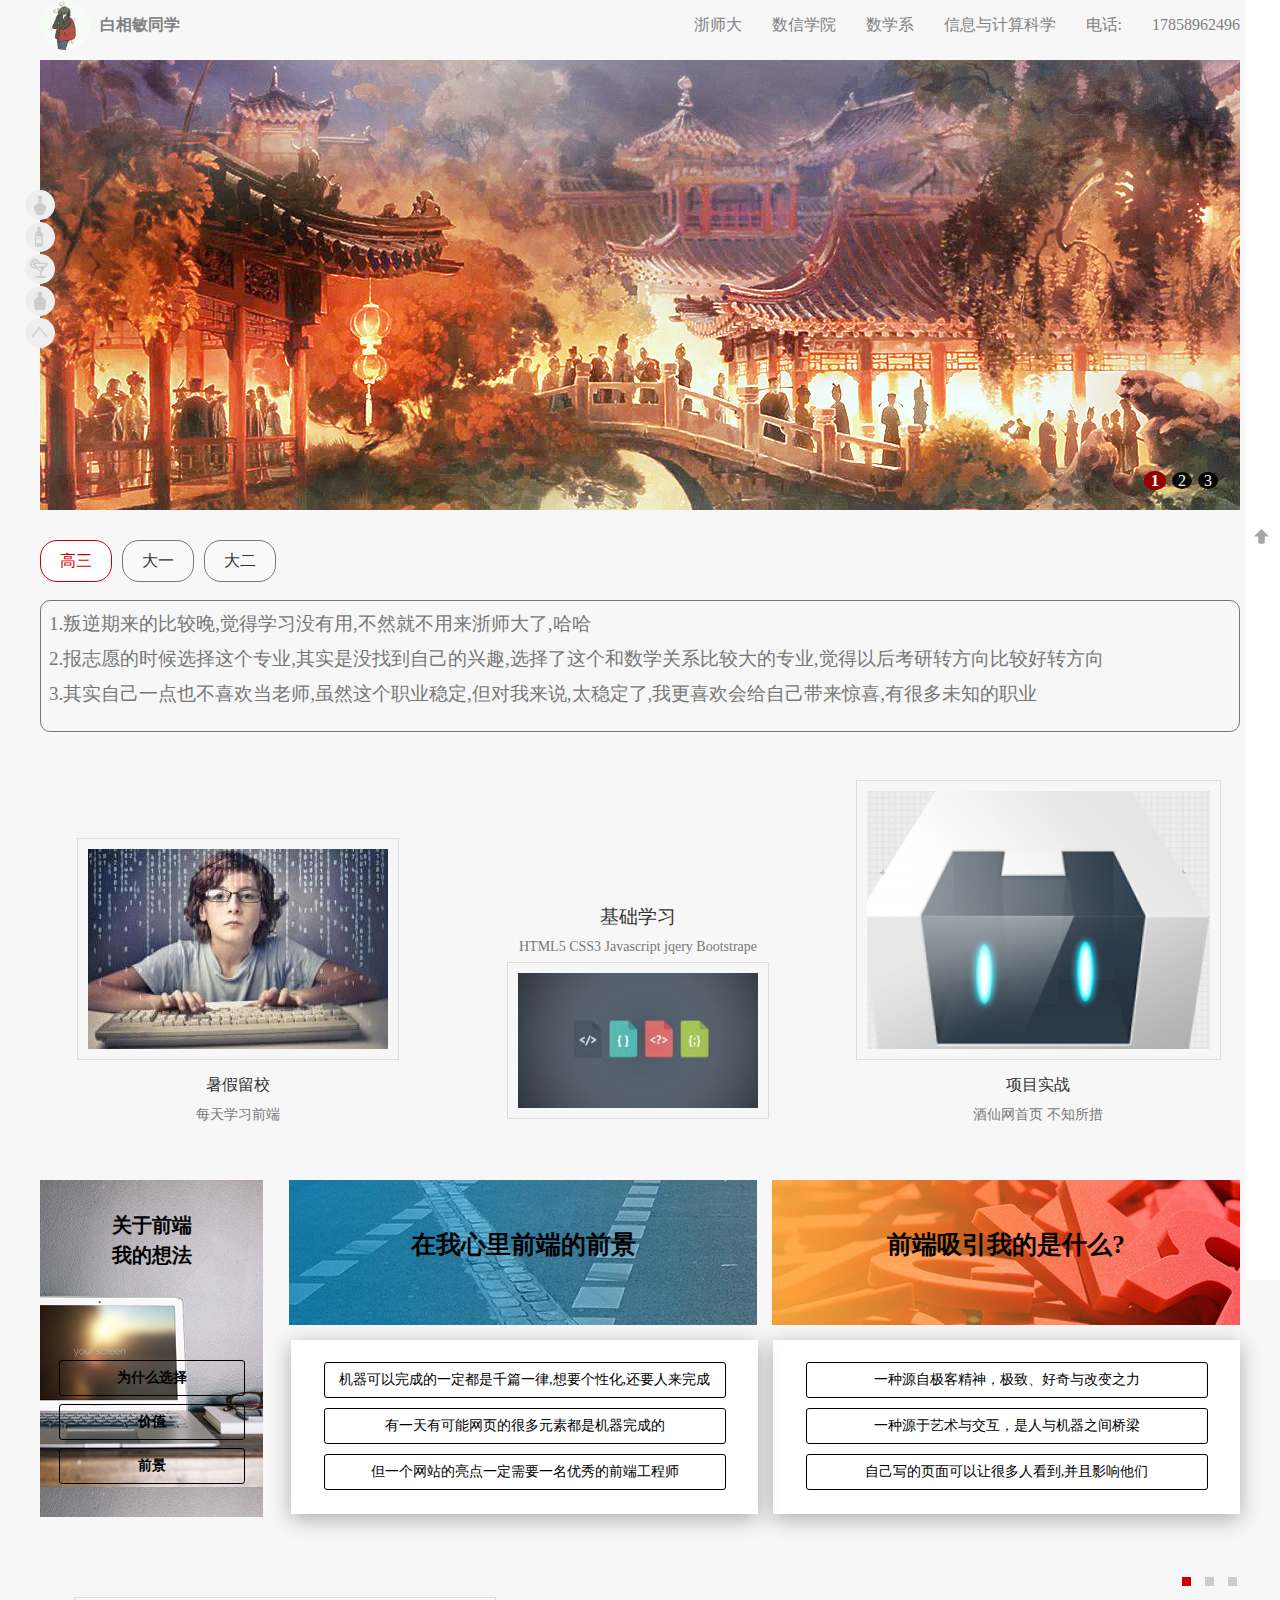
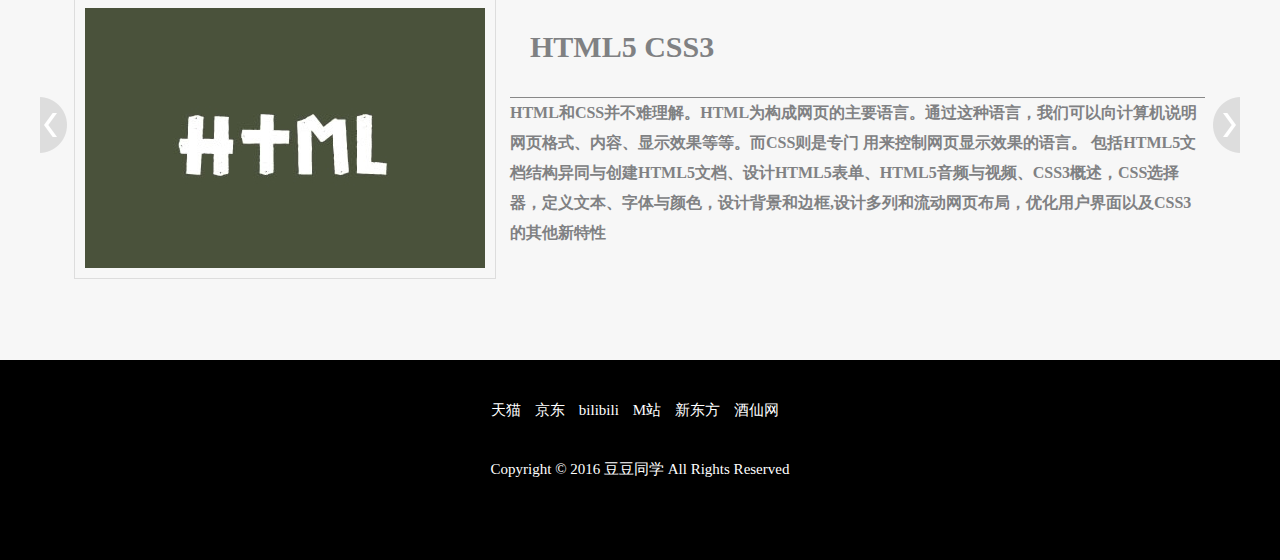
<file: Me/index.html>
<!DOCTYPE html>
<html lang="en">
<head>
	<meta charset="UTF-8">
	<title>xiaobai</title>
	<link rel="stylesheet" href="css/index.css">
	<script src='jquery.min.js'></script>
	<script src='js/index.js'></script>
</head>
<body>
	<header>
		<div class="me">
			<i></i>
			<span>白相敏同学</span>
		</div>
		<div class="contact">
			<ul>
				<li>17858962496</li>
				<li>电话:</li>
				<li>信息与计算科学</li>
				<li>数学系</li>
				<li>数信学院</li>
				<li>浙师大</li>
			</ul>
	</header>
    
    <section>
    	<div class="slide">
    		<!-- 定宽 相对定位 -->
    		<div class="slideBox">
    			<!-- imgBox是一个足够宽的角色 且是绝对定位 -->
    			<div class="imgBox">
    				<a href=""><img src="img/modao.jpg" alt=""></a>
    				<a href=""><img src="img/jiangjun.jpg" alt=""></a>
    				<a href=""><img src="img/congqianman.jpg" alt=""></a>
    			</div>
    			<div class="btnBox">
    				<a href="#">1</a>
    				<a href="#">2</a>
    				<a href="#">3</a>
    			</div>
    		</div>
    	</div>

		<div class="before each" id='1F'>
			<div class="beforeTop">
				<ul>
					<li class='active'>高三</li>
					<li>大一</li>
					<li>大二</li>
				</ul>
			</div>
			<div class="boforeBottom">
				<div class="duoluo">
					<ul>
						<li>
							<h3>1.叛逆期来的比较晚,觉得学习没有用,不然就不用来浙师大了,哈哈</h3>
						</li>
						<li>
							<h3>2.报志愿的时候选择这个专业,其实是没找到自己的兴趣,选择了这个和数学关系比较大的专业,觉得以后考研转方向比较好转方向</h3>
						</li>
						<li>
							<h3>3.其实自己一点也不喜欢当老师,虽然这个职业稳定,但对我来说,太稳定了,我更喜欢会给自己带来惊喜,有很多未知的职业</h3>
						</li>
					</ul>
				</div>

				<div class="duoluo">
					<ul>
						<li>
							<h3>1.迷茫阶段</h3>
						</li>
						<li>
							<h3>2.每天都很忙,但似乎又没做什么,不知道大学对自己来说什么最重要</h3>
						</li>
						<li>
							<h3>3.虽然大一什么正事都没做,但确实看了很多其他东西,也算提高了自己视野;专业课方面,数学分析没学好,一直好后悔</h3>
						</li>
					</ul>
				</div>

				<div class="duoluo">
					<ul>
						<li>
							<h3>1.寻找方向</h3>
						</li>
						<li>
							<h3>2.知道自己需要做点什么,不能混日子,开始考虑自己以后是考研还是找工作,什么工作既让自己感兴趣,有让我感受到自己的价值</h3>
						</li>
						<li>
							<h3>3.还要吐槽一点,关于计算机的课程,从c++,数据结构到java的课都是一个讲课没人听的懂的的老师教,心累...</h3>
						</li>
					</ul>
				</div>
			</div>
		</div>

		<div class="now each" id='2F'>
			<div class="shujia">
				<img src="img/shujia.jpg" alt="">
				<h4>暑假留校</h4>
				<h5>每天学习前端</h5>
			</div>
			<div class="shujia">
				<h3>基础学习</h3>
				<h5>HTML5 CSS3 Javascript jqery Bootstrape</h5>
				<img src="img/jichu.jpg" alt="">
			</div>
			<div class="shujia">
				<img src="img/shizhan.jpg" alt="">
				<h4>项目实战</h4>
				<h5>酒仙网首页 不知所措</h5>
			</div>
		</div>

		<div class="about each" id='3F'>
			<div class="one">
				<div class="oneL">
					<p>关于前端</p>
					<p>我的想法</p>
					<div class="oneLB">
						<div class="list">为什么选择</div>
						<div class="list">价值</div>
						<div class="list">前景</div>
					</div>
				</div>
				<div class="oneR">
					<div class="oneRL">
						<p>前端吸引我的是什么?</p>
					</div>
					<div class="oneRR">
						<p>在我心里前端的前景</p>
					</div>
					<div class="wenzi">
						<div class="oneLB">
							<div class="list">一种源自极客精神，极致、好奇与改变之力</div>
							<div class="list">一种源于艺术与交互，是人与机器之间桥梁</div>
							<div class="list">自己写的页面可以让很多人看到,并且影响他们</div>
						</div>
					</div>
					<div class="wenzi">
						<div class="oneLB">
							<div class="list">机器可以完成的一定都是千篇一律,想要个性化,还要人来完成</div>
							<div class="list">有一天有可能网页的很多元素都是机器完成的</div>
							<div class="list">但一个网站的亮点一定需要一名优秀的前端工程师</div>
						</div>
					</div>
				</div>
			</div>
		</div>
		
		<div class="indexRaceBox each" id='4F'>
			<div class="titleBox">
				<div class="title_2">
					<i class='newIndexIcon'></i>
					<!-- <span>前端技术</span> -->
				</div>
				<div class="rightNavBox">
					<span class='on'></span>
					<span></span>
					<span></span>
				</div>
			</div>
			<div class="raceListWrap">
				<i class="raceArrow raceLeft"></i>
				<i class="raceArrow raceRight"></i>
				<!-- 3600 -->
				<div class="receBoxs">
					<!-- 1200 -->
					<div class="raceList">
						<div class="h">
							<img src="img/html.jpg" alt="">
						</div>
						<div class="suoming">
							<div class="suomingT">
								<h4>HTML5 CSS3</h4>
							</div>
							<div class="suomingB">
								<h4>HTML和CSS并不难理解。HTML为构成网页的主要语言。通过这种语言，我们可以向计算机说明网页格式、内容、显示效果等等。而CSS则是专门 用来控制网页显示效果的语言。
								包括HTML5文档结构异同与创建HTML5文档、设计HTML5表单、HTML5音频与视频、CSS3概述，CSS选择器，定义文本、字体与颜色，设计背景和边框,设计多列和流动网页布局，优化用户界面以及CSS3的其他新特性</h4>
							</div>
						</div>
					</div>
					<div class="raceList">
						<div class="h">
							<img src="img/jquery.jpg" alt="">
						</div>
						<div class="suoming">
							<div class="suomingT">
								<h4>JavaScript jQuery</h4>
							</div>
							<div class="suomingB">
								<h4>JavaScript是一种属于网络的脚本语言,已经被广泛用于Web应用开发,常用来为网页添加各式各样的动态功能,为用户提供更流畅美观的浏览效果。通常JavaScript脚本是通过嵌入在HTML中来实现自身的功能的
								jQuery的语法设计可以使开发更加便捷，例如操作文档对象、选择DOM元素、制作动画效果、事件处理、使用Ajax以及其他功能。除此以外，jQuery提供API让开发者编写插件。其模块化的使用方式使开发者可以很轻松的开发出功能强大的静态或动态网页</h4>
							</div>
						</div>
					</div>
					<div class="raceList">
						<div class="h">
							<img src="img/bootstrap-logo.png" alt="">
						</div>
						<div class="suoming">
							<div class="suomingT">
								<h4>Bootstrap</h4>
							</div>
							<div class="suomingB">
								<h4>Bootstrap 是基于 HTML、CSS、JAVASCRIPT 的，它简洁灵活，使得 Web 开发更加快捷。  它由Twitter的设计师Mark Otto和Jacob Thornton合作开发，是一个CSS/HTML框架。Bootstrap提供了优雅的HTML和CSS规范，它即是由动态CSS语言Less写成。Bootstrap一经推出后颇受欢迎，一直是GitHub上的热门开源项目，包括NASA的MSNBC（微软全国广播公司）的Breaking News都使用了该项目。  国内一些移动开发者较为熟悉的框架，如WeX5前端开源框架等，也是基于Bootstrap源码进行性能优化而来</h4>
							</div>
						</div>
					</div>
				</div>
			</div>
			<div class="clear"></div>
		</div>


    </section>

    <footer>
    	<div class="top">
			<a href="https://www.tmall.com/">天猫</a>
			<a href="http://www.jd.com/">京东</a>
			<a href="http://www.bilibili.com/">bilibili</a>
			<a href="http://www.missevan.com/">M站</a>
			<a href="http://www.xdf.cn/">新东方</a>
			<a href="http://www.xdf.cn/">酒仙网</a>
    	</div>
    	<p>Copyright © 2016 豆豆同学 All Rights Reserved</p>
    </footer>

	<!-- 回到顶部 -->
	<div class="rightSidebar">
		<div class="return">
			<i class='publicIcon'></i>
		</div>
	</div>

	<!-- 左侧滚动监听 -->
	<div class="leftnav">
		<div class="floor1 floor">
			<a href="javascript:" name='1F' name2='之前' class='leftnavA'>之前</a>
			<i class='newIndexIcon'></i>
		</div>
		<div class="floor2 floor">
			<a href="javascript:" name='2F' name2='近期' class='leftnavA'>近期</a>
			<i class='newIndexIcon'></i>
		</div>
		<div class="floor3 floor">
			<a href="javascript:" name='3F' name2='关于前端' class='leftnavA'>关于前端</a>
			<i class='newIndexIcon'></i>
		</div>
		<div class="floor4 floor">
			<a href="javascript:" name='4F' name2='前端技术' class='leftnavA'>前端技术</a>
			<i class='newIndexIcon'></i>
		</div>
		<div class="floorBack floor">
			<i class='newIndexIcon'></i>
		</div>
	</div>


</body>
</html>
</file>
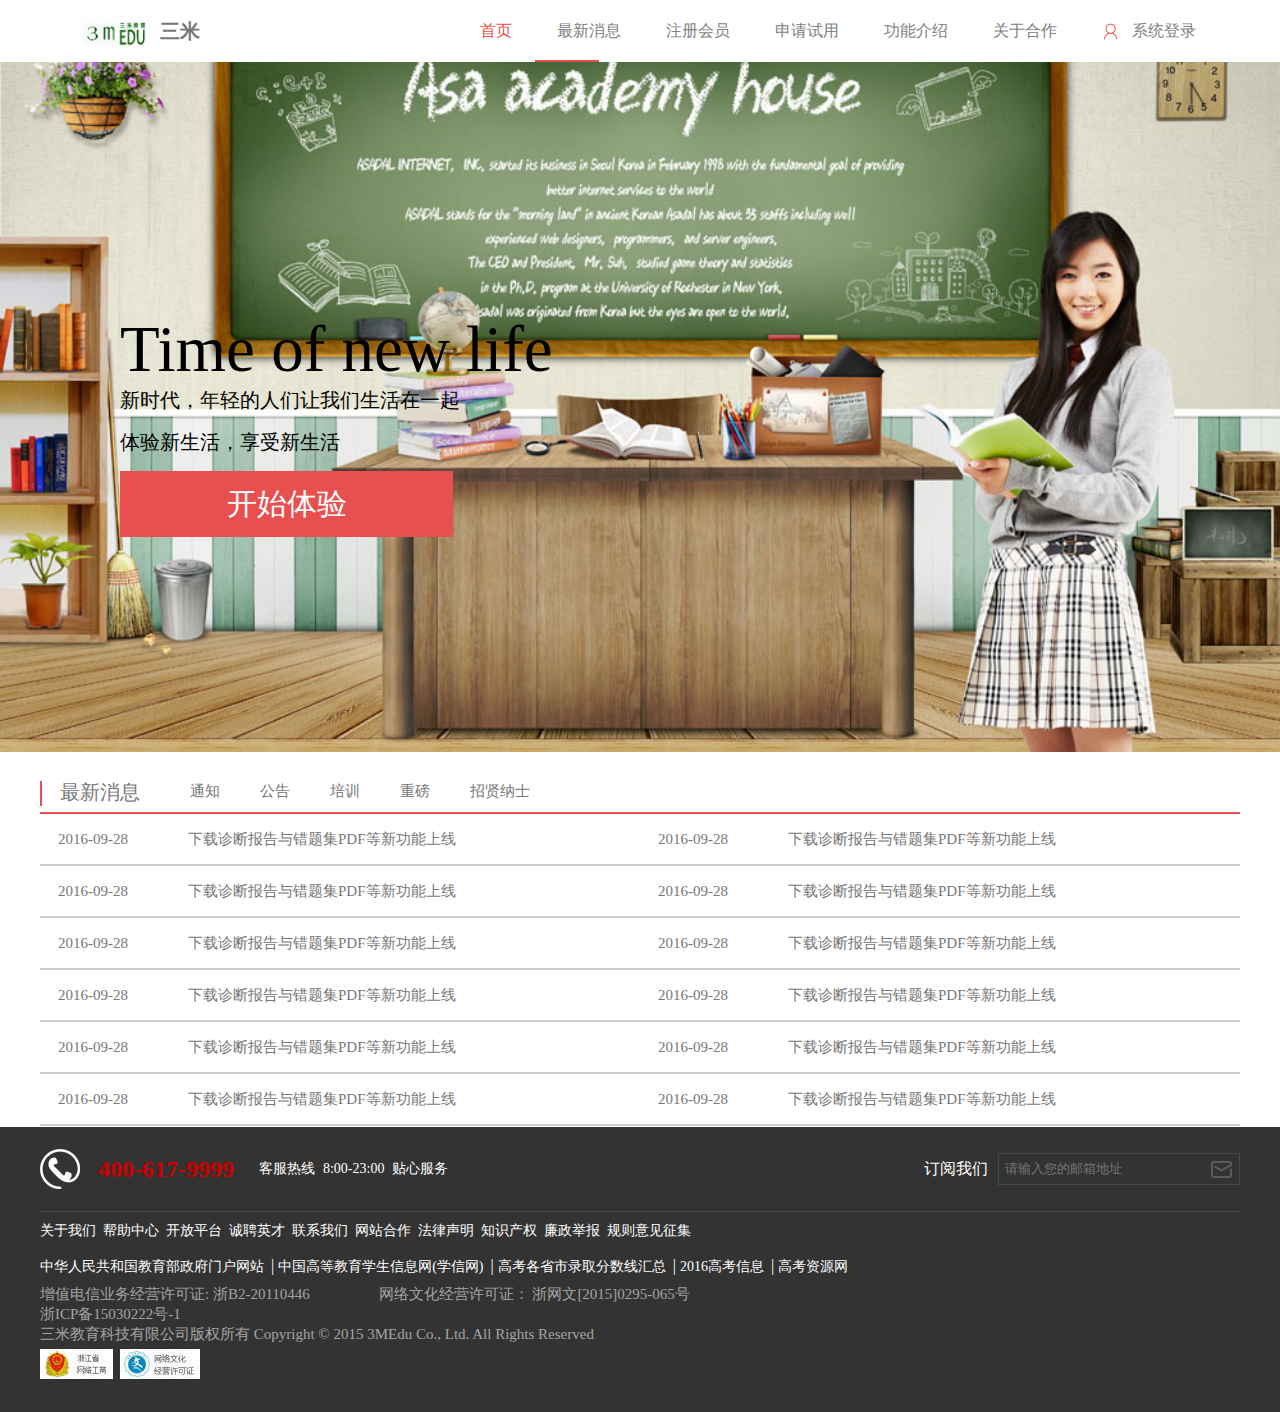
<file: 三米/index.html>
<!DOCTYPE html>
<html lang="en">
<head>
	<meta charset="UTF-8">
	<title>三米教育</title>
	<link rel="stylesheet" href="css/index.css">
</head>
<body>
	<header>
		<div class="top">
			<div class="left">
				<i></i>
				<h1>三米</h1>
			</div>
			<div class="nav">
				<ul>
					<li class='on'>首页</li>
					<li>最新消息</li>
					<li>注册会员</li>
					<li>申请试用</li>
					<li>功能介绍</li>
					<li>关于合作</li>
					<li class='login'>系统登录</li>
				</ul>
			</div>
			<div class="titleSlider">
			</div>
		</div>
		<div class="banner">
			<h1>Time of new life</h1>
			<h2>新时代，年轻的人们让我们生活在一起</h2>
			<h2>体验新生活，享受新生活</h2>
			<div class="try"><a href="">开始体验</a></div>
		</div>
		<div class="introduce">
			<div class="nav">
				<div class="title">
					<div></div>
					最新消息
				</div>
				<ul class="left">
					<li>通知</li>
					<li>公告</li>
					<li>培训</li>
					<li>重磅</li>
					<li>招贤纳士</li>
				</ul>
			</div>
			<ul class="specific">
				<div class="left">
					<li>
						<div class="one">
							2016-09-28
						</div>
						<div class="two">
							下载诊断报告与错题集PDF等新功能上线
						</div>
					</li>
					<li>
						<div class="one">
							2016-09-28
						</div>
						<div class="two">
							下载诊断报告与错题集PDF等新功能上线
						</div>
					</li>
					<li>
						<div class="one">
							2016-09-28
						</div>
						<div class="two">
							下载诊断报告与错题集PDF等新功能上线
						</div>
					</li>
					<li>
						<div class="one">
							2016-09-28
						</div>
						<div class="two">
							下载诊断报告与错题集PDF等新功能上线
						</div>
					</li>
					<li>
						<div class="one">
							2016-09-28
						</div>
						<div class="two">
							下载诊断报告与错题集PDF等新功能上线
						</div>
					</li>
					<li>
						<div class="one">
							2016-09-28
						</div>
						<div class="two">
							下载诊断报告与错题集PDF等新功能上线
						</div>
					</li>
				</div>

				<div class="right">
					<li>
						<div class="one">
							2016-09-28
						</div>
						<div class="two">
							下载诊断报告与错题集PDF等新功能上线
						</div>
					</li>
					<li>
						<div class="one">
							2016-09-28
						</div>
						<div class="two">
							下载诊断报告与错题集PDF等新功能上线
						</div>
					</li>
					<li>
						<div class="one">
							2016-09-28
						</div>
						<div class="two">
							下载诊断报告与错题集PDF等新功能上线
						</div>
					</li>
					<li>
						<div class="one">
							2016-09-28
						</div>
						<div class="two">
							下载诊断报告与错题集PDF等新功能上线
						</div>
					</li>
					<li>
						<div class="one">
							2016-09-28
						</div>
						<div class="two">
							下载诊断报告与错题集PDF等新功能上线
						</div>
					</li>
					<li>
						<div class="one">
							2016-09-28
						</div>
						<div class="two">
							下载诊断报告与错题集PDF等新功能上线
						</div>
					</li>
				</div>
				
			</ul>
		</div>
	</header>

	<section>
		<!-- <div class="con1">
			<p>关于我们,你不知道的还有什么?</p>
		</div> -->
	</section>

	<div class="footer">
			<div class="footerTopBox">
				<div class="footerTop">
					<div class="footerContact">
						<i class="publicIcon"></i>
						<b>400-617-9999</b>
						<span>客服热线</span>
						<span>8:00-23:00</span>
						<span>贴心服务</span>
					</div>
					<div class="footerTopRight">
						<div class="ftRight-tit">
							订阅我们
						</div>
						<div class="ftRight-form">
							<input type="text"placeholder='请输入您的邮箱地址'>
							<i class="publicIcon"></i>
						</div>
					</div>
				</div>
				<!-- <div class="footerServices">
					<ul>
						<li>
							<h3>
								<i class="publicIcon"></i>
								<span>新手入门</span>
							</h3>
							<p>
								<a href="">购物保障</a>
							</p>
							<p>
								<a href="">服务协议</a>
							</p>
							<p>
								<a href="">发票说明</a>
							</p>
						</li>
						<li>
							<h3>
								<i class="publicIcon"></i>
								<span>新手入门</span>
							</h3>
							<p>
								<a href="">购物保障</a>
							</p>
							<p>
								<a href="">服务协议</a>
							</p>
							<p>
								<a href="">发票说明</a>
							</p>
						</li>
						<li>
							<h3>
								<i class="publicIcon"></i>
								<span>新手入门</span>
							</h3>
							<p>
								<a href="">购物保障</a>
							</p>
							<p>
								<a href="">服务协议</a>
							</p>
							<p>
								<a href="">发票说明</a>
							</p>
						</li>
						<li>
							<h3>
								<i class="publicIcon"></i>
								<span>新手入门</span>
							</h3>
							<p>
								<a href="">购物保障</a>
							</p>
							<p>
								<a href="">服务协议</a>
							</p>
							<p>
								<a href="">发票说明</a>
							</p>
						</li>
						<li>
							<h3>
								<i class="publicIcon"></i>
								<span>新手入门</span>
							</h3>
							<p>
								<a href="">购物保障</a>
							</p>
							<p>
								<a href="">服务协议</a>
							</p>
							<p>
								<a href="">发票说明</a>
							</p>
						</li>
						<li>
							<h3>
								<i class="publicIcon"></i>
								<span>新手入门</span>
							</h3>
							<p>
								<a href="">购物保障</a>
							</p>
							<p>
								<a href="">服务协议</a>
							</p>
							<p>
								<a href="">发票说明</a>
							</p>
						</li>

						<li class="jxMicroblogging">
							<div class="item sinaMb">
								<a href=""><i class="publicIcon"></i></a>
								<a href="">酒仙新浪微博</a>
							</div>
							<div class="item weixin">
								<div class="weixinCon">
									<a href=""><i class="publicIcon"></i></a>
									<a href="">酒仙微信</a>
								</div>
								<div class="weixinCode">
									<img src="public/img/weixin-code.jpg" alt="">
								</div>
							</div>
						</li>





					</ul>
				</div> -->
			</div>
			<div class="footerBotBox">
				<p class="footer-tmallinfo">
					<a href="">关于我们</a>
					<a href="">帮助中心</a>
					<a href="">开放平台</a>
					<a href="">诚聘英才</a>
					<a href="">联系我们</a>
					<a href="">网站合作</a>
					<a href="">法律声明</a>
					<a href="">知识产权</a>
					<a href="">廉政举报</a>
					<a href="">规则意见征集</a>
				</p>
				<p class="footer-otherlink">
					<a href="">中华人民共和国教育部政府门户网站</a>
					|
					<a href="">中国高等教育学生信息网(学信网)</a>
					|
					<a href="">高考各省市录取分数线汇总</a>
					|
					<a href="">2016高考信息</a>
					|
					<a href="">高考资源网</a>
				</p>
				<div class="footer-copyright">
					增值电信业务经营许可证:
					<a href="">浙B2-20110446</a>
					网络文化经营许可证：
					<a href="">浙网文[2015]0295-065号</a>
					<br>
					<span>浙ICP备15030222号-1 </span>
					<b>三米教育科技有限公司版权所有 Copyright © 2015 3MEdu Co., Ltd. All Rights Reserved</b>
				</div>
				<p class="footer-fp-img">
					<a href=""><img src="img/TB1j5gtHXXXXXXjaXXXydRxIFXX-73-30.jpg" alt=""></a>
					<a href=""><img src="img/TB13mgzHXXXXXbjXVXXzby4IVXX-80-30.jpg" alt=""></a>
				</p>
			</div>
		</div>
</body>
</html>
</file>
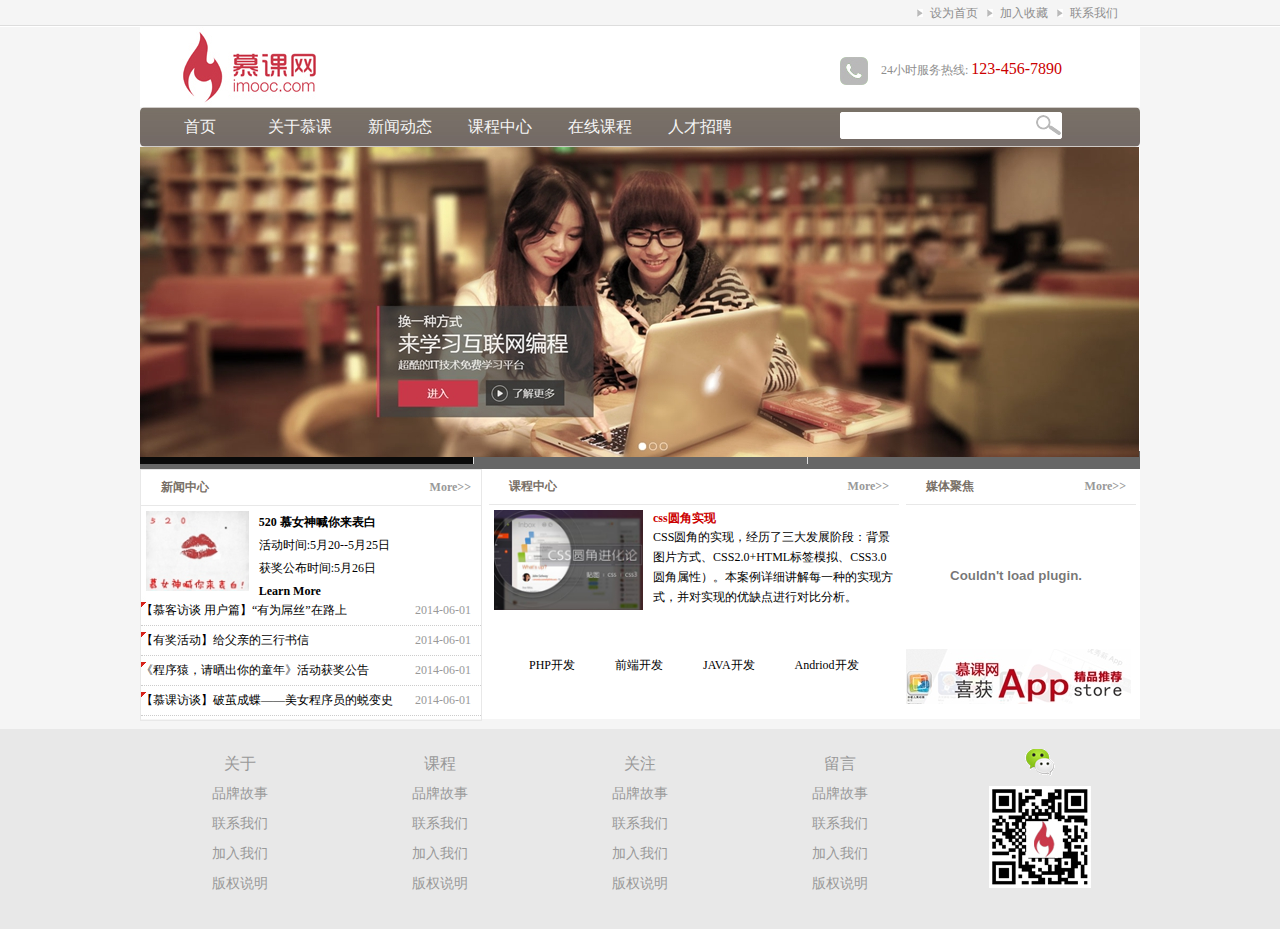
<file: 企业网站实例/index.html>
<!DOCTYPE html>
<html lang="en">
<head>
  <meta charset="UTF-8">
  <title>企业网站实例</title>
  <link rel="stylesheet" href="css/main.css">
  <script type="text/javascript" src="js/myfocus-2.0.1.min.js"></script>
  <script type="text/javascript" src="js/mf-pattern/mF_fancy.js"></script>
  <link rel="stylesheet" href="js/mf-pattern/mF_fancy.css">

  <script>
  myFocus.set({
    id:"boxID",
  });
  </script>
</head>
<body>
  <div class="top">

    <div class="top_content">
      <ul>
        <li><a href="#">联系我们</a></li>
        <li><a href="#">加入收藏</a></li>
        <li><a href="#">设为首页</a></li>
      </ul>
    </div>
  </div>

  <div class="wrap">
    <div class="logo">
      <div class="logo_left">
        <img src="images/logo.jpg" alt="慕课网">
      </div>
      <div class="logo_right">
        <img src="images/tel.jpg" alt="">
        24小时服务热线:
        <span class="tel">123-456-7890</span>
      </div>
    </div>

    <div class="nav">
      <div class="navLeft">
        <ul>
          <li><a href="">首页</a></li>
          <li><a href="">关于慕课</a></li>
          <li><a href="">新闻动态</a></li>
          <li><a href="">课程中心</a></li>
          <li><a href="">在线课程</a></li>
          <li><a href="">人才招聘</a></li>
        </ul>
      </div>
      <div class="navRight">
        <form action="">
          <input type="text" class="search">
        </form>
      </div>
    </div>

    <div class="ad" id="boxID">
      <div class="loading"><img src="images/loading.gif" alt="图片加载中"></div>
      <div class="pic">
        <ul>
          <li><a href="#"><img src="images/ad2.jpg" alt=""></a></li>
          <li><a href="#"><img src="images/ad3.jpg" alt=""></a></li>
          <li><a href="#"><img src="images/ad4.jpg" alt=""></a></li>
        </ul>
      </div>
    </div>

    <div class="main">
      <div class="news">
        <div class="title">
          <h2 class="titleLeft">
            新闻中心
          </h2>
          <span class="titleRight">
            <a href="">More&gt;&gt;</a>
          </span>
        </div>
        <div class="picNews">
          <img src="images/news.jpg" alt="">
          <ul>
            <li><a href="">520 慕女神喊你来表白</a></li>
            <li>活动时间:5月20--5月25日</li>
            <li>获奖公布时间:5月26日</li>
            <li><a href="">Learn More</a></li>
          </ul>
        </div>
        <div class="newsList">
          <ul>
            <li>
              <span>2014-06-01</span>
              <a href="">【慕客访谈 用户篇】“有为屌丝”在路上</a>
            </li>
            <li>
              <span>2014-06-01</span>
              <a href="">【有奖活动】给父亲的三行书信</a>
            </li>
            <li>
              <span>2014-06-01</span>
              <a href="">《程序猿，请晒出你的童年》活动获奖公告</a>
            </li>
            <li>
              <span>2014-06-01</span>
              <a href="">【慕课访谈】破茧成蝶——美女程序员的蜕变史</a>
            </li>
          </ul>
        </div> 
      </div>
      <div class="products">
        <div class="title">
          <h2 class="titleLeft">
            课程中心
          </h2>
          <span class="titleRight">
            <a href="">More&gt;&gt;</a>
          </span>
        </div>
        <div class="picNews">
          <img src="images/css.jpg" alt="">
          <a href="">css圆角实现</a>
          <p>CSS圆角的实现，经历了三大发展阶段：背景图片方式、CSS2.0+HTML标签模拟、CSS3.0圆角属性）。本案例详细讲解每一种的实现方式，并对实现的优缺点进行对比分析。</p>
        </div>
        <div class="proList">
          <ul>
            <li>PHP开发</li>
            <li>前端开发</li>
            <li>JAVA开发</li>
            <li>Andriod开发</li>
          </ul>
        </div>
      </div>
      <div class="sidebar">
        <div class="title">
          <h2 class="titleLeft">
            媒体聚焦
          </h2>
          <span class="titleRight">
            <a href="">More&gt;&gt;</a>
          </span>
        </div>
        <div class="video">
          <!-- <embed src="http://player.youku.com/player.php/sid/XNjkzMDE5MTUy/v.swf" allowFullScreen="true" quality="high" width="220" height="140" align="middle" allowScriptAccess="always" type="application/x-shockwave-flash"></embed> -->
          <embed height="140" width="220" quality="high" allowfullscreen="true" type="application/x-shockwave-flash" src="//static.hdslb.com/miniloader.swf" flashvars="aid=9882116&page=1" pluginspage="//www.adobe.com/shockwave/download/download.cgi?P1_Prod_Version=ShockwaveFlash"></embed>
        </div>
        <div class="sideBar">
          <img src="images/app.jpg" alt="">
        </div>
      </div>
    </div>
  </div>

  <div class="copyright">
      <div class="copyrightContent">
        <ul>
          <li>
            关于
            <ul>
              <a href=""><li>品牌故事</li></a>
              <a href=""><li>联系我们</li></a>
              <a href=""><li>加入我们</li></a>
              <a href=""><li>版权说明</li></a>
            </ul>
          </li>
          <li>
            课程
            <ul>
              <a href=""><li>品牌故事</li></a>
              <a href=""><li>联系我们</li></a>
              <a href=""><li>加入我们</li></a>
              <a href=""><li>版权说明</li></a>
            </ul>
          </li>
          <li>
            关注
            <ul>
              <a href=""><li>品牌故事</li></a>
              <a href=""><li>联系我们</li></a>
              <a href=""><li>加入我们</li></a>
              <a href=""><li>版权说明</li></a>
            </ul>
          </li>
          <li>
            留言
            <ul>
              <a href=""><li>品牌故事</li></a>
              <a href=""><li>联系我们</li></a>
              <a href=""><li>加入我们</li></a>
              <a href=""><li>版权说明</li></a>
            </ul>
          </li>
          <li>
            <img src="images/weixin.png" alt="">
            <ul><li><img src="images/qrcode.jpg" alt=""></li></ul>
          </li>
        </ul>


      </div>
    </div>


</body>
</html>
</file>
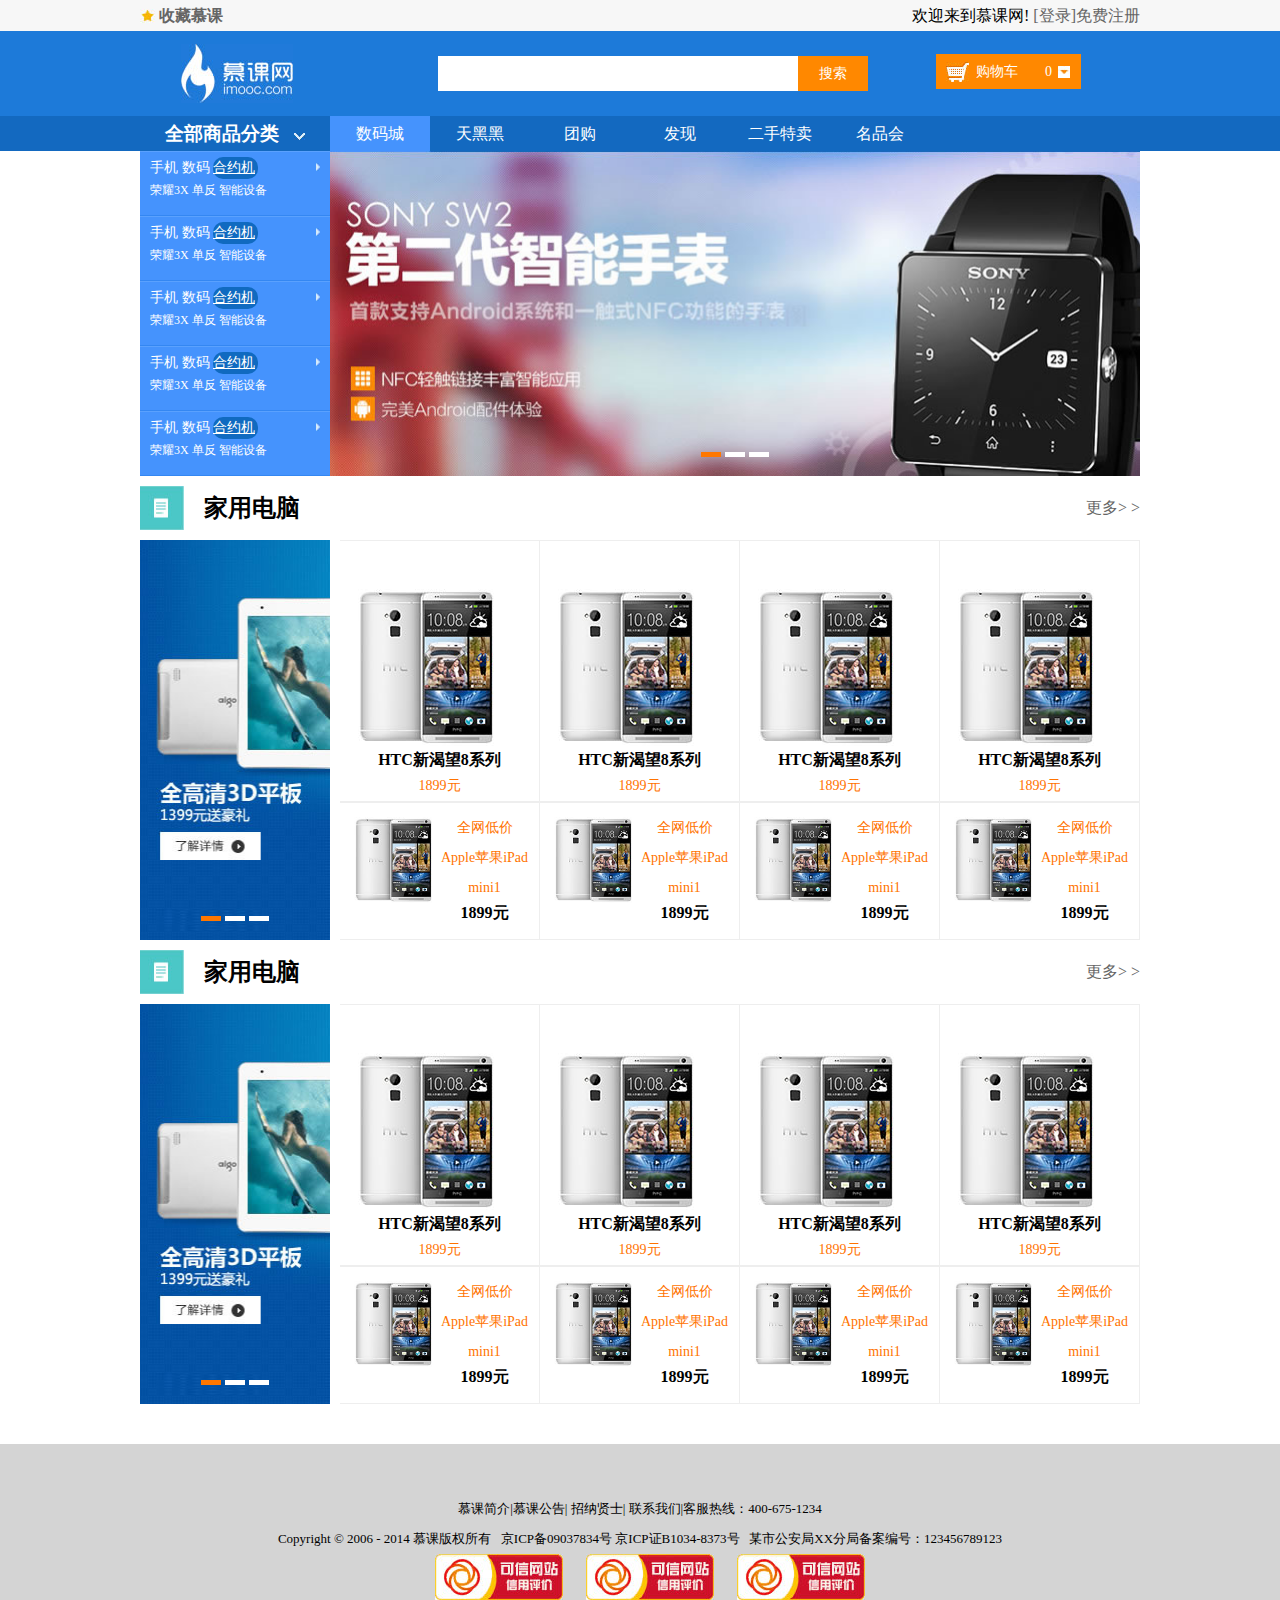
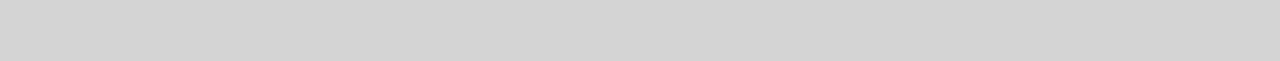
<file: 电商网站/index.html>
<!DOCTYPE html>
<html lang="en">
<head>
	<meta charset="UTF-8">
	<title>电商实战</title>
	<link rel="stylesheet" href="css/reset.css">
	<link rel="stylesheet" href="css/main.css">
</head>
<body>
	<div class="headerBar">
		<div class="topBar">
			<div class="comWidth">
				<div class="leftArea">
					<a href="#" class="collection">收藏慕课</a>
				</div>
				<div class="rightArea">
					欢迎来到慕课网! <a href="#">[登录]</a><a href="#">免费注册</a>
				</div>
			</div>
		</div>
		<div class="logoBar">
			<div class="comWidth">
				<div class="logo fl">
					<a href="#"><img src="img/logo.jpg" alt="慕课网"></a>
				</div>
				<div class="searchBox fl">
					<input type="text" class="searchText fl">
					<input type="button" value="搜索" class="searchBtn fr">
				</div>
				<div class="shopCar fr">
					<span class="shopText fl">购物车</span>
					<span class="shopNum fr">0</span>
				</div>
			</div>
		</div>
		<div class="navBox">
			<div class="comWidth clearfix">
				<div class="shopClass fl">
					<h3>全部商品分类
					<i class="shopClass_icon"></i></h3>
					<div class="shopClassShop">
						<dl class="shopClassItem">
							<dt>
							<a href="#" class="b">手机</a> 
							<a href="#" class="b">数码</a> 
							<a href="#" class="aLink">合约机</a>
							</dt>
							<dd>
							<a href="#">荣耀3X</a> 
							<a href="#">单反</a> 
							<a href="#">智能设备</a>
							</dd>
						</dl>
						<dl class="shopClassItem">
							<dt>
							<a href="#" class="b">手机</a> 
							<a href="#" class="b">数码</a> 
							<a href="#" class="aLink">合约机</a>
							</dt>
							<dd>
							<a href="#">荣耀3X</a> 
							<a href="#">单反</a> 
							<a href="#">智能设备</a>
							</dd>
						</dl>
						<dl class="shopClassItem">
							<dt>
							<a href="#" class="b">手机</a> 
							<a href="#" class="b">数码</a> 
							<a href="#" class="aLink">合约机</a>
							</dt>
							<dd>
							<a href="#">荣耀3X</a> 
							<a href="#">单反</a> 
							<a href="#">智能设备</a>
							</dd>
						</dl>
						<dl class="shopClassItem">
							<dt>
							<a href="#" class="b">手机</a> 
							<a href="#" class="b">数码</a> 
							<a href="#" class="aLink">合约机</a>
							</dt>
							<dd>
							<a href="#">荣耀3X</a> 
							<a href="#">单反</a> 
							<a href="#">智能设备</a>
							</dd>
						</dl>
						<dl class="shopClassItem">
							<dt>
							<a href="#" class="b">手机</a> 
							<a href="#" class="b">数码</a> 
							<a href="#" class="aLink">合约机</a>
							</dt>
							<dd>
							<a href="#">荣耀3X</a> 
							<a href="#">单反</a> 
							<a href="#">智能设备</a>
							</dd>
						</dl>
					</div>
					<div class="shopClassList hide">
						<div class="content">
							<dl>
								<dt><a href="#">电脑整机</a></dt>
								<dd>
								<a href="">笔记本</a> 
								 <a href="">超极本</a> 
								  <a href="">上网本</a>
								    <a href="">平板电脑</a>  
								    <a href="">台式机</a></dd>
							</dl>
							<dl>
								<dt><a href="#">装机配件</a></dt>
								<dd>
								<a href="">CPU</a>  <a href="">硬盘</a>  <a href="">SSD固态硬盘</a>  <a href="">内存</a>   <a href="">器智能显示器</a>  <a href="">主板</a>  <a href="">显卡</a>  <a href="">机箱</a>  <a href="">电源</a>
            					<a href="">散热器</a>  <a href="">刻录机/光驱</a>  <a href="">声卡</a>  <a href="">拓展卡</a>  <a href="">服务器配件</a>  <a href="">DIY小附件</a>  <a href="">装机/配件安装</a>
							</dl>
							<dl>
								<dt><a href="#">装机配件</a></dt>
								<dd>
								<a href="">CPU</a>  <a href="">硬盘</a>  <a href="">SSD固态硬盘</a>  <a href="">内存</a>   <a href="">器智能显示器</a>  <a href="">主板</a>  <a href="">显卡</a>  <a href="">机箱</a>  <a href="">电源</a>
           						 <a href="">散热器</a>  <a href="">刻录机/光驱</a>  
							</dl>
							<dl>
								<dt><a href="#">装机配件</a></dt>
								<dd>
								  <a href="">主板</a>  <a href="">显卡</a>  <a href="">机箱</a>  <a href="">电源</a>
                                  <a href="">散热器</a>  <a href="">刻录机/光驱</a>  
							</dl>
							
							<dl>
								<dt><a href="#">装机配件</a></dt>
								<dd>
								<a href="">CPU</a>  <a href="">硬盘</a>  <a href="">SSD固态硬盘</a>  <a href="">内存</a>   <a href="">器智能显示器</a>  
							</dl>
						</div>
						<div class="shopListLinks">
							<a href="#">电脑整机频道<span></span></a>
							<a href="#">电脑整机频道<span></span></a>
						</div>
					</div>
				</div>
				<ul>
					<li class="active"><a href="#" >数码城</a></li>
					<li><a href="#">天黑黑</a></li>
					<li><a href="#">团购</a></li>
					<li><a href="#">发现</a></li>
					<li><a href="#">二手特卖</a></li>
					<li><a href="#">名品会</a></li>
				</ul>
			</div>
		</div>
	</div>
	<div class="banner comWidth clearfix">
		<div class="bannerList listBig">
			<ul class="imgBox imgBoxBig">
				<li><a href="#"><img src="img/banner.jpg" alt="banner"></a></li>
				<li><a href="#"><img src="img/banner.jpg" alt="banner"></a></li>
				<li><a href="#"><img src="img/banner.jpg" alt="banner"></a></li>
			</ul>
			<div class="numBox">
				<a href="#" class="active"></a>
				<a href="#"></a>
				<a href="#"></a>
			</div>
		</div>
	</div>
	
	<div class="shopTit comWidth clearfix">
		<span></span>
		<h3>家用电脑</h3>
		<a href="#">更多&gt &gt</a>
	</div>
	<div class="shopList comWidth clearfix">
		<div class="leftArea">
			<div class="bannerList listSm">
				<ul class="imgBox imgBoxSm">
					<li><a href="#"><img src="img/list1.jpg" alt="banner"></a></li>
					<li><a href="#"><img src="img/list2.jpg" alt="banner"></a></li>
					<li><a href="#"><img src="img/list1.jpg" alt="banner"></a></li>
				</ul>
				<div class="numBox">
					<a href="#" class="active"></a>
					<a href="#"></a>
					<a href="#"></a>
				</div>
			</div>
		</div>
		<div class="rightArea">
			<div class="rightAreaTop">
				<ul>
					<li>
					<a href="#"><img src="img/shouji.jpg" alt="手机图片"></a>
					<h3>HTC新渴望8系列</h3>
				    <p>1899元</p>
					</li>
					<li>
					<a href="#"><img src="img/shouji.jpg" alt="手机图片"></a>
					<h3>HTC新渴望8系列</h3>
				    <p>1899元</p>
					</li>
					<li>
					<a href="#"><img src="img/shouji.jpg" alt="手机图片"></a>
					<h3>HTC新渴望8系列</h3>
				    <p>1899元</p>
					</li>
					<li>
					<a href="#"><img src="img/shouji.jpg" alt="手机图片"></a>
					<h3>HTC新渴望8系列</h3>
				    <p>1899元</p>
					</li>
				</ul>
				
			</div>
			<div class="rightAreaBottom">

				<div class="rightBottomList">
					<div class="smListL">
						<a href="#"><img src="img/shouji.jpg" alt="手机图片"></a>
					</div>
					<div class="smListR">
						<p>全网低价 Apple苹果iPad mini1</p>
						<h3>1899元</h3>
					</div>
				</div>
				<div class="rightBottomList">
					<div class="smListL">
						<a href="#"><img src="img/shouji.jpg" alt="手机图片"></a>
					</div>
					<div class="smListR">
						<p>全网低价 Apple苹果iPad mini1</p>
						<h3>1899元</h3>
					</div>
				</div>
				<div class="rightBottomList">
					<div class="smListL">
						<a href="#"><img src="img/shouji.jpg" alt="手机图片"></a>
					</div>
					<div class="smListR">
						<p>全网低价 Apple苹果iPad mini1</p>
						<h3>1899元</h3>
					</div>
				</div>
				<div class="rightBottomList">
					<div class="smListL">
						<a href="#"><img src="img/shouji.jpg" alt="手机图片"></a>
					</div>
					<div class="smListR">
						<p>全网低价 Apple苹果iPad mini1</p>
						<h3>1899元</h3>
					</div>
				</div>


			</div>
		</div>
	</div>

	<div class="shopTit comWidth clearfix">
		<span></span>
		<h3>家用电脑</h3>
		<a href="#">更多&gt &gt</a>
	</div>
	<div class="shopList comWidth clearfix">
		<div class="leftArea">
			<div class="bannerList listSm">
				<ul class="imgBox imgBoxSm">
					<li><a href="#"><img src="img/list1.jpg" alt="banner"></a></li>
					<li><a href="#"><img src="img/list2.jpg" alt="banner"></a></li>
					<li><a href="#"><img src="img/list1.jpg" alt="banner"></a></li>
				</ul>
				<div class="numBox">
					<a href="#" class="active"></a>
					<a href="#"></a>
					<a href="#"></a>
				</div>
			</div>
		</div>
		<div class="rightArea">
			<div class="rightAreaTop">
				<ul>
					<li>
					<a href="#"><img src="img/shouji.jpg" alt="手机图片"></a>
					<h3>HTC新渴望8系列</h3>
				    <p>1899元</p>
					</li>
					<li>
					<a href="#"><img src="img/shouji.jpg" alt="手机图片"></a>
					<h3>HTC新渴望8系列</h3>
				    <p>1899元</p>
					</li>
					<li>
					<a href="#"><img src="img/shouji.jpg" alt="手机图片"></a>
					<h3>HTC新渴望8系列</h3>
				    <p>1899元</p>
					</li>
					<li>
					<a href="#"><img src="img/shouji.jpg" alt="手机图片"></a>
					<h3>HTC新渴望8系列</h3>
				    <p>1899元</p>
					</li>
				</ul>
				
			</div>
			<div class="rightAreaBottom">

				<div class="rightBottomList">
					<div class="smListL">
						<a href="#"><img src="img/shouji.jpg" alt="手机图片"></a>
					</div>
					<div class="smListR">
						<p>全网低价 Apple苹果iPad mini1</p>
						<h3>1899元</h3>
					</div>
				</div>
				<div class="rightBottomList">
					<div class="smListL">
						<a href="#"><img src="img/shouji.jpg" alt="手机图片"></a>
					</div>
					<div class="smListR">
						<p>全网低价 Apple苹果iPad mini1</p>
						<h3>1899元</h3>
					</div>
				</div>
				<div class="rightBottomList">
					<div class="smListL">
						<a href="#"><img src="img/shouji.jpg" alt="手机图片"></a>
					</div>
					<div class="smListR">
						<p>全网低价 Apple苹果iPad mini1</p>
						<h3>1899元</h3>
					</div>
				</div>
				<div class="rightBottomList">
					<div class="smListL">
						<a href="#"><img src="img/shouji.jpg" alt="手机图片"></a>
					</div>
					<div class="smListR">
						<p>全网低价 Apple苹果iPad mini1</p>
						<h3>1899元</h3>
					</div>
				</div>


			</div>
		</div>
	</div>

	<div class="footer">
		<p><a href="">慕课简介</a>|<a href="">慕课公告</a>| <a href="">招纳贤士</a>| <a href="">联系我们</a>|客服热线：400-675-1234</p>
		<p>Copyright © 2006 - 2014 慕课版权所有&nbsp&nbsp&nbsp京ICP备09037834号   京ICP证B1034-8373号&nbsp&nbsp&nbsp某市公安局XX分局备案编号：123456789123</p>
		<p><a href="#"><img src="img/webLogo.jpg" alt=""></a>
		<a href="#"><img src="img/webLogo.jpg" alt=""></a>
		<a href="#"><img src="img/webLogo.jpg" alt=""></a></p>
	</div>
</body>
</html>
</file>
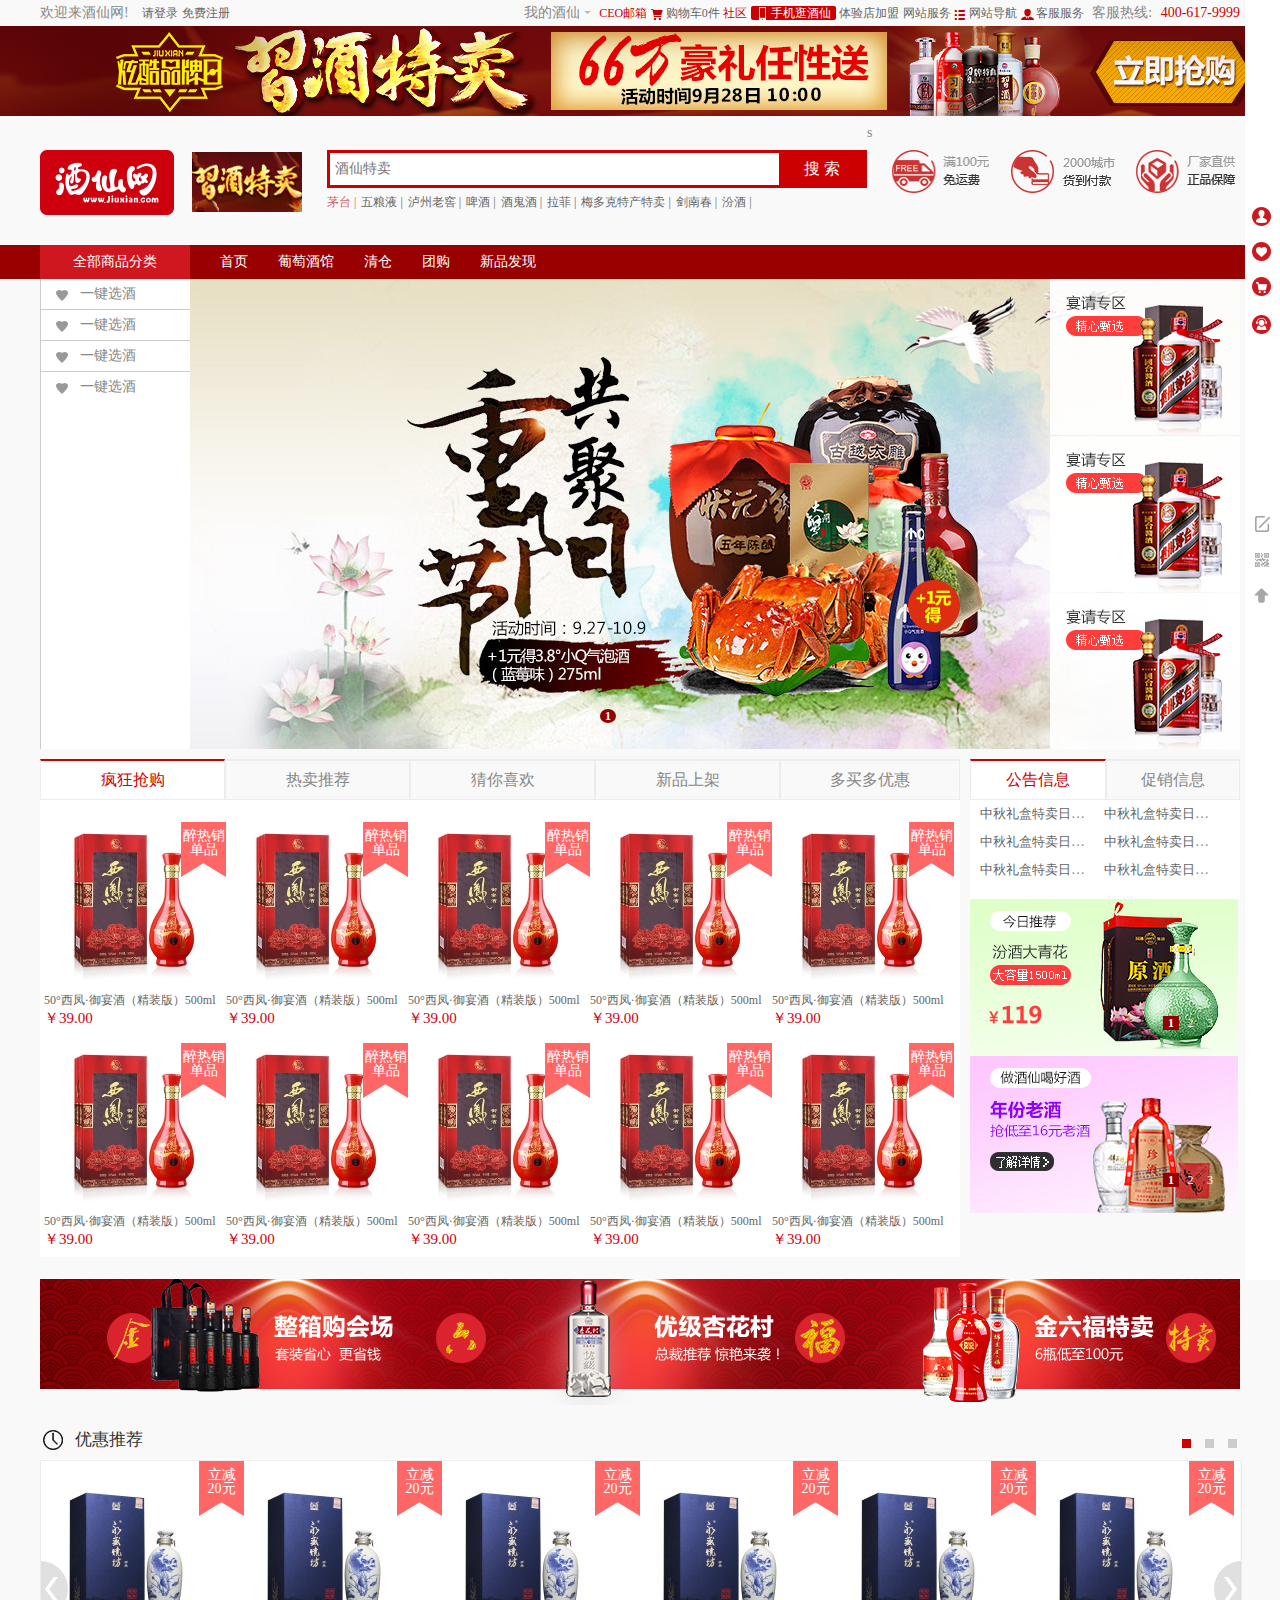
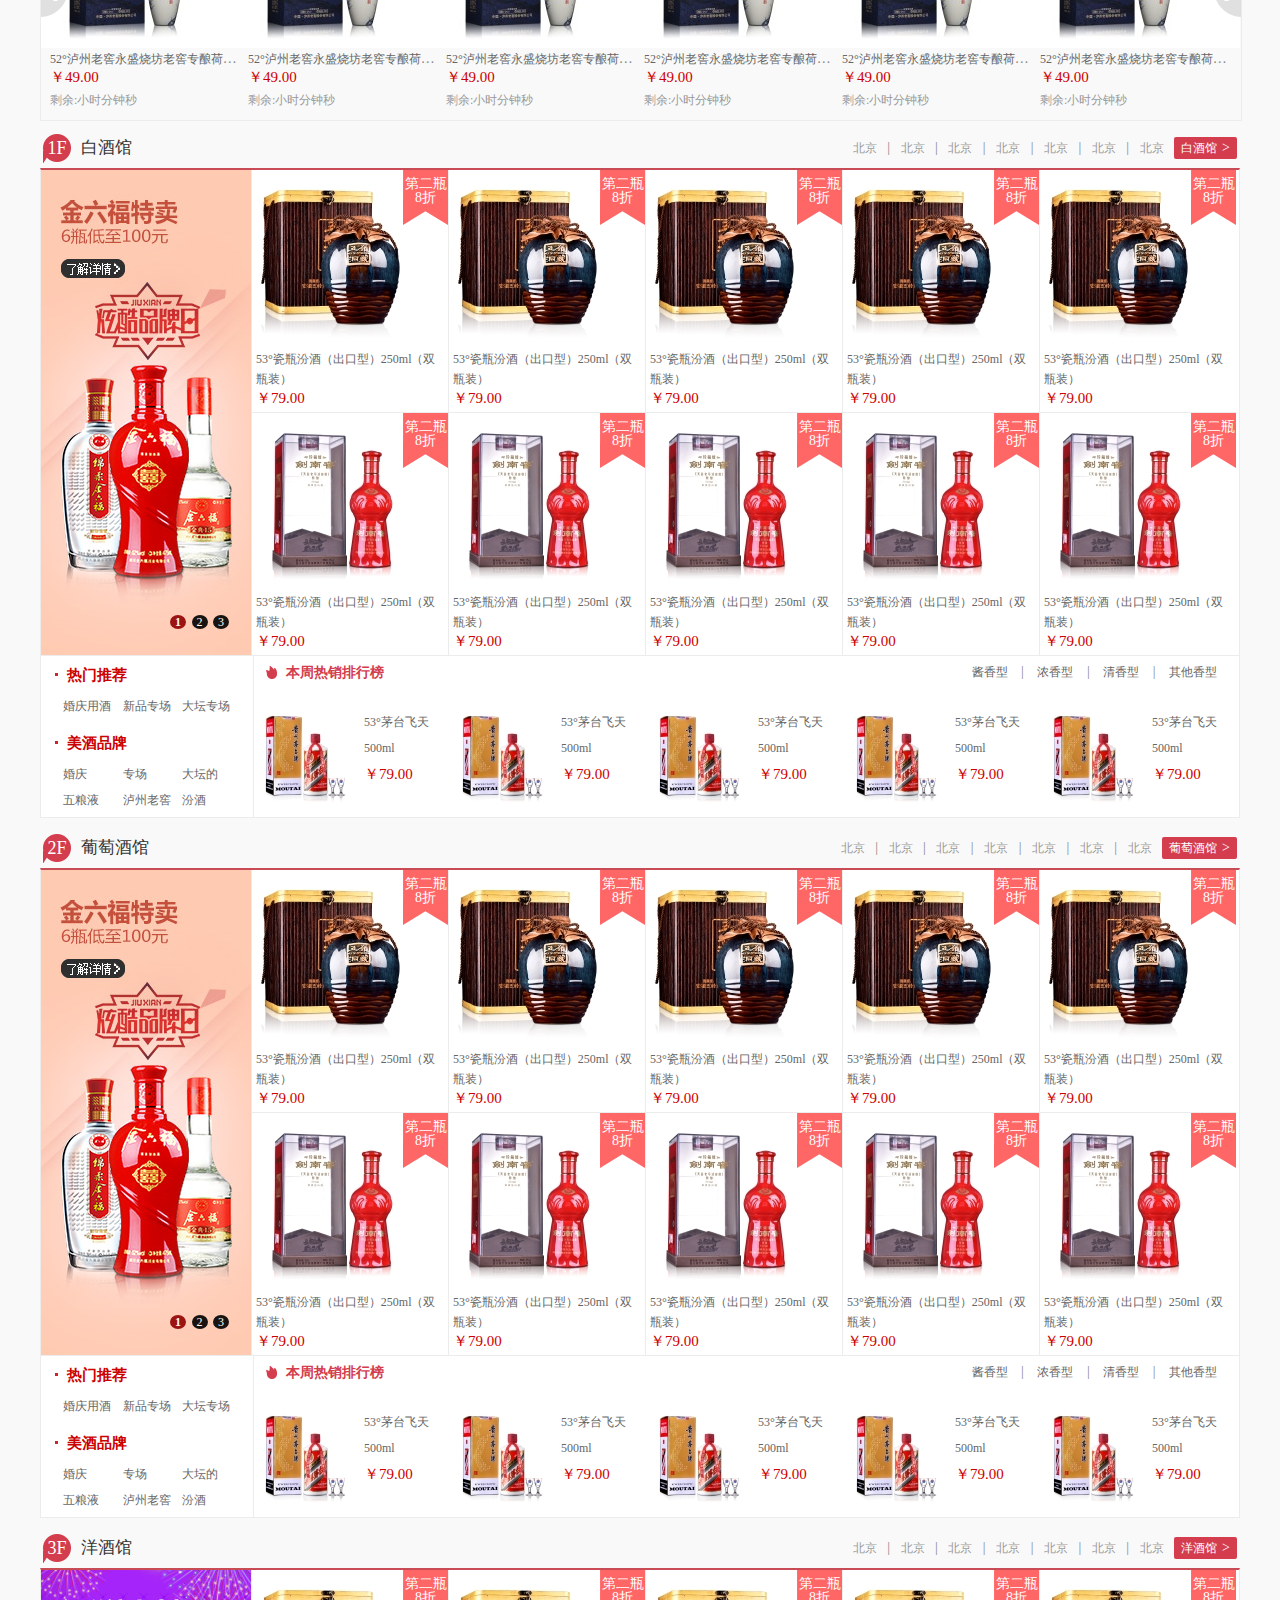
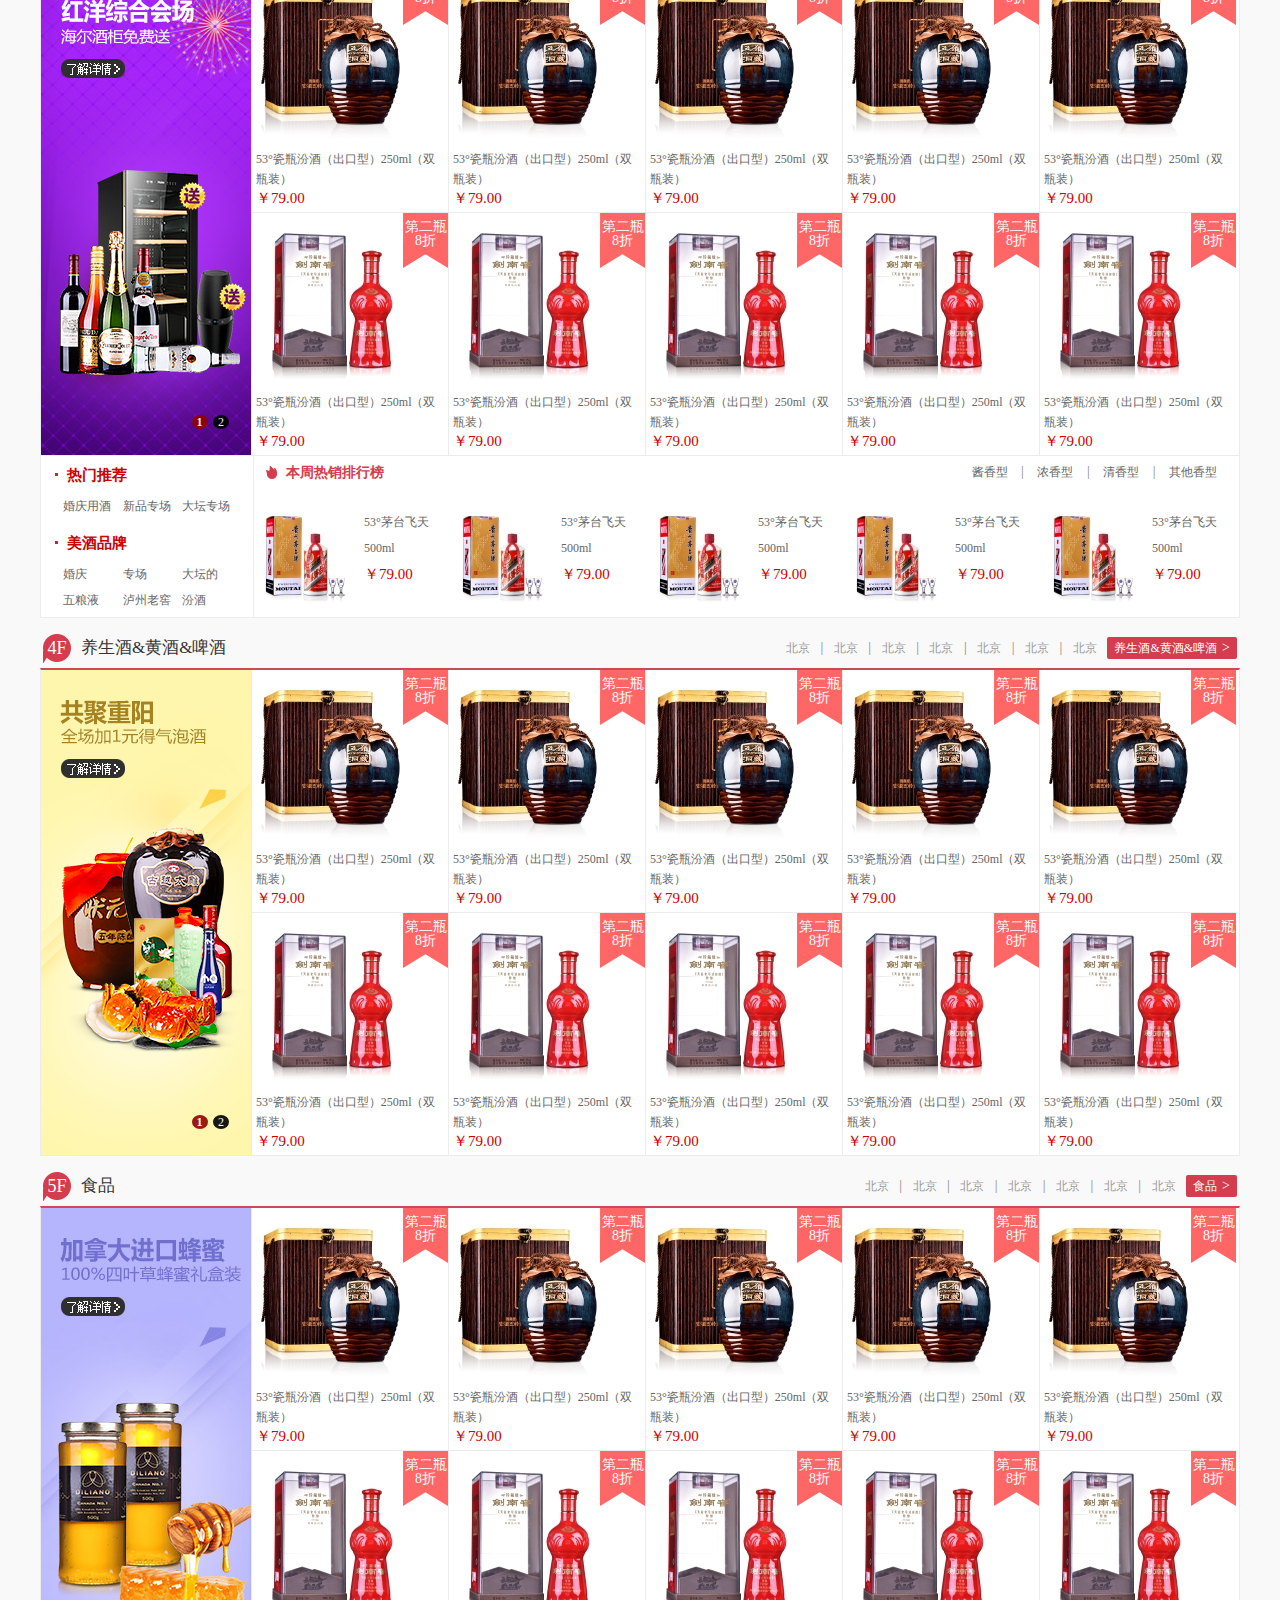
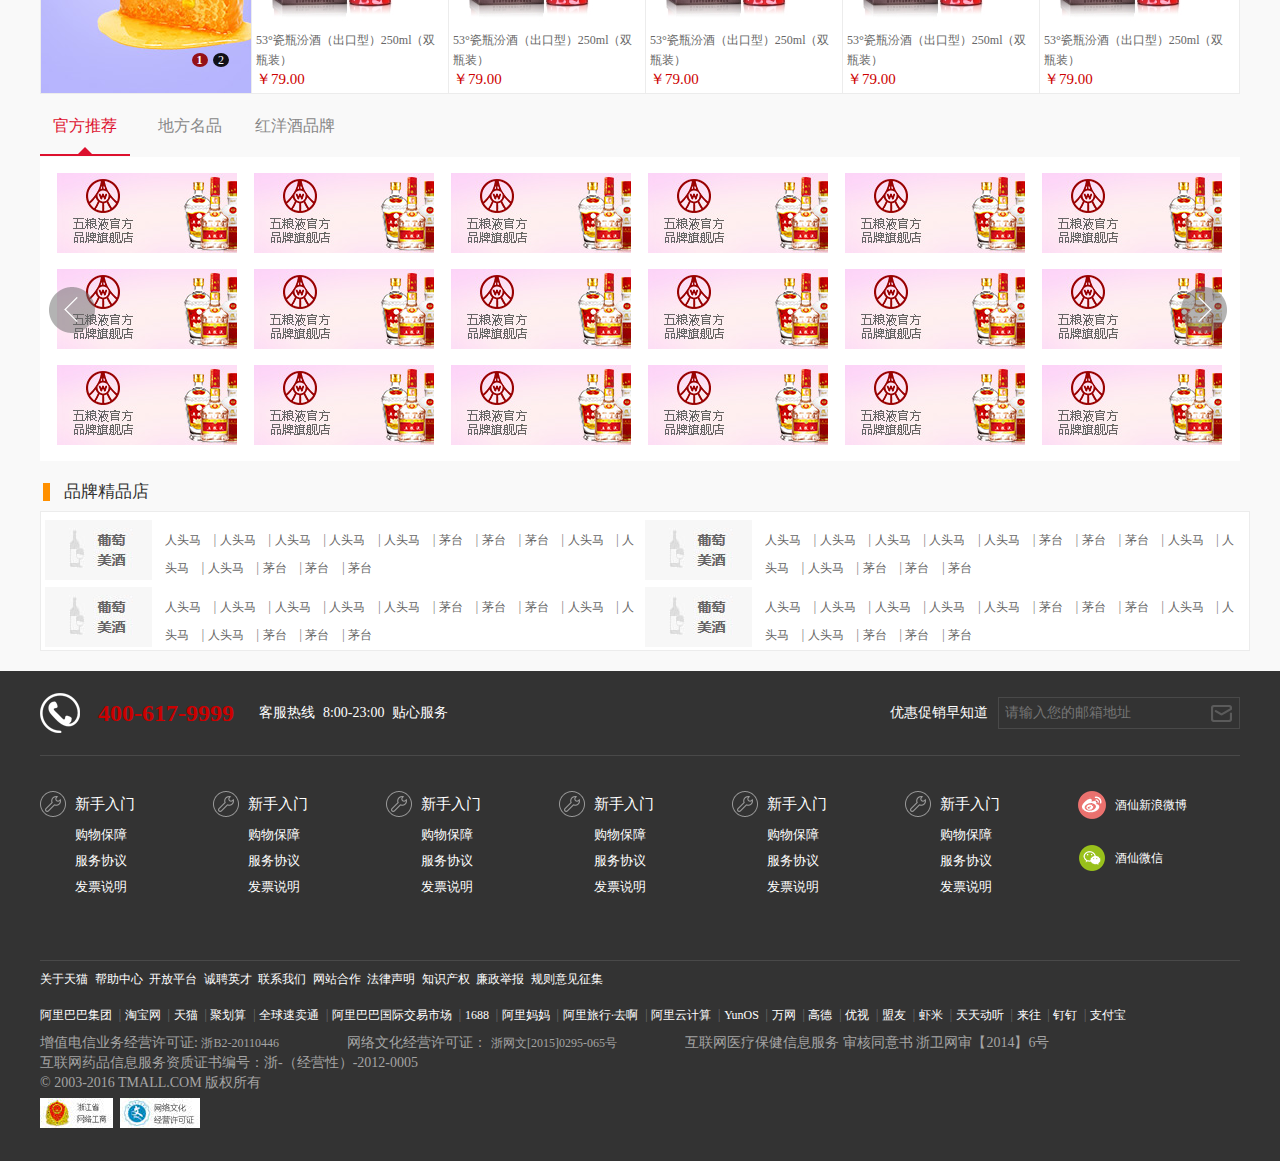
<file: jiuxian/home/index.html>
<!DOCTYPE html>
<html lang="en">
<head>
	<meta charset="UTF-8">
	<title>酒仙网</title>
	<link rel="shortcut   icon " href="public/img/ico.png">
	<link rel="stylesheet" href="public/css/index.css">
	<script src='../public/js/jquery.min.js'></script>
	<script src='public/js/index.js'></script>
</head>
<body>
	<!-- 顶 -->
	<div class="topr">
		<!-- 最最顶部 -->
		<div class="main top">
			<div class="main-left">
				<span>欢迎来酒仙网!</span>
				<a href="">请登录</a>
				<a href="">免费注册</a>
			</div>
			<div class="main-right">
				<div href="" class='jiuxian'>
					<div class='jiuxiantop'>
						<span>我的酒仙</span>
						<i class='myjiu'></i>
						<div class="clear"></div>
					</div>
					<div class='mydropdown'>
						<ul>
							<li><a href="">&nbsp;&nbsp;我的订单</a></li>
							<li><a href="">&nbsp;&nbsp;物流跟踪</a></li>
							<li><a href="">&nbsp;&nbsp;我的优惠券</a></li>
						</ul>
					</div>
				</div>
				<a href="" class='ceo'>CEO邮箱</a>
				<a href="" class=''><i class='cart'></i>购物车0件</a>
				<a href="" class='ceo'>社区</a>
				<a href="" class='shouji'><i class='pre'></i>手机逛酒仙</a>
				<a href="">体验店加盟</a>
				<a href="">网站服务</a>
				<a href=""><i class='web'></i>网站导航</a>
				<a href=""><i class='kefu'></i>客服服务</a>
				<span>客服热线:</span>
				<span class='ceo'>400-617-9999</span>
			</div>
		</div>


		<div class="banner">
			<img src="public/img/d7ea51dab0e64ee581e923f27c5c0a04.jpg" alt="">
		</div>

		<!-- 搜索栏那一行 -->
		<div class="header">
			<div class="main">

				<div class="middle">
					<div class="logo">
						<img src="public/img/logo.png" alt="">
					</div>

					<div class="adv">
						<img src="public/img/logo.gif" alt="">
					</div>

					<div class="search">
						<div class="search-top">
							<form action="">
								<input type="text" class='search-form' placeholder='酒仙特卖'>
								<input type="submit" class="search-btn" value='搜 索'>
							</form>
						</div>
						<div class="search-bottom">
							<ul>
								<li><a href="" class='first'>茅台 |</a></li>
								<li><a href="">五粮液 |</a></li>
								<li><a href="">泸州老窖 |</a></li>
								<li><a href="">啤酒 |</a></li>
								<li><a href="">酒鬼酒 |</a></li>
								<li><a href="">拉菲 |</a></li>
								<li><a href="">梅多克特产特卖 |</a></li>
								<li><a href="">剑南春 |</a></li>
								<li><a href="">汾酒 |</a></li>
							</ul>
						</div>
					</div>s

					<div class="youhui">
						<img src="public/img/headerProPic.png" alt="">
					</div>

				</div>
				
			</div>
		</div>	
	</div>

	<!-- 幻灯片 -->
	<div class="nav">
		<!-- 幻灯片左侧导航 -->
		<div class="ppt">
			<div class="main">
				<div class="div1">
					<ul>
						<li class='banner'>全部商品分类</li>
						<li>首页</li>
						<li>葡萄酒馆</li>
						<li>清仓</li>
						<li>团购</li>
						<li>新品发现</li>
					</ul>
				</div>

				<div class="menu">
					<div class="div2">
						<div class="div3">
							<ul>
								<li class='left-menu'>
									<span><i class='nav1'></i>一键选酒</span>
									<div class="right">
										<div class="r-left">
											<div class="menuBottom">
												
											</div>
											<div class="menuRight">
												<div class="ls">
													<div class="lstitle">
														<h4>企业用酒</h4>
													</div>
													<div class="lslist">
														<p>
															<a href="">数控技术</a>
															<a href="">的电视剧</a>
															<a href="">大坑水库</a>
															<a href="">舅舅</a>
															<a href="">振奋人</a>
															<a href="">打交道的</a>
														</p>
													</div>
													<!-- <div class="clear"></div> -->
												</div>

												<div class="ls">
													<div class="lstitle">
														<h4>企业用酒</h4>
													</div>
													<div class="lslist">
														<p>
															<a href="">数控技术</a>
															<a href="">的电视剧</a>
															<a href="">大坑水库</a>
															<a href="">舅舅</a>
															<a href="">振奋人</a>
															<a href="">打交道的</a>
														</p>
													</div>
												</div>

												<div class="ls">
													<div class="lstitle">
														<h4>企业用酒</h4>
													</div>
													<div class="lslist">
														<p>
															<a href="">数控技术</a>
															<a href="">的电视剧</a>
															<a href="">大坑水库</a>
															<a href="">舅舅</a>
															<a href="">振奋人</a>
															<a href="">打交道的</a>
														</p>
													</div>
												</div>

												<div class="ls">
													<div class="lstitle">
														<h4>企业用酒</h4>
													</div>
													<div class="lslist">
														<p>
															<a href="">数控技术</a>
															<a href="">的电视剧</a>
															<a href="">大坑水库</a>
															<a href="">舅舅</a>
															<a href="">振奋人</a>
															<a href="">打交道的</a>
														</p>
													</div>
												</div>
											</div>
																		
										</div>
										<div class="r-right">
											<img src="public/img/37936b25101c45e3abd82864695ae0a3.jpg" alt="">
										</div>
									</div>
								</li>

								<li class='left-menu'>
									<span><i class='nav1'></i>一键选酒</span>
									<div class="right">
										<div class="r-left">
											<div class="menuBottom">
												
											</div>
											<div class="menuRight">
												<div class="ls">
													<div class="lstitle">
														<h4>企业用酒</h4>
													</div>
													<div class="lslist">
														<p>
															<a href="">数控技术</a>
															<a href="">的电视剧</a>
															<a href="">大坑水库</a>
															<a href="">舅舅</a>
															<a href="">振奋人</a>
															<a href="">打交道的</a>
														</p>
													</div>
													<!-- <div class="clear"></div> -->
												</div>

												<div class="ls">
													<div class="lstitle">
														<h4>企业用酒</h4>
													</div>
													<div class="lslist">
														<p>
															<a href="">数控技术</a>
															<a href="">的电视剧</a>
															<a href="">大坑水库</a>
															<a href="">舅舅</a>
															<a href="">振奋人</a>
															<a href="">打交道的</a>
														</p>
													</div>
												</div>

												<div class="ls">
													<div class="lstitle">
														<h4>企业用酒</h4>
													</div>
													<div class="lslist">
														<p>
															<a href="">数控技术</a>
															<a href="">的电视剧</a>
															<a href="">大坑水库</a>
															<a href="">舅舅</a>
															<a href="">振奋人</a>
															<a href="">打交道的</a>
														</p>
													</div>
												</div>

												<div class="ls">
													<div class="lstitle">
														<h4>企业用酒</h4>
													</div>
													<div class="lslist">
														<p>
															<a href="">数控技术</a>
															<a href="">的电视剧</a>
															<a href="">大坑水库</a>
															<a href="">舅舅</a>
															<a href="">振奋人</a>
															<a href="">打交道的</a>
														</p>
													</div>
												</div>
											</div>
																		
										</div>
										<div class="r-right">
											<img src="public/img/37936b25101c45e3abd82864695ae0a3.jpg" alt="">
										</div>
									</div>
								</li>

								<li class='left-menu'>
									<span><i class='nav1'></i>一键选酒</span>
									<div class="right">
										<div class="r-left">
											<div class="menuBottom">
												
											</div>
											<div class="menuRight">
												<div class="ls">
													<div class="lstitle">
														<h4>企业用酒</h4>
													</div>
													<div class="lslist">
														<p>
															<a href="">数控技术</a>
															<a href="">的电视剧</a>
															<a href="">大坑水库</a>
															<a href="">舅舅</a>
															<a href="">振奋人</a>
															<a href="">打交道的</a>
														</p>
													</div>
													<!-- <div class="clear"></div> -->
												</div>

												<div class="ls">
													<div class="lstitle">
														<h4>企业用酒</h4>
													</div>
													<div class="lslist">
														<p>
															<a href="">数控技术</a>
															<a href="">的电视剧</a>
															<a href="">大坑水库</a>
															<a href="">舅舅</a>
															<a href="">振奋人</a>
															<a href="">打交道的</a>
														</p>
													</div>
												</div>

												<div class="ls">
													<div class="lstitle">
														<h4>企业用酒</h4>
													</div>
													<div class="lslist">
														<p>
															<a href="">数控技术</a>
															<a href="">的电视剧</a>
															<a href="">大坑水库</a>
															<a href="">舅舅</a>
															<a href="">振奋人</a>
															<a href="">打交道的</a>
														</p>
													</div>
												</div>

												<div class="ls">
													<div class="lstitle">
														<h4>企业用酒</h4>
													</div>
													<div class="lslist">
														<p>
															<a href="">数控技术</a>
															<a href="">的电视剧</a>
															<a href="">大坑水库</a>
															<a href="">舅舅</a>
															<a href="">振奋人</a>
															<a href="">打交道的</a>
														</p>
													</div>
												</div>
											</div>
																		
										</div>
										<div class="r-right">
											<img src="public/img/37936b25101c45e3abd82864695ae0a3.jpg" alt="">
										</div>
									</div>
								</li>

								<li class='left-menu'>
									<span><i class='nav1'></i>一键选酒</span>
									<div class="right">
										<div class="r-left">
											<div class="menuBottom">
												
											</div>
											<div class="menuRight">
												<div class="ls">
													<div class="lstitle">
														<h4>企业用酒</h4>
													</div>
													<div class="lslist">
														<p>
															<a href="">数控技术</a>
															<a href="">的电视剧</a>
															<a href="">大坑水库</a>
															<a href="">舅舅</a>
															<a href="">振奋人</a>
															<a href="">打交道的</a>
														</p>
													</div>
													<!-- <div class="clear"></div> -->
												</div>

												<div class="ls">
													<div class="lstitle">
														<h4>企业用酒</h4>
													</div>
													<div class="lslist">
														<p>
															<a href="">数控技术</a>
															<a href="">的电视剧</a>
															<a href="">大坑水库</a>
															<a href="">舅舅</a>
															<a href="">振奋人</a>
															<a href="">打交道的</a>
														</p>
													</div>
												</div>

												<div class="ls">
													<div class="lstitle">
														<h4>企业用酒</h4>
													</div>
													<div class="lslist">
														<p>
															<a href="">数控技术</a>
															<a href="">的电视剧</a>
															<a href="">大坑水库</a>
															<a href="">舅舅</a>
															<a href="">振奋人</a>
															<a href="">打交道的</a>
														</p>
													</div>
												</div>

												<div class="ls">
													<div class="lstitle">
														<h4>企业用酒</h4>
													</div>
													<div class="lslist">
														<p>
															<a href="">数控技术</a>
															<a href="">的电视剧</a>
															<a href="">大坑水库</a>
															<a href="">舅舅</a>
															<a href="">振奋人</a>
															<a href="">打交道的</a>
														</p>
													</div>
												</div>
											</div>
																		
										</div>
										<div class="r-right">
											<img src="public/img/37936b25101c45e3abd82864695ae0a3.jpg" alt="">
										</div>
									</div>
								</li>

								
							</ul>
						</div>
					</div>
				</div>
			</div>
		</div>
		

		<!-- 幻灯片 -->
		<div class="main navppt">
			<div class="carousel">
				<div class="window">
					<div class="image_reel">
						<a href="#"><img src="public/img/ppt1.jpg" alt=""/></a>
						<a href="#"><img src="public/img/ppt2.jpg" alt=""/></a>
						<a href="#"><img src="public/img/ppt3.jpg" alt=""/></a>
					</div>
				</div>
				
				<div class="paging">
					<a href="#" rel='1'>1</a>
					<a href="#" rel='2'>2</a>
					<a href="#" rel='3'>3</a>
				</div>

	            <!-- 右侧的三个广告 -->
				<div class="right-ads">
					<div class="img 1">
						<img src="public/img/bb70b40a7c5543c5b1e32f9f6015da14.png" alt="">
					</div>
					<div class="img 2">
						<img src="public/img/bb70b40a7c5543c5b1e32f9f6015da14.png" alt="">
					</div>
					<div class="img 3">
						<img src="public/img/bb70b40a7c5543c5b1e32f9f6015da14.png" alt="">
					</div>

					<div class="img 4">
						<img src="public/img/a4c4b1d7753b4c77a5a9d6abe977effd.png" alt="">
					</div>
					<div class="img 5">
						<img src="public/img/a4c4b1d7753b4c77a5a9d6abe977effd.png" alt="">
					</div>
					<div class="img 6">
						<img src="public/img/a4c4b1d7753b4c77a5a9d6abe977effd.png" alt="">
					</div>

					<div class="img 7">
						<img src="public/img/1b6e33347e9b40bf9e8a1a7f869f5c46.png" alt="">
					</div>
					<div class="img 8">
						<img src="public/img/1b6e33347e9b40bf9e8a1a7f869f5c46.png" alt="">
					</div>
					<div class="img 9">
						<img src="public/img/1b6e33347e9b40bf9e8a1a7f869f5c46.png" alt="">
					</div>
				</div>
			</div>	
		</div>
		<div class="clear"></div>
	</div>


	<!-- 主体 -->
	<div class="content main">
		<div class="contentFirst">
			<div class="indexTabBox">
				<div class="indexTabBoxTop">
					<ul>
						<li class='active'>疯狂抢购</li>
						<li>热卖推荐</li>
						<li>猜你喜欢</li>
						<li>新品上架</li>
						<li class='n5'>多买多优惠</li>
					</ul>
				</div>
				<div class="indexTabBoxBottom">

					<div class="indexTabCon">
						<ul class='clearfix'>
							<li>
								<div class="indexTabPic">
									<a href="">
										<img src="public/img/e604fd9009764658acfaedd4cd98cfc82.jpg" alt="">
									</a>
									<p class='Tag'>
										<span>
											<!-- <br> -->
											醉热销
											单品
										</span>
									</p>
								</div>
								<div class="indexTabTit">
									<a href="">50°西凤·御宴酒（精装版）500ml</a>
								</div>
								<div class="indexTabPrice homegoodPrice">
									<strong>￥39.00</strong>
								</div>
							</li>
							<li>
								<div class="indexTabPic">
									<a href="">
										<img src="public/img/e604fd9009764658acfaedd4cd98cfc82.jpg" alt="">
									</a>
									<p class='Tag'>
										<span>
											<!-- <br> -->
											醉热销
											单品
										</span>
									</p>
								</div>
								<div class="indexTabTit">
									<a href="">50°西凤·御宴酒（精装版）500ml</a>
								</div>
								<div class="indexTabPrice homegoodPrice">
									<strong>￥39.00</strong>
								</div>
							</li>
							<li>
								<div class="indexTabPic">
									<a href="">
										<img src="public/img/e604fd9009764658acfaedd4cd98cfc82.jpg" alt="">
									</a>
									<p class='Tag'>
										<span>
											<!-- <br> -->
											醉热销
											单品
										</span>
									</p>
								</div>
								<div class="indexTabTit">
									<a href="">50°西凤·御宴酒（精装版）500ml</a>
								</div>
								<div class="indexTabPrice homegoodPrice">
									<strong>￥39.00</strong>
								</div>
							</li>
							<li>
								<div class="indexTabPic">
									<a href="">
										<img src="public/img/e604fd9009764658acfaedd4cd98cfc82.jpg" alt="">
									</a>
									<p class='Tag'>
										<span>
											<!-- <br> -->
											醉热销
											单品
										</span>
									</p>
								</div>
								<div class="indexTabTit">
									<a href="">50°西凤·御宴酒（精装版）500ml</a>
								</div>
								<div class="indexTabPrice homegoodPrice">
									<strong>￥39.00</strong>
								</div>
							</li>
							<li>
								<div class="indexTabPic">
									<a href="">
										<img src="public/img/e604fd9009764658acfaedd4cd98cfc82.jpg" alt="">
									</a>
									<p class='Tag'>
										<span>
											<!-- <br> -->
											醉热销
											单品
										</span>
									</p>
								</div>
								<div class="indexTabTit">
									<a href="">50°西凤·御宴酒（精装版）500ml</a>
								</div>
								<div class="indexTabPrice homegoodPrice">
									<strong>￥39.00</strong>
								</div>
							</li>
							<li>
								<div class="indexTabPic">
									<a href="">
										<img src="public/img/e604fd9009764658acfaedd4cd98cfc82.jpg" alt="">
									</a>
									<p class='Tag'>
										<span>
											<!-- <br> -->
											醉热销
											单品
										</span>
									</p>
								</div>
								<div class="indexTabTit">
									<a href="">50°西凤·御宴酒（精装版）500ml</a>
								</div>
								<div class="indexTabPrice homegoodPrice">
									<strong>￥39.00</strong>
								</div>
							</li>
							<li>
								<div class="indexTabPic">
									<a href="">
										<img src="public/img/e604fd9009764658acfaedd4cd98cfc82.jpg" alt="">
									</a>
									<p class='Tag'>
										<span>
											<!-- <br> -->
											醉热销
											单品
										</span>
									</p>
								</div>
								<div class="indexTabTit">
									<a href="">50°西凤·御宴酒（精装版）500ml</a>
								</div>
								<div class="indexTabPrice homegoodPrice">
									<strong>￥39.00</strong>
								</div>
							</li>
							<li>
								<div class="indexTabPic">
									<a href="">
										<img src="public/img/e604fd9009764658acfaedd4cd98cfc82.jpg" alt="">
									</a>
									<p class='Tag'>
										<span>
											<!-- <br> -->
											醉热销
											单品
										</span>
									</p>
								</div>
								<div class="indexTabTit">
									<a href="">50°西凤·御宴酒（精装版）500ml</a>
								</div>
								<div class="indexTabPrice homegoodPrice">
									<strong>￥39.00</strong>
								</div>
							</li>
							<li>
								<div class="indexTabPic">
									<a href="">
										<img src="public/img/e604fd9009764658acfaedd4cd98cfc82.jpg" alt="">
									</a>
									<p class='Tag'>
										<span>
											<!-- <br> -->
											醉热销
											单品
										</span>
									</p>
								</div>
								<div class="indexTabTit">
									<a href="">50°西凤·御宴酒（精装版）500ml</a>
								</div>
								<div class="indexTabPrice homegoodPrice">
									<strong>￥39.00</strong>
								</div>
							</li>
							<li>
								<div class="indexTabPic">
									<a href="">
										<img src="public/img/e604fd9009764658acfaedd4cd98cfc82.jpg" alt="">
									</a>
									<p class='Tag'>
										<span>
											<!-- <br> -->
											醉热销
											单品
										</span>
									</p>
								</div>
								<div class="indexTabTit">
									<a href="">50°西凤·御宴酒（精装版）500ml</a>
								</div>
								<div class="indexTabPrice homegoodPrice">
									<strong>￥39.00</strong>
								</div>
							</li>


						</ul>
					</div>

					<div class="indexTabCon">
						<ul class='clearfix'>
							<li>
								<div class="indexTabPic">
									<a href="">
										<img src="public/img/aa74061d3b12465b8f1ad50587e935f72.jpg" alt="">
									</a>
									<p class='Tag'>
										<span>
											<!-- <br> -->
											醉热销
											单品
										</span>
									</p>
								</div>
								<div class="indexTabTit">
									<a href="">50°西凤·御宴酒（精装版）500ml</a>
								</div>
								<div class="indexTabPrice homegoodPrice">
									<strong>￥39.00</strong>
								</div>
							</li>
							<li>
								<div class="indexTabPic">
									<a href="">
										<img src="public/img/aa74061d3b12465b8f1ad50587e935f72.jpg" alt="">
									</a>
									<p class='Tag'>
										<span>
											<!-- <br> -->
											醉热销
											单品
										</span>
									</p>
								</div>
								<div class="indexTabTit">
									<a href="">50°西凤·御宴酒（精装版）500ml</a>
								</div>
								<div class="indexTabPrice homegoodPrice">
									<strong>￥39.00</strong>
								</div>
							</li>
							<li>
								<div class="indexTabPic">
									<a href="">
										<img src="public/img/aa74061d3b12465b8f1ad50587e935f72.jpg" alt="">
									</a>
									<p class='Tag'>
										<span>
											<!-- <br> -->
											醉热销
											单品
										</span>
									</p>
								</div>
								<div class="indexTabTit">
									<a href="">50°西凤·御宴酒（精装版）500ml</a>
								</div>
								<div class="indexTabPrice homegoodPrice">
									<strong>￥39.00</strong>
								</div>
							</li>
							<li>
								<div class="indexTabPic">
									<a href="">
										<img src="public/img/aa74061d3b12465b8f1ad50587e935f72.jpg" alt="">
									</a>
									<p class='Tag'>
										<span>
											<!-- <br> -->
											醉热销
											单品
										</span>
									</p>
								</div>
								<div class="indexTabTit">
									<a href="">50°西凤·御宴酒（精装版）500ml</a>
								</div>
								<div class="indexTabPrice homegoodPrice">
									<strong>￥39.00</strong>
								</div>
							</li>
							<li>
								<div class="indexTabPic">
									<a href="">
										<img src="public/img/aa74061d3b12465b8f1ad50587e935f72.jpg" alt="">
									</a>
									<p class='Tag'>
										<span>
											<!-- <br> -->
											醉热销
											单品
										</span>
									</p>
								</div>
								<div class="indexTabTit">
									<a href="">50°西凤·御宴酒（精装版）500ml</a>
								</div>
								<div class="indexTabPrice homegoodPrice">
									<strong>￥39.00</strong>
								</div>
							</li>
							<li>
								<div class="indexTabPic">
									<a href="">
										<img src="public/img/aa74061d3b12465b8f1ad50587e935f72.jpg" alt="">
									</a>
									<p class='Tag'>
										<span>
											<!-- <br> -->
											醉热销
											单品
										</span>
									</p>
								</div>
								<div class="indexTabTit">
									<a href="">50°西凤·御宴酒（精装版）500ml</a>
								</div>
								<div class="indexTabPrice homegoodPrice">
									<strong>￥39.00</strong>
								</div>
							</li>
							<li>
								<div class="indexTabPic">
									<a href="">
										<img src="public/img/aa74061d3b12465b8f1ad50587e935f72.jpg" alt="">
									</a>
									<p class='Tag'>
										<span>
											<!-- <br> -->
											醉热销
											单品
										</span>
									</p>
								</div>
								<div class="indexTabTit">
									<a href="">50°西凤·御宴酒（精装版）500ml</a>
								</div>
								<div class="indexTabPrice homegoodPrice">
									<strong>￥39.00</strong>
								</div>
							</li>
							<li>
								<div class="indexTabPic">
									<a href="">
										<img src="public/img/aa74061d3b12465b8f1ad50587e935f72.jpg" alt="">
									</a>
									<p class='Tag'>
										<span>
											<!-- <br> -->
											醉热销
											单品
										</span>
									</p>
								</div>
								<div class="indexTabTit">
									<a href="">50°西凤·御宴酒（精装版）500ml</a>
								</div>
								<div class="indexTabPrice homegoodPrice">
									<strong>￥39.00</strong>
								</div>
							</li>
							<li>
								<div class="indexTabPic">
									<a href="">
										<img src="public/img/aa74061d3b12465b8f1ad50587e935f72.jpg" alt="">
									</a>
									<p class='Tag'>
										<span>
											<!-- <br> -->
											醉热销
											单品
										</span>
									</p>
								</div>
								<div class="indexTabTit">
									<a href="">50°西凤·御宴酒（精装版）500ml</a>
								</div>
								<div class="indexTabPrice homegoodPrice">
									<strong>￥39.00</strong>
								</div>
							</li>
							<li>
								<div class="indexTabPic">
									<a href="">
										<img src="public/img/aa74061d3b12465b8f1ad50587e935f72.jpg" alt="">
									</a>
									<p class='Tag'>
										<span>
											<!-- <br> -->
											醉热销
											单品
										</span>
									</p>
								</div>
								<div class="indexTabTit">
									<a href="">50°西凤·御宴酒（精装版）500ml</a>
								</div>
								<div class="indexTabPrice homegoodPrice">
									<strong>￥39.00</strong>
								</div>
							</li>


						</ul>
					</div>

					<div class="indexTabCon">
						<ul class='clearfix'>
							<li>
								<div class="indexTabPic">
									<a href="">
										<img src="public/img/d4a21011a87b47899823ba5ef71662f52.jpg" alt="">
									</a>
									<p class='Tag'>
										<span>
											<!-- <br> -->
											醉热销
											单品
										</span>
									</p>
								</div>
								<div class="indexTabTit">
									<a href="">50°西凤·御宴酒（精装版）500ml</a>
								</div>
								<div class="indexTabPrice homegoodPrice">
									<strong>￥39.00</strong>
								</div>
							</li>
							<li>
								<div class="indexTabPic">
									<a href="">
										<img src="public/img/d4a21011a87b47899823ba5ef71662f52.jpg" alt="">
									</a>
									<p class='Tag'>
										<span>
											<!-- <br> -->
											醉热销
											单品
										</span>
									</p>
								</div>
								<div class="indexTabTit">
									<a href="">50°西凤·御宴酒（精装版）500ml</a>
								</div>
								<div class="indexTabPrice homegoodPrice">
									<strong>￥39.00</strong>
								</div>
							</li>
							<li>
								<div class="indexTabPic">
									<a href="">
										<img src="public/img/d4a21011a87b47899823ba5ef71662f52.jpg" alt="">
									</a>
									<p class='Tag'>
										<span>
											<!-- <br> -->
											醉热销
											单品
										</span>
									</p>
								</div>
								<div class="indexTabTit">
									<a href="">50°西凤·御宴酒（精装版）500ml</a>
								</div>
								<div class="indexTabPrice homegoodPrice">
									<strong>￥39.00</strong>
								</div>
							</li>
							<li>
								<div class="indexTabPic">
									<a href="">
										<img src="public/img/d4a21011a87b47899823ba5ef71662f52.jpg" alt="">
									</a>
									<p class='Tag'>
										<span>
											<!-- <br> -->
											醉热销
											单品
										</span>
									</p>
								</div>
								<div class="indexTabTit">
									<a href="">50°西凤·御宴酒（精装版）500ml</a>
								</div>
								<div class="indexTabPrice homegoodPrice">
									<strong>￥39.00</strong>
								</div>
							</li>
							<li>
								<div class="indexTabPic">
									<a href="">
										<img src="public/img/d4a21011a87b47899823ba5ef71662f52.jpg" alt="">
									</a>
									<p class='Tag'>
										<span>
											<!-- <br> -->
											醉热销
											单品
										</span>
									</p>
								</div>
								<div class="indexTabTit">
									<a href="">50°西凤·御宴酒（精装版）500ml</a>
								</div>
								<div class="indexTabPrice homegoodPrice">
									<strong>￥39.00</strong>
								</div>
							</li>
							<li>
								<div class="indexTabPic">
									<a href="">
										<img src="public/img/d4a21011a87b47899823ba5ef71662f52.jpg" alt="">
									</a>
									<p class='Tag'>
										<span>
											<!-- <br> -->
											醉热销
											单品
										</span>
									</p>
								</div>
								<div class="indexTabTit">
									<a href="">50°西凤·御宴酒（精装版）500ml</a>
								</div>
								<div class="indexTabPrice homegoodPrice">
									<strong>￥39.00</strong>
								</div>
							</li>
							<li>
								<div class="indexTabPic">
									<a href="">
										<img src="public/img/d4a21011a87b47899823ba5ef71662f52.jpg" alt="">
									</a>
									<p class='Tag'>
										<span>
											<!-- <br> -->
											醉热销
											单品
										</span>
									</p>
								</div>
								<div class="indexTabTit">
									<a href="">50°西凤·御宴酒（精装版）500ml</a>
								</div>
								<div class="indexTabPrice homegoodPrice">
									<strong>￥39.00</strong>
								</div>
							</li>
							<li>
								<div class="indexTabPic">
									<a href="">
										<img src="public/img/d4a21011a87b47899823ba5ef71662f52.jpg" alt="">
									</a>
									<p class='Tag'>
										<span>
											<!-- <br> -->
											醉热销
											单品
										</span>
									</p>
								</div>
								<div class="indexTabTit">
									<a href="">50°西凤·御宴酒（精装版）500ml</a>
								</div>
								<div class="indexTabPrice homegoodPrice">
									<strong>￥39.00</strong>
								</div>
							</li>
							<li>
								<div class="indexTabPic">
									<a href="">
										<img src="public/img/d4a21011a87b47899823ba5ef71662f52.jpg" alt="">
									</a>
									<p class='Tag'>
										<span>
											<!-- <br> -->
											醉热销
											单品
										</span>
									</p>
								</div>
								<div class="indexTabTit">
									<a href="">50°西凤·御宴酒（精装版）500ml</a>
								</div>
								<div class="indexTabPrice homegoodPrice">
									<strong>￥39.00</strong>
								</div>
							</li>
							<li>
								<div class="indexTabPic">
									<a href="">
										<img src="public/img/d4a21011a87b47899823ba5ef71662f52.jpg" alt="">
									</a>
									<p class='Tag'>
										<span>
											<!-- <br> -->
											醉热销
											单品
										</span>
									</p>
								</div>
								<div class="indexTabTit">
									<a href="">50°西凤·御宴酒（精装版）500ml</a>
								</div>
								<div class="indexTabPrice homegoodPrice">
									<strong>￥39.00</strong>
								</div>
							</li>



						</ul>
					</div>

					<div class="indexTabCon">
						<ul class='clearfix'>
							<li>
								<div class="indexTabPic">
									<a href="">
										<img src="public/img/e2f7d4a0d887498880cdf0c22bdfe28b2.jpg" alt="">
									</a>
									<p class='Tag'>
										<span>
											<!-- <br> -->
											醉热销
											单品
										</span>
									</p>
								</div>
								<div class="indexTabTit">
									<a href="">50°西凤·御宴酒（精装版）500ml</a>
								</div>
								<div class="indexTabPrice homegoodPrice">
									<strong>￥39.00</strong>
								</div>
							</li>
							<li>
								<div class="indexTabPic">
									<a href="">
										<img src="public/img/e2f7d4a0d887498880cdf0c22bdfe28b2.jpg" alt="">
									</a>
									<p class='Tag'>
										<span>
											<!-- <br> -->
											醉热销
											单品
										</span>
									</p>
								</div>
								<div class="indexTabTit">
									<a href="">50°西凤·御宴酒（精装版）500ml</a>
								</div>
								<div class="indexTabPrice homegoodPrice">
									<strong>￥39.00</strong>
								</div>
							</li>
							<li>
								<div class="indexTabPic">
									<a href="">
										<img src="public/img/e2f7d4a0d887498880cdf0c22bdfe28b2.jpg" alt="">
									</a>
									<p class='Tag'>
										<span>
											<!-- <br> -->
											醉热销
											单品
										</span>
									</p>
								</div>
								<div class="indexTabTit">
									<a href="">50°西凤·御宴酒（精装版）500ml</a>
								</div>
								<div class="indexTabPrice homegoodPrice">
									<strong>￥39.00</strong>
								</div>
							</li>
							<li>
								<div class="indexTabPic">
									<a href="">
										<img src="public/img/e2f7d4a0d887498880cdf0c22bdfe28b2.jpg" alt="">
									</a>
									<p class='Tag'>
										<span>
											<!-- <br> -->
											醉热销
											单品
										</span>
									</p>
								</div>
								<div class="indexTabTit">
									<a href="">50°西凤·御宴酒（精装版）500ml</a>
								</div>
								<div class="indexTabPrice homegoodPrice">
									<strong>￥39.00</strong>
								</div>
							</li>
							<li>
								<div class="indexTabPic">
									<a href="">
										<img src="public/img/e2f7d4a0d887498880cdf0c22bdfe28b2.jpg" alt="">
									</a>
									<p class='Tag'>
										<span>
											<!-- <br> -->
											醉热销
											单品
										</span>
									</p>
								</div>
								<div class="indexTabTit">
									<a href="">50°西凤·御宴酒（精装版）500ml</a>
								</div>
								<div class="indexTabPrice homegoodPrice">
									<strong>￥39.00</strong>
								</div>
							</li>
							<li>
								<div class="indexTabPic">
									<a href="">
										<img src="public/img/e2f7d4a0d887498880cdf0c22bdfe28b2.jpg" alt="">
									</a>
									<p class='Tag'>
										<span>
											<!-- <br> -->
											醉热销
											单品
										</span>
									</p>
								</div>
								<div class="indexTabTit">
									<a href="">50°西凤·御宴酒（精装版）500ml</a>
								</div>
								<div class="indexTabPrice homegoodPrice">
									<strong>￥39.00</strong>
								</div>
							</li>
							<li>
								<div class="indexTabPic">
									<a href="">
										<img src="public/img/e2f7d4a0d887498880cdf0c22bdfe28b2.jpg" alt="">
									</a>
									<p class='Tag'>
										<span>
											<!-- <br> -->
											醉热销
											单品
										</span>
									</p>
								</div>
								<div class="indexTabTit">
									<a href="">50°西凤·御宴酒（精装版）500ml</a>
								</div>
								<div class="indexTabPrice homegoodPrice">
									<strong>￥39.00</strong>
								</div>
							</li>
							<li>
								<div class="indexTabPic">
									<a href="">
										<img src="public/img/e2f7d4a0d887498880cdf0c22bdfe28b2.jpg" alt="">
									</a>
									<p class='Tag'>
										<span>
											<!-- <br> -->
											醉热销
											单品
										</span>
									</p>
								</div>
								<div class="indexTabTit">
									<a href="">50°西凤·御宴酒（精装版）500ml</a>
								</div>
								<div class="indexTabPrice homegoodPrice">
									<strong>￥39.00</strong>
								</div>
							</li>
							<li>
								<div class="indexTabPic">
									<a href="">
										<img src="public/img/e2f7d4a0d887498880cdf0c22bdfe28b2.jpg" alt="">
									</a>
									<p class='Tag'>
										<span>
											<!-- <br> -->
											醉热销
											单品
										</span>
									</p>
								</div>
								<div class="indexTabTit">
									<a href="">50°西凤·御宴酒（精装版）500ml</a>
								</div>
								<div class="indexTabPrice homegoodPrice">
									<strong>￥39.00</strong>
								</div>
							</li>
							<li>
								<div class="indexTabPic">
									<a href="">
										<img src="public/img/e2f7d4a0d887498880cdf0c22bdfe28b2.jpg" alt="">
									</a>
									<p class='Tag'>
										<span>
											<!-- <br> -->
											醉热销
											单品
										</span>
									</p>
								</div>
								<div class="indexTabTit">
									<a href="">50°西凤·御宴酒（精装版）500ml</a>
								</div>
								<div class="indexTabPrice homegoodPrice">
									<strong>￥39.00</strong>
								</div>
							</li>


						</ul>
					</div>

					<div class="indexTabCon">
						<ul class='clearfix'>
							<li>
								<div class="indexTabPic">
									<a href="">
										<img src="public/img/836d9e4d6f3b450fb685ac2f7264c0292.jpg" alt="">
									</a>
									<p class='Tag'>
										<span>
											<!-- <br> -->
											醉热销
											单品
										</span>
									</p>
								</div>
								<div class="indexTabTit">
									<a href="">50°西凤·御宴酒（精装版）500ml</a>
								</div>
								<div class="indexTabPrice homegoodPrice">
									<strong>￥39.00</strong>
								</div>
							</li>
							<li>
								<div class="indexTabPic">
									<a href="">
										<img src="public/img/836d9e4d6f3b450fb685ac2f7264c0292.jpg" alt="">
									</a>
									<p class='Tag'>
										<span>
											<!-- <br> -->
											醉热销
											单品
										</span>
									</p>
								</div>
								<div class="indexTabTit">
									<a href="">50°西凤·御宴酒（精装版）500ml</a>
								</div>
								<div class="indexTabPrice homegoodPrice">
									<strong>￥39.00</strong>
								</div>
							</li>
							<li>
								<div class="indexTabPic">
									<a href="">
										<img src="public/img/836d9e4d6f3b450fb685ac2f7264c0292.jpg" alt="">
									</a>
									<p class='Tag'>
										<span>
											<!-- <br> -->
											醉热销
											单品
										</span>
									</p>
								</div>
								<div class="indexTabTit">
									<a href="">50°西凤·御宴酒（精装版）500ml</a>
								</div>
								<div class="indexTabPrice homegoodPrice">
									<strong>￥39.00</strong>
								</div>
							</li>
							<li>
								<div class="indexTabPic">
									<a href="">
										<img src="public/img/836d9e4d6f3b450fb685ac2f7264c0292.jpg" alt="">
									</a>
									<p class='Tag'>
										<span>
											<!-- <br> -->
											醉热销
											单品
										</span>
									</p>
								</div>
								<div class="indexTabTit">
									<a href="">50°西凤·御宴酒（精装版）500ml</a>
								</div>
								<div class="indexTabPrice homegoodPrice">
									<strong>￥39.00</strong>
								</div>
							</li>
							<li>
								<div class="indexTabPic">
									<a href="">
										<img src="public/img/836d9e4d6f3b450fb685ac2f7264c0292.jpg" alt="">
									</a>
									<p class='Tag'>
										<span>
											<!-- <br> -->
											醉热销
											单品
										</span>
									</p>
								</div>
								<div class="indexTabTit">
									<a href="">50°西凤·御宴酒（精装版）500ml</a>
								</div>
								<div class="indexTabPrice homegoodPrice">
									<strong>￥39.00</strong>
								</div>
							</li>
							<li>
								<div class="indexTabPic">
									<a href="">
										<img src="public/img/836d9e4d6f3b450fb685ac2f7264c0292.jpg" alt="">
									</a>
									<p class='Tag'>
										<span>
											<!-- <br> -->
											醉热销
											单品
										</span>
									</p>
								</div>
								<div class="indexTabTit">
									<a href="">50°西凤·御宴酒（精装版）500ml</a>
								</div>
								<div class="indexTabPrice homegoodPrice">
									<strong>￥39.00</strong>
								</div>
							</li>
							<li>
								<div class="indexTabPic">
									<a href="">
										<img src="public/img/836d9e4d6f3b450fb685ac2f7264c0292.jpg" alt="">
									</a>
									<p class='Tag'>
										<span>
											<!-- <br> -->
											醉热销
											单品
										</span>
									</p>
								</div>
								<div class="indexTabTit">
									<a href="">50°西凤·御宴酒（精装版）500ml</a>
								</div>
								<div class="indexTabPrice homegoodPrice">
									<strong>￥39.00</strong>
								</div>
							</li>
							<li>
								<div class="indexTabPic">
									<a href="">
										<img src="public/img/836d9e4d6f3b450fb685ac2f7264c0292.jpg" alt="">
									</a>
									<p class='Tag'>
										<span>
											<!-- <br> -->
											醉热销
											单品
										</span>
									</p>
								</div>
								<div class="indexTabTit">
									<a href="">50°西凤·御宴酒（精装版）500ml</a>
								</div>
								<div class="indexTabPrice homegoodPrice">
									<strong>￥39.00</strong>
								</div>
							</li>
							<li>
								<div class="indexTabPic">
									<a href="">
										<img src="public/img/836d9e4d6f3b450fb685ac2f7264c0292.jpg" alt="">
									</a>
									<p class='Tag'>
										<span>
											<!-- <br> -->
											醉热销
											单品
										</span>
									</p>
								</div>
								<div class="indexTabTit">
									<a href="">50°西凤·御宴酒（精装版）500ml</a>
								</div>
								<div class="indexTabPrice homegoodPrice">
									<strong>￥39.00</strong>
								</div>
							</li>
							<li>
								<div class="indexTabPic">
									<a href="">
										<img src="public/img/836d9e4d6f3b450fb685ac2f7264c0292.jpg" alt="">
									</a>
									<p class='Tag'>
										<span>
											<!-- <br> -->
											醉热销
											单品
										</span>
									</p>
								</div>
								<div class="indexTabTit">
									<a href="">50°西凤·御宴酒（精装版）500ml</a>
								</div>
								<div class="indexTabPrice homegoodPrice">
									<strong>￥39.00</strong>
								</div>
							</li>


						</ul>
					</div>


				</div>
			</div>
			<div class="indexTabRight">
				<div class="indexTabNew">
					<div class="indexTabNewNav">
						<ul>
							<li class='active'>公告信息</li>
							<li class='s2'>促销信息</li>
						</ul>
					</div>
					<div class="indexTabNewCon">
						<div class="indexTabNewList">
							<ul class='clearfix'>
								<li>
									<a href="">中秋礼盒特卖日中奖信息公布</a>
								</li>
								<li>
									<a href="">中秋礼盒特卖日中奖信息公布</a>
								</li>
								<li>
									<a href="">中秋礼盒特卖日中奖信息公布</a>
								</li>
								<li>
									<a href="">中秋礼盒特卖日中奖信息公布</a>
								</li>
								<li>
									<a href="">中秋礼盒特卖日中奖信息公布</a>
								</li>
								<li>
									<a href="">中秋礼盒特卖日中奖信息公布</a>
								</li>



							</ul>
						</div>

						<div class="indexTabNewList">
							<ul class='clearfix'>
								<li>
									<a href="">国庆提前购</a>
								</li>
								<li>
									<a href="">国庆提前购</a>
								</li>
								<li>
									<a href="">国庆提前购</a>
								</li>
								<li>
									<a href="">国庆提前购</a>
								</li>
								<li>
									<a href="">国庆提前购</a>
								</li>
								<li>
									<a href="">国庆提前购</a>
								</li>
								


							</ul>
						</div>


					</div>
				</div>


				<div class="indexTuanBox">
					<div class="windowTwo">
						<div class="indexTuanList">
							<a href=""><img src="public/img/9fbf297851d245a4b0a42af7e948ab21.jpg" alt=""></a>
							<a href=""><img src="public/img/b58042c723754c8b9885dc407fd14784.jpg" alt=""></a>
							<a href=""><img src="public/img/6a935b1e7e1840d2801083301af63de2.jpg" alt=""></a>
						</div>
					</div>
					
					<div class="btnBox smallUl">
						<a href="#">1</a>
						<a href="#">2</a>
						<a href="#">3</a>
					</div>
				</div>


				<div class="indexAdFocus">
					<div class="windowThree">
						<div class="indexTuanList">
							<a href=""><img src="public/img/fbadd4feadd44be1b75df15d4078f6e7.png" alt=""></a>
							<a href=""><img src="public/img/7e1351fa62fe4ac4b73c2d0f332df859.png" alt=""></a>
							<a href=""><img src="public/img/b542010c76194938b186759ed479be40.png" alt=""></a>
						</div>
					</div>
					
					<div class="btnBox smallUl">
						<a href="#">1</a>
						<a href="#">2</a>
						<a href="#">3</a>
					</div>
				</div>
			</div>
			<div class="clear"></div>
		</div>

		<div class="indexAdBox">
			<p>
				<a href=""><img src="public/img/b0e45ca060004efbb5a4b4e02d27eff8.png" alt=""></a>
			</p>
			<p>
				<a href=""><img src="public/img/e0d2124abcd04dc89f9e5de1e44ee671.png" alt=""></a>
			</p>
			<p>
				<a href=""><img src="public/img/12627800b2f74bf18907c93dc764f273.png" alt=""></a>
			</p>
		</div>

		<!-- 优惠推荐 -->
		<div class="indexRaceBox">
			<div class="titleBox">
				<div class="title_2">
					<i class='newIndexIcon'></i>
					<span>优惠推荐</span>
				</div>
				<div class="rightNavBox">
					<span class='on'></span>
					<span></span>
					<span></span>
				</div>
			</div>
			<div class="raceListWrap">
				<i class="raceArrow raceLeft"></i>
				<i class="raceArrow raceRight"></i>
				<!-- 3600 -->
				<div class="receBoxs">
					<!-- 1200 -->
					<div class="raceList">
						<ul>
							<li>

								<div class="raceListPic">
									<a href=""><img src="public/img/a49396f69f624bf1a6dd5f97469da9262.jpg" alt=""></a>
									<p class='Tag'>
										<span>
											立减
											20元
										</span>
									</p>
								</div>
								<div class="raceListTit">
									<a href="http://www.baidu.com">52°泸州老窖永盛烧坊老窖专酿荷塘月色500ml</a>
								</div>
								<div class="raceListPrice">
									<strong>￥49.00</strong>
								</div>
								<div class="raceListTime">
									<span>剩余:</span>
									<i></i>
									<span>小时</span>
									<i></i>
									<span>分钟</span>
									<i></i>
									<span>秒</span>
								</div>
							</li>

							<li>

								<div class="raceListPic">
									<a href=""><img src="public/img/a49396f69f624bf1a6dd5f97469da9262.jpg" alt=""></a>
									<p class='Tag'>
										<span>
											立减
											20元
										</span>
									</p>
								</div>
								<div class="raceListTit">
									<a href="http://www.baidu.com">52°泸州老窖永盛烧坊老窖专酿荷塘月色500ml</a>
								</div>
								<div class="raceListPrice">
									<strong>￥49.00</strong>
								</div>
								<div class="raceListTime">
									<span>剩余:</span>
									<i></i>
									<span>小时</span>
									<i></i>
									<span>分钟</span>
									<i></i>
									<span>秒</span>
								</div>
							</li>
							<li>

								<div class="raceListPic">
									<a href=""><img src="public/img/a49396f69f624bf1a6dd5f97469da9262.jpg" alt=""></a>
									<p class='Tag'>
										<span>
											立减
											20元
										</span>
									</p>
								</div>
								<div class="raceListTit">
									<a href="http://www.baidu.com">52°泸州老窖永盛烧坊老窖专酿荷塘月色500ml</a>
								</div>
								<div class="raceListPrice">
									<strong>￥49.00</strong>
								</div>
								<div class="raceListTime">
									<span>剩余:</span>
									<i></i>
									<span>小时</span>
									<i></i>
									<span>分钟</span>
									<i></i>
									<span>秒</span>
								</div>
							</li>
							<li>

								<div class="raceListPic">
									<a href=""><img src="public/img/a49396f69f624bf1a6dd5f97469da9262.jpg" alt=""></a>
									<p class='Tag'>
										<span>
											立减
											20元
										</span>
									</p>
								</div>
								<div class="raceListTit">
									<a href="http://www.baidu.com">52°泸州老窖永盛烧坊老窖专酿荷塘月色500ml</a>
								</div>
								<div class="raceListPrice">
									<strong>￥49.00</strong>
								</div>
								<div class="raceListTime">
									<span>剩余:</span>
									<i></i>
									<span>小时</span>
									<i></i>
									<span>分钟</span>
									<i></i>
									<span>秒</span>
								</div>
							</li>
							<li>

								<div class="raceListPic">
									<a href=""><img src="public/img/a49396f69f624bf1a6dd5f97469da9262.jpg" alt=""></a>
									<p class='Tag'>
										<span>
											立减
											20元
										</span>
									</p>
								</div>
								<div class="raceListTit">
									<a href="http://www.baidu.com">52°泸州老窖永盛烧坊老窖专酿荷塘月色500ml</a>
								</div>
								<div class="raceListPrice">
									<strong>￥49.00</strong>
								</div>
								<div class="raceListTime">
									<span>剩余:</span>
									<i></i>
									<span>小时</span>
									<i></i>
									<span>分钟</span>
									<i></i>
									<span>秒</span>
								</div>
							</li>
							<li>

								<div class="raceListPic">
									<a href=""><img src="public/img/a49396f69f624bf1a6dd5f97469da9262.jpg" alt=""></a>
									<p class='Tag'>
										<span>
											立减
											20元
										</span>
									</p>
								</div>
								<div class="raceListTit">
									<a href="http://www.baidu.com">52°泸州老窖永盛烧坊老窖专酿荷塘月色500ml</a>
								</div>
								<div class="raceListPrice">
									<strong>￥49.00</strong>
								</div>
								<div class="raceListTime">
									<span>剩余:</span>
									<i></i>
									<span>小时</span>
									<i></i>
									<span>分钟</span>
									<i></i>
									<span>秒</span>
								</div>
							</li>


						</ul>
					</div>

					<div class="raceList">
						<ul>
							<li>

								<div class="raceListPic">
									<a href=""><img src="public/img/0b0dcc62c73a4ade875b41f5283e231b2.jpg" alt=""></a>
									<p class='Tag'>
										<span>
											立减
											20元
										</span>
									</p>
								</div>
								<div class="raceListTit">
									<a href="http://www.baidu.com">52°泸州老窖永盛烧坊老窖专酿荷塘月色500ml</a>
								</div>
								<div class="raceListPrice">
									<strong>￥49.00</strong>
								</div>
								<div class="raceListTime">
									<span>剩余:</span>
									<i></i>
									<span>小时</span>
									<i></i>
									<span>分钟</span>
									<i></i>
									<span>秒</span>
								</div>
							</li>
							<li>

								<div class="raceListPic">
									<a href=""><img src="public/img/0b0dcc62c73a4ade875b41f5283e231b2.jpg" alt=""></a>
									<p class='Tag'>
										<span>
											立减
											20元
										</span>
									</p>
								</div>
								<div class="raceListTit">
									<a href="http://www.baidu.com">52°泸州老窖永盛烧坊老窖专酿荷塘月色500ml</a>
								</div>
								<div class="raceListPrice">
									<strong>￥49.00</strong>
								</div>
								<div class="raceListTime">
									<span>剩余:</span>
									<i></i>
									<span>小时</span>
									<i></i>
									<span>分钟</span>
									<i></i>
									<span>秒</span>
								</div>
							</li>
							<li>

								<div class="raceListPic">
									<a href=""><img src="public/img/0b0dcc62c73a4ade875b41f5283e231b2.jpg" alt=""></a>
									<p class='Tag'>
										<span>
											立减
											20元
										</span>
									</p>
								</div>
								<div class="raceListTit">
									<a href="http://www.baidu.com">52°泸州老窖永盛烧坊老窖专酿荷塘月色500ml</a>
								</div>
								<div class="raceListPrice">
									<strong>￥49.00</strong>
								</div>
								<div class="raceListTime">
									<span>剩余:</span>
									<i></i>
									<span>小时</span>
									<i></i>
									<span>分钟</span>
									<i></i>
									<span>秒</span>
								</div>
							</li>
							<li>

								<div class="raceListPic">
									<a href=""><img src="public/img/0b0dcc62c73a4ade875b41f5283e231b2.jpg" alt=""></a>
									<p class='Tag'>
										<span>
											立减
											20元
										</span>
									</p>
								</div>
								<div class="raceListTit">
									<a href="http://www.baidu.com">52°泸州老窖永盛烧坊老窖专酿荷塘月色500ml</a>
								</div>
								<div class="raceListPrice">
									<strong>￥49.00</strong>
								</div>
								<div class="raceListTime">
									<span>剩余:</span>
									<i></i>
									<span>小时</span>
									<i></i>
									<span>分钟</span>
									<i></i>
									<span>秒</span>
								</div>
							</li>
							<li>

								<div class="raceListPic">
									<a href=""><img src="public/img/0b0dcc62c73a4ade875b41f5283e231b2.jpg" alt=""></a>
									<p class='Tag'>
										<span>
											立减
											20元
										</span>
									</p>
								</div>
								<div class="raceListTit">
									<a href="http://www.baidu.com">52°泸州老窖永盛烧坊老窖专酿荷塘月色500ml</a>
								</div>
								<div class="raceListPrice">
									<strong>￥49.00</strong>
								</div>
								<div class="raceListTime">
									<span>剩余:</span>
									<i></i>
									<span>小时</span>
									<i></i>
									<span>分钟</span>
									<i></i>
									<span>秒</span>
								</div>
							</li>
							<li>

								<div class="raceListPic">
									<a href=""><img src="public/img/0b0dcc62c73a4ade875b41f5283e231b2.jpg" alt=""></a>
									<p class='Tag'>
										<span>
											立减
											20元
										</span>
									</p>
								</div>
								<div class="raceListTit">
									<a href="http://www.baidu.com">52°泸州老窖永盛烧坊老窖专酿荷塘月色500ml</a>
								</div>
								<div class="raceListPrice">
									<strong>￥49.00</strong>
								</div>
								<div class="raceListTime">
									<span>剩余:</span>
									<i></i>
									<span>小时</span>
									<i></i>
									<span>分钟</span>
									<i></i>
									<span>秒</span>
								</div>
							</li>


						</ul>
					</div>

					<div class="raceList">
						<ul>
							<li>

								<div class="raceListPic">
									<a href=""><img src="public/img/2c10575dfe8b4adebca6c667dcc567202.jpg" alt=""></a>
									<p class='Tag'>
										<span>
											立减
											20元
										</span>
									</p>
								</div>
								<div class="raceListTit">
									<a href="http://www.baidu.com">52°泸州老窖永盛烧坊老窖专酿荷塘月色500ml</a>
								</div>
								<div class="raceListPrice">
									<strong>￥49.00</strong>
								</div>
								<div class="raceListTime">
									<span>剩余:</span>
									<i></i>
									<span>小时</span>
									<i></i>
									<span>分钟</span>
									<i></i>
									<span>秒</span>
								</div>
							</li>
							<li>

								<div class="raceListPic">
									<a href=""><img src="public/img/2c10575dfe8b4adebca6c667dcc567202.jpg" alt=""></a>
									<p class='Tag'>
										<span>
											立减
											20元
										</span>
									</p>
								</div>
								<div class="raceListTit">
									<a href="http://www.baidu.com">52°泸州老窖永盛烧坊老窖专酿荷塘月色500ml</a>
								</div>
								<div class="raceListPrice">
									<strong>￥49.00</strong>
								</div>
								<div class="raceListTime">
									<span>剩余:</span>
									<i></i>
									<span>小时</span>
									<i></i>
									<span>分钟</span>
									<i></i>
									<span>秒</span>
								</div>
							</li>
							<li>

								<div class="raceListPic">
									<a href=""><img src="public/img/2c10575dfe8b4adebca6c667dcc567202.jpg" alt=""></a>
									<p class='Tag'>
										<span>
											立减
											20元
										</span>
									</p>
								</div>
								<div class="raceListTit">
									<a href="http://www.baidu.com">52°泸州老窖永盛烧坊老窖专酿荷塘月色500ml</a>
								</div>
								<div class="raceListPrice">
									<strong>￥49.00</strong>
								</div>
								<div class="raceListTime">
									<span>剩余:</span>
									<i></i>
									<span>小时</span>
									<i></i>
									<span>分钟</span>
									<i></i>
									<span>秒</span>
								</div>
							</li>
							<li>

								<div class="raceListPic">
									<a href=""><img src="public/img/2c10575dfe8b4adebca6c667dcc567202.jpg" alt=""></a>
									<p class='Tag'>
										<span>
											立减
											20元
										</span>
									</p>
								</div>
								<div class="raceListTit">
									<a href="http://www.baidu.com">52°泸州老窖永盛烧坊老窖专酿荷塘月色500ml</a>
								</div>
								<div class="raceListPrice">
									<strong>￥49.00</strong>
								</div>
								<div class="raceListTime">
									<span>剩余:</span>
									<i></i>
									<span>小时</span>
									<i></i>
									<span>分钟</span>
									<i></i>
									<span>秒</span>
								</div>
							</li>
							<li>

								<div class="raceListPic">
									<a href=""><img src="public/img/2c10575dfe8b4adebca6c667dcc567202.jpg" alt=""></a>
									<p class='Tag'>
										<span>
											立减
											20元
										</span>
									</p>
								</div>
								<div class="raceListTit">
									<a href="http://www.baidu.com">52°泸州老窖永盛烧坊老窖专酿荷塘月色500ml</a>
								</div>
								<div class="raceListPrice">
									<strong>￥49.00</strong>
								</div>
								<div class="raceListTime">
									<span>剩余:</span>
									<i></i>
									<span>小时</span>
									<i></i>
									<span>分钟</span>
									<i></i>
									<span>秒</span>
								</div>
							</li>
							<li>

								<div class="raceListPic">
									<a href=""><img src="public/img/2c10575dfe8b4adebca6c667dcc567202.jpg" alt=""></a>
									<p class='Tag'>
										<span>
											立减
											20元
										</span>
									</p>
								</div>
								<div class="raceListTit">
									<a href="http://www.baidu.com">52°泸州老窖永盛烧坊老窖专酿荷塘月色500ml</a>
								</div>
								<div class="raceListPrice">
									<strong>￥49.00</strong>
								</div>
								<div class="raceListTime">
									<span>剩余:</span>
									<i></i>
									<span>小时</span>
									<i></i>
									<span>分钟</span>
									<i></i>
									<span>秒</span>
								</div>
							</li>


						</ul>
					</div>

				</div>
			</div>
			<div class="clear"></div>
		</div>
		
		<!-- 白酒馆 -->
		<div class="whiteWine">
			<div class="titlebox">
				<div class="comTitle">
					<i class='comIcon1' id='1F'>1F</i>
					<span>白酒馆</span>
				</div>
				<div class="rightMenu">
					<a href="">北京</a>
					|
					<a href="">北京</a>
					|
					<a href="">北京</a>
					|
					<a href="">北京</a>
					|
					<a href="">北京</a>
					|
					<a href="">北京</a>
					|
					<a href="">北京</a>

					<a href="" class='goBlank'>白酒馆<span>></span></a>
					
				</div>
			</div>

			<div class="spiritWrap">
				<div class="sliderBox">
					<div class="imgBox">
						<div class="imgList">
							<a href=""><img src="public/img/0e2e196e2f9a486eaf52f18985e9d83b.jpg" alt=""></a>
							<a href=""><img src="public/img/a6531bcfcd9041d1af370d98b04b8180.jpg" alt=""></a>
							<a href=""><img src="public/img/f6a1dfbd92ea47b2a5a3cceb3902df33.jpg" alt=""></a>
						</div>
					</div>
					<div class="btnBox">
						<a href="#">1</a>
						<a href="#">2</a>
						<a href="#">3</a>
					</div>
				</div>
	            <!-- --------------------------------------------- -->
				<div class="spiritList">
					<ul>
						<li>
							<div class="spiritListPic">
								<a href=""><img src="public/img/e5a99fb7293b435db5819003f3f98bfe2.jpg" alt=""></a>
								<p class='Tag'>
									<span>
										第二瓶
										8折
									</span>
								</p>
							</div>
							<div class="spiritListTit">
								<a href="">53°瓷瓶汾酒（出口型）250ml（双瓶装）</a>
							</div>
							<div class="spiritListPrice">
								<strong>￥79.00</strong>
							</div>
						</li>
						<li>
							<div class="spiritListPic">
								<a href=""><img src="public/img/e5a99fb7293b435db5819003f3f98bfe2.jpg" alt=""></a>
								<p class='Tag'>
									<span>
										第二瓶
										8折
									</span>
								</p>
							</div>
							<div class="spiritListTit">
								<a href="">53°瓷瓶汾酒（出口型）250ml（双瓶装）</a>
							</div>
							<div class="spiritListPrice">
								<strong>￥79.00</strong>
							</div>
						</li>
						<li>
							<div class="spiritListPic">
								<a href=""><img src="public/img/e5a99fb7293b435db5819003f3f98bfe2.jpg" alt=""></a>
								<p class='Tag'>
									<span>
										第二瓶
										8折
									</span>
								</p>
							</div>
							<div class="spiritListTit">
								<a href="">53°瓷瓶汾酒（出口型）250ml（双瓶装）</a>
							</div>
							<div class="spiritListPrice">
								<strong>￥79.00</strong>
							</div>
						</li>
						<li>
							<div class="spiritListPic">
								<a href=""><img src="public/img/e5a99fb7293b435db5819003f3f98bfe2.jpg" alt=""></a>
								<p class='Tag'>
									<span>
										第二瓶
										8折
									</span>
								</p>
							</div>
							<div class="spiritListTit">
								<a href="">53°瓷瓶汾酒（出口型）250ml（双瓶装）</a>
							</div>
							<div class="spiritListPrice">
								<strong>￥79.00</strong>
							</div>
						</li>
						<li>
							<div class="spiritListPic">
								<a href=""><img src="public/img/e5a99fb7293b435db5819003f3f98bfe2.jpg" alt=""></a>
								<p class='Tag'>
									<span>
										第二瓶
										8折
									</span>
								</p>
							</div>
							<div class="spiritListTit">
								<a href="">53°瓷瓶汾酒（出口型）250ml（双瓶装）</a>
							</div>
							<div class="spiritListPrice">
								<strong>￥79.00</strong>
							</div>
						</li>
						<li>
							<div class="spiritListPic">
								<a href=""><img src="public/img/0501ba0884e1400c83325553749cf50e2.jpg" alt=""></a>
								<p class='Tag'>
									<span>
										第二瓶
										8折
									</span>
								</p>
							</div>
							<div class="spiritListTit">
								<a href="">53°瓷瓶汾酒（出口型）250ml（双瓶装）</a>
							</div>
							<div class="spiritListPrice">
								<strong>￥79.00</strong>
							</div>
						</li>
						<li>
							<div class="spiritListPic">
								<a href=""><img src="public/img/0501ba0884e1400c83325553749cf50e2.jpg" alt=""></a>
								<p class='Tag'>
									<span>
										第二瓶
										8折
									</span>
								</p>
							</div>
							<div class="spiritListTit">
								<a href="">53°瓷瓶汾酒（出口型）250ml（双瓶装）</a>
							</div>
							<div class="spiritListPrice">
								<strong>￥79.00</strong>
							</div>
						</li>
						<li>
							<div class="spiritListPic">
								<a href=""><img src="public/img/0501ba0884e1400c83325553749cf50e2.jpg" alt=""></a>
								<p class='Tag'>
									<span>
										第二瓶
										8折
									</span>
								</p>
							</div>
							<div class="spiritListTit">
								<a href="">53°瓷瓶汾酒（出口型）250ml（双瓶装）</a>
							</div>
							<div class="spiritListPrice">
								<strong>￥79.00</strong>
							</div>
						</li>
						<li>
							<div class="spiritListPic">
								<a href=""><img src="public/img/0501ba0884e1400c83325553749cf50e2.jpg" alt=""></a>
								<p class='Tag'>
									<span>
										第二瓶
										8折
									</span>
								</p>
							</div>
							<div class="spiritListTit">
								<a href="">53°瓷瓶汾酒（出口型）250ml（双瓶装）</a>
							</div>
							<div class="spiritListPrice">
								<strong>￥79.00</strong>
							</div>
						</li>
						<li>
							<div class="spiritListPic">
								<a href=""><img src="public/img/0501ba0884e1400c83325553749cf50e2.jpg" alt=""></a>
								<p class='Tag'>
									<span>
										第二瓶
										8折
									</span>
								</p>
							</div>
							<div class="spiritListTit">
								<a href="">53°瓷瓶汾酒（出口型）250ml（双瓶装）</a>
							</div>
							<div class="spiritListPrice">
								<strong>￥79.00</strong>
							</div>
						</li>

					</ul>
				</div>
	            <!-- ----------------------------------------------- -->

			</div>

			<div class="topTenWrap">
				<div class="hotWordBox">
					<ul>
						<li>
							<h3>
								<i></i>
								<span>热门推荐</span>
							</h3>
							<p>
								<a href="">婚庆用酒</a>
								<a href="">新品专场</a>
								<a href="">大坛专场</a>
							</p>
						</li>
						<li>
							<h3>
								<i></i>
								<span>美酒品牌</span>
							</h3>
							<p>
								<a href="">婚庆</a>
								<a href="">专场</a>
								<a href="">大坛的</a>
								<a href="">五粮液</a>
								<a href="">泸州老窖</a>
								<a href="">汾酒</a>
							</p>
						</li>
					</ul>
				</div>
				<div class="topTenBox">
					<div class="topTenNavBox">
						<h3>
							<i class='topTen1'></i>
							<span>本周热销排行榜</span>
						</h3>
						<div class="topTenNav">
							<a href="">酱香型</a>
							|
							<a href="">浓香型</a>
							|
							<a href="">清香型</a>
							|
							<a href="">其他香型</a>
						</div>
					</div>
					<div class="topTenConWrap">
						<div class="topTenList">
							<ul>
								<li>
									<!-- <i class="topTenOne"></i> -->
									<div class="topTenListPic">
										<a href=""><img src="public/img/8c9a6bc0f6cb4a8cb6d0e3b151363e1e7.jpg" alt=""></a>
									</div>
									<div class="topTenTitBox">
										<a href="">53°茅台飞天500ml</a>
										<strong>￥79.00</strong>
									</div>
									
								</li>

								<li>
									<!-- <i class="topTenOne"></i> -->
									<div class="topTenListPic">
										<a href=""><img src="public/img/8c9a6bc0f6cb4a8cb6d0e3b151363e1e7.jpg" alt=""></a>
									</div>
									<div class="topTenTitBox">
										<a href="">53°茅台飞天500ml</a>
										<strong>￥79.00</strong>
									</div>
									
								</li>

								<li>
									<!-- <i class="topTenOne"></i> -->
									<div class="topTenListPic">
										<a href=""><img src="public/img/8c9a6bc0f6cb4a8cb6d0e3b151363e1e7.jpg" alt=""></a>
									</div>
									<div class="topTenTitBox">
										<a href="">53°茅台飞天500ml</a>
										<strong>￥79.00</strong>
									</div>
									
								</li>

								<li>
									<!-- <i class="topTenOne"></i> -->
									<div class="topTenListPic">
										<a href=""><img src="public/img/8c9a6bc0f6cb4a8cb6d0e3b151363e1e7.jpg" alt=""></a>
									</div>
									<div class="topTenTitBox">
										<a href="">53°茅台飞天500ml</a>
										<strong>￥79.00</strong>
									</div>
									
								</li>
								<li>
									<!-- <i class="topTenOne"></i> -->
									<div class="topTenListPic">
										<a href=""><img src="public/img/8c9a6bc0f6cb4a8cb6d0e3b151363e1e7.jpg" alt=""></a>
									</div>
									<div class="topTenTitBox">
										<a href="">53°茅台飞天500ml</a>
										<strong>￥79.00</strong>
									</div>
								</li>
							</ul>
						</div>
					</div>
				</div>	
			</div>
		</div>

		<!-- 葡萄酒馆 -->
		<div class="redWine">
			<div class="titlebox">
				<div class="comTitle">
					<i class='comIcon1' id='2F'>2F</i>
					<span>葡萄酒馆</span>
				</div>
				<div class="rightMenu">
					<a href="">北京</a>
					|
					<a href="">北京</a>
					|
					<a href="">北京</a>
					|
					<a href="">北京</a>
					|
					<a href="">北京</a>
					|
					<a href="">北京</a>
					|
					<a href="">北京</a>

					<a href="" class='goBlank'>葡萄酒馆<span>></span></a>
					
				</div>
			</div>

			<div class="spiritWrap">
				<div class="sliderBox">
					<div class="imgBox">
						<div class="imgList">
							<a href=""><img src="public/img/0e2e196e2f9a486eaf52f18985e9d83b.jpg" alt=""></a>
							<a href=""><img src="public/img/a6531bcfcd9041d1af370d98b04b8180.jpg" alt=""></a>
							<a href=""><img src="public/img/f6a1dfbd92ea47b2a5a3cceb3902df33.jpg" alt=""></a>
						</div>
					</div>
					<div class="btnBox">
						<a href="#">1</a>
						<a href="#">2</a>
						<a href="#">3</a>
					</div>
				</div>
	            <!-- --------------------------------------------- -->
				<div class="spiritList">
					<ul>
						<li>
							<div class="spiritListPic">
								<a href=""><img src="public/img/e5a99fb7293b435db5819003f3f98bfe2.jpg" alt=""></a>
								<p class='Tag'>
									<span>
										第二瓶
										8折
									</span>
								</p>
							</div>
							<div class="spiritListTit">
								<a href="">53°瓷瓶汾酒（出口型）250ml（双瓶装）</a>
							</div>
							<div class="spiritListPrice">
								<strong>￥79.00</strong>
							</div>
						</li>
						<li>
							<div class="spiritListPic">
								<a href=""><img src="public/img/e5a99fb7293b435db5819003f3f98bfe2.jpg" alt=""></a>
								<p class='Tag'>
									<span>
										第二瓶
										8折
									</span>
								</p>
							</div>
							<div class="spiritListTit">
								<a href="">53°瓷瓶汾酒（出口型）250ml（双瓶装）</a>
							</div>
							<div class="spiritListPrice">
								<strong>￥79.00</strong>
							</div>
						</li>
						<li>
							<div class="spiritListPic">
								<a href=""><img src="public/img/e5a99fb7293b435db5819003f3f98bfe2.jpg" alt=""></a>
								<p class='Tag'>
									<span>
										第二瓶
										8折
									</span>
								</p>
							</div>
							<div class="spiritListTit">
								<a href="">53°瓷瓶汾酒（出口型）250ml（双瓶装）</a>
							</div>
							<div class="spiritListPrice">
								<strong>￥79.00</strong>
							</div>
						</li>
						<li>
							<div class="spiritListPic">
								<a href=""><img src="public/img/e5a99fb7293b435db5819003f3f98bfe2.jpg" alt=""></a>
								<p class='Tag'>
									<span>
										第二瓶
										8折
									</span>
								</p>
							</div>
							<div class="spiritListTit">
								<a href="">53°瓷瓶汾酒（出口型）250ml（双瓶装）</a>
							</div>
							<div class="spiritListPrice">
								<strong>￥79.00</strong>
							</div>
						</li>
						<li>
							<div class="spiritListPic">
								<a href=""><img src="public/img/e5a99fb7293b435db5819003f3f98bfe2.jpg" alt=""></a>
								<p class='Tag'>
									<span>
										第二瓶
										8折
									</span>
								</p>
							</div>
							<div class="spiritListTit">
								<a href="">53°瓷瓶汾酒（出口型）250ml（双瓶装）</a>
							</div>
							<div class="spiritListPrice">
								<strong>￥79.00</strong>
							</div>
						</li>
						<li>
							<div class="spiritListPic">
								<a href=""><img src="public/img/0501ba0884e1400c83325553749cf50e2.jpg" alt=""></a>
								<p class='Tag'>
									<span>
										第二瓶
										8折
									</span>
								</p>
							</div>
							<div class="spiritListTit">
								<a href="">53°瓷瓶汾酒（出口型）250ml（双瓶装）</a>
							</div>
							<div class="spiritListPrice">
								<strong>￥79.00</strong>
							</div>
						</li>
						<li>
							<div class="spiritListPic">
								<a href=""><img src="public/img/0501ba0884e1400c83325553749cf50e2.jpg" alt=""></a>
								<p class='Tag'>
									<span>
										第二瓶
										8折
									</span>
								</p>
							</div>
							<div class="spiritListTit">
								<a href="">53°瓷瓶汾酒（出口型）250ml（双瓶装）</a>
							</div>
							<div class="spiritListPrice">
								<strong>￥79.00</strong>
							</div>
						</li>
						<li>
							<div class="spiritListPic">
								<a href=""><img src="public/img/0501ba0884e1400c83325553749cf50e2.jpg" alt=""></a>
								<p class='Tag'>
									<span>
										第二瓶
										8折
									</span>
								</p>
							</div>
							<div class="spiritListTit">
								<a href="">53°瓷瓶汾酒（出口型）250ml（双瓶装）</a>
							</div>
							<div class="spiritListPrice">
								<strong>￥79.00</strong>
							</div>
						</li>
						<li>
							<div class="spiritListPic">
								<a href=""><img src="public/img/0501ba0884e1400c83325553749cf50e2.jpg" alt=""></a>
								<p class='Tag'>
									<span>
										第二瓶
										8折
									</span>
								</p>
							</div>
							<div class="spiritListTit">
								<a href="">53°瓷瓶汾酒（出口型）250ml（双瓶装）</a>
							</div>
							<div class="spiritListPrice">
								<strong>￥79.00</strong>
							</div>
						</li>
						<li>
							<div class="spiritListPic">
								<a href=""><img src="public/img/0501ba0884e1400c83325553749cf50e2.jpg" alt=""></a>
								<p class='Tag'>
									<span>
										第二瓶
										8折
									</span>
								</p>
							</div>
							<div class="spiritListTit">
								<a href="">53°瓷瓶汾酒（出口型）250ml（双瓶装）</a>
							</div>
							<div class="spiritListPrice">
								<strong>￥79.00</strong>
							</div>
						</li>

					</ul>
				</div>
	            <!-- ----------------------------------------------- -->

			</div>

			<div class="topTenWrap">
				<div class="hotWordBox">
					<ul>
						<li>
							<h3>
								<i></i>
								<span>热门推荐</span>
							</h3>
							<p>
								<a href="">婚庆用酒</a>
								<a href="">新品专场</a>
								<a href="">大坛专场</a>
							</p>
						</li>
						<li>
							<h3>
								<i></i>
								<span>美酒品牌</span>
							</h3>
							<p>
								<a href="">婚庆</a>
								<a href="">专场</a>
								<a href="">大坛的</a>
								<a href="">五粮液</a>
								<a href="">泸州老窖</a>
								<a href="">汾酒</a>
							</p>
						</li>
					</ul>
				</div>
				<div class="topTenBox">
					<div class="topTenNavBox">
						<h3>
							<i class='topTen1'></i>
							<span>本周热销排行榜</span>
						</h3>
						<div class="topTenNav">
							<a href="">酱香型</a>
							|
							<a href="">浓香型</a>
							|
							<a href="">清香型</a>
							|
							<a href="">其他香型</a>
						</div>
					</div>
					<div class="topTenConWrap">
						<div class="topTenList">
							<ul>
								<li>
									<!-- <i class="topTenOne"></i> -->
									<div class="topTenListPic">
										<a href=""><img src="public/img/8c9a6bc0f6cb4a8cb6d0e3b151363e1e7.jpg" alt=""></a>
									</div>
									<div class="topTenTitBox">
										<a href="">53°茅台飞天500ml</a>
										<strong>￥79.00</strong>
									</div>
									
								</li>

								<li>
									<!-- <i class="topTenOne"></i> -->
									<div class="topTenListPic">
										<a href=""><img src="public/img/8c9a6bc0f6cb4a8cb6d0e3b151363e1e7.jpg" alt=""></a>
									</div>
									<div class="topTenTitBox">
										<a href="">53°茅台飞天500ml</a>
										<strong>￥79.00</strong>
									</div>
									
								</li>

								<li>
									<!-- <i class="topTenOne"></i> -->
									<div class="topTenListPic">
										<a href=""><img src="public/img/8c9a6bc0f6cb4a8cb6d0e3b151363e1e7.jpg" alt=""></a>
									</div>
									<div class="topTenTitBox">
										<a href="">53°茅台飞天500ml</a>
										<strong>￥79.00</strong>
									</div>
									
								</li>

								<li>
									<!-- <i class="topTenOne"></i> -->
									<div class="topTenListPic">
										<a href=""><img src="public/img/8c9a6bc0f6cb4a8cb6d0e3b151363e1e7.jpg" alt=""></a>
									</div>
									<div class="topTenTitBox">
										<a href="">53°茅台飞天500ml</a>
										<strong>￥79.00</strong>
									</div>
									
								</li>
								<li>
									<!-- <i class="topTenOne"></i> -->
									<div class="topTenListPic">
										<a href=""><img src="public/img/8c9a6bc0f6cb4a8cb6d0e3b151363e1e7.jpg" alt=""></a>
									</div>
									<div class="topTenTitBox">
										<a href="">53°茅台飞天500ml</a>
										<strong>￥79.00</strong>
									</div>
								</li>
							</ul>
						</div>
					</div>
				</div>	
			</div>
		</div>

		<!-- 洋酒馆 -->
		<div class="foreignWine">
			<div class="titlebox">
				<div class="comTitle">
					<i class='comIcon1' id='3F'>3F</i>
					<span>洋酒馆</span>
				</div>
				<div class="rightMenu">
					<a href="">北京</a>
					|
					<a href="">北京</a>
					|
					<a href="">北京</a>
					|
					<a href="">北京</a>
					|
					<a href="">北京</a>
					|
					<a href="">北京</a>
					|
					<a href="">北京</a>

					<a href="" class='goBlank'>洋酒馆<span>></span></a>
					
				</div>
			</div>

			<div class="spiritWrap">
				<div class="sliderBox">
					<div class="imgBox">
						<div class="imgList">
							<a href=""><img src="public/img/f6a1dfbd92ea47b2a5a3cceb3902df33.jpg" alt=""></a>
							<a href=""><img src="public/img/a6531bcfcd9041d1af370d98b04b8180.jpg" alt=""></a>
							<a href=""><img src="public/img/f6a1dfbd92ea47b2a5a3cceb3902df33.jpg" alt=""></a>
						</div>
					</div>
					<div class="btnBox">
						<a href="#" rel='1'>1</a>
						<a href="#" rel='2'>2</a>
					</div>
				</div>
	            <!-- --------------------------------------------- -->
				<div class="spiritList">
					<ul>
						<li>
							<div class="spiritListPic">
								<a href=""><img src="public/img/e5a99fb7293b435db5819003f3f98bfe2.jpg" alt=""></a>
								<p class='Tag'>
									<span>
										第二瓶
										8折
									</span>
								</p>
							</div>
							<div class="spiritListTit">
								<a href="">53°瓷瓶汾酒（出口型）250ml（双瓶装）</a>
							</div>
							<div class="spiritListPrice">
								<strong>￥79.00</strong>
							</div>
						</li>
						<li>
							<div class="spiritListPic">
								<a href=""><img src="public/img/e5a99fb7293b435db5819003f3f98bfe2.jpg" alt=""></a>
								<p class='Tag'>
									<span>
										第二瓶
										8折
									</span>
								</p>
							</div>
							<div class="spiritListTit">
								<a href="">53°瓷瓶汾酒（出口型）250ml（双瓶装）</a>
							</div>
							<div class="spiritListPrice">
								<strong>￥79.00</strong>
							</div>
						</li>
						<li>
							<div class="spiritListPic">
								<a href=""><img src="public/img/e5a99fb7293b435db5819003f3f98bfe2.jpg" alt=""></a>
								<p class='Tag'>
									<span>
										第二瓶
										8折
									</span>
								</p>
							</div>
							<div class="spiritListTit">
								<a href="">53°瓷瓶汾酒（出口型）250ml（双瓶装）</a>
							</div>
							<div class="spiritListPrice">
								<strong>￥79.00</strong>
							</div>
						</li>
						<li>
							<div class="spiritListPic">
								<a href=""><img src="public/img/e5a99fb7293b435db5819003f3f98bfe2.jpg" alt=""></a>
								<p class='Tag'>
									<span>
										第二瓶
										8折
									</span>
								</p>
							</div>
							<div class="spiritListTit">
								<a href="">53°瓷瓶汾酒（出口型）250ml（双瓶装）</a>
							</div>
							<div class="spiritListPrice">
								<strong>￥79.00</strong>
							</div>
						</li>
						<li>
							<div class="spiritListPic">
								<a href=""><img src="public/img/e5a99fb7293b435db5819003f3f98bfe2.jpg" alt=""></a>
								<p class='Tag'>
									<span>
										第二瓶
										8折
									</span>
								</p>
							</div>
							<div class="spiritListTit">
								<a href="">53°瓷瓶汾酒（出口型）250ml（双瓶装）</a>
							</div>
							<div class="spiritListPrice">
								<strong>￥79.00</strong>
							</div>
						</li>
						<li>
							<div class="spiritListPic">
								<a href=""><img src="public/img/0501ba0884e1400c83325553749cf50e2.jpg" alt=""></a>
								<p class='Tag'>
									<span>
										第二瓶
										8折
									</span>
								</p>
							</div>
							<div class="spiritListTit">
								<a href="">53°瓷瓶汾酒（出口型）250ml（双瓶装）</a>
							</div>
							<div class="spiritListPrice">
								<strong>￥79.00</strong>
							</div>
						</li>
						<li>
							<div class="spiritListPic">
								<a href=""><img src="public/img/0501ba0884e1400c83325553749cf50e2.jpg" alt=""></a>
								<p class='Tag'>
									<span>
										第二瓶
										8折
									</span>
								</p>
							</div>
							<div class="spiritListTit">
								<a href="">53°瓷瓶汾酒（出口型）250ml（双瓶装）</a>
							</div>
							<div class="spiritListPrice">
								<strong>￥79.00</strong>
							</div>
						</li>
						<li>
							<div class="spiritListPic">
								<a href=""><img src="public/img/0501ba0884e1400c83325553749cf50e2.jpg" alt=""></a>
								<p class='Tag'>
									<span>
										第二瓶
										8折
									</span>
								</p>
							</div>
							<div class="spiritListTit">
								<a href="">53°瓷瓶汾酒（出口型）250ml（双瓶装）</a>
							</div>
							<div class="spiritListPrice">
								<strong>￥79.00</strong>
							</div>
						</li>
						<li>
							<div class="spiritListPic">
								<a href=""><img src="public/img/0501ba0884e1400c83325553749cf50e2.jpg" alt=""></a>
								<p class='Tag'>
									<span>
										第二瓶
										8折
									</span>
								</p>
							</div>
							<div class="spiritListTit">
								<a href="">53°瓷瓶汾酒（出口型）250ml（双瓶装）</a>
							</div>
							<div class="spiritListPrice">
								<strong>￥79.00</strong>
							</div>
						</li>
						<li>
							<div class="spiritListPic">
								<a href=""><img src="public/img/0501ba0884e1400c83325553749cf50e2.jpg" alt=""></a>
								<p class='Tag'>
									<span>
										第二瓶
										8折
									</span>
								</p>
							</div>
							<div class="spiritListTit">
								<a href="">53°瓷瓶汾酒（出口型）250ml（双瓶装）</a>
							</div>
							<div class="spiritListPrice">
								<strong>￥79.00</strong>
							</div>
						</li>

					</ul>
				</div>
	            <!-- ----------------------------------------------- -->

			</div>

			<div class="topTenWrap">
				<div class="hotWordBox">
					<ul>
						<li>
							<h3>
								<i></i>
								<span>热门推荐</span>
							</h3>
							<p>
								<a href="">婚庆用酒</a>
								<a href="">新品专场</a>
								<a href="">大坛专场</a>
							</p>
						</li>
						<li>
							<h3>
								<i></i>
								<span>美酒品牌</span>
							</h3>
							<p>
								<a href="">婚庆</a>
								<a href="">专场</a>
								<a href="">大坛的</a>
								<a href="">五粮液</a>
								<a href="">泸州老窖</a>
								<a href="">汾酒</a>
							</p>
						</li>
					</ul>
				</div>
				<div class="topTenBox">
					<div class="topTenNavBox">
						<h3>
							<i class='topTen1'></i>
							<span>本周热销排行榜</span>
						</h3>
						<div class="topTenNav">
							<a href="">酱香型</a>
							|
							<a href="">浓香型</a>
							|
							<a href="">清香型</a>
							|
							<a href="">其他香型</a>
						</div>
					</div>
					<div class="topTenConWrap">
						<div class="topTenList">
							<ul>
								<li>
									<!-- <i class="topTenOne"></i> -->
									<div class="topTenListPic">
										<a href=""><img src="public/img/8c9a6bc0f6cb4a8cb6d0e3b151363e1e7.jpg" alt=""></a>
									</div>
									<div class="topTenTitBox">
										<a href="">53°茅台飞天500ml</a>
										<strong>￥79.00</strong>
									</div>
									
								</li>

								<li>
									<!-- <i class="topTenOne"></i> -->
									<div class="topTenListPic">
										<a href=""><img src="public/img/8c9a6bc0f6cb4a8cb6d0e3b151363e1e7.jpg" alt=""></a>
									</div>
									<div class="topTenTitBox">
										<a href="">53°茅台飞天500ml</a>
										<strong>￥79.00</strong>
									</div>
									
								</li>

								<li>
									<!-- <i class="topTenOne"></i> -->
									<div class="topTenListPic">
										<a href=""><img src="public/img/8c9a6bc0f6cb4a8cb6d0e3b151363e1e7.jpg" alt=""></a>
									</div>
									<div class="topTenTitBox">
										<a href="">53°茅台飞天500ml</a>
										<strong>￥79.00</strong>
									</div>
									
								</li>

								<li>
									<!-- <i class="topTenOne"></i> -->
									<div class="topTenListPic">
										<a href=""><img src="public/img/8c9a6bc0f6cb4a8cb6d0e3b151363e1e7.jpg" alt=""></a>
									</div>
									<div class="topTenTitBox">
										<a href="">53°茅台飞天500ml</a>
										<strong>￥79.00</strong>
									</div>
									
								</li>
								<li>
									<!-- <i class="topTenOne"></i> -->
									<div class="topTenListPic">
										<a href=""><img src="public/img/8c9a6bc0f6cb4a8cb6d0e3b151363e1e7.jpg" alt=""></a>
									</div>
									<div class="topTenTitBox">
										<a href="">53°茅台飞天500ml</a>
										<strong>￥79.00</strong>
									</div>
								</li>
							</ul>
						</div>
					</div>
				</div>	
			</div>
		</div>


		<!-- 养生酒&黄酒&啤酒 -->
		<div class="healthWine">
			<div class="titlebox">
				<div class="comTitle">
					<i class='comIcon1' id='4F'>4F</i>
					<span>养生酒&黄酒&啤酒</span>
				</div>
				<div class="rightMenu">
					<a href="">北京</a>
					|
					<a href="">北京</a>
					|
					<a href="">北京</a>
					|
					<a href="">北京</a>
					|
					<a href="">北京</a>
					|
					<a href="">北京</a>
					|
					<a href="">北京</a>

					<a href="" class='goBlank'>养生酒&黄酒&啤酒<span>></span></a>
					
				</div>
			</div>

			<div class="spiritWrap">
				<div class="sliderBox">
					<div class="imgBox">
						<div class="imgList">
							<a href=""><img src="public/img/7beef97f457b44eaa15dec2f2c15364e.png" alt=""></a>
							<a href=""><img src="public/img/7b68a1b1d52b4a69b5cdf8abeee38b4b.jpg" alt=""></a>
							<a href=""><img src="public/img/7beef97f457b44eaa15dec2f2c15364e.png" alt=""></a>
						</div>
					</div>
					<div class="btnBox">
						<a href="#" rel='1'>1</a>
						<a href="#" rel='2'>2</a>
					</div>
				</div>
	            <!-- --------------------------------------------- -->
				<div class="spiritList">
					<ul>
						<li>
							<div class="spiritListPic">
								<a href=""><img src="public/img/e5a99fb7293b435db5819003f3f98bfe2.jpg" alt=""></a>
								<p class='Tag'>
									<span>
										第二瓶
										8折
									</span>
								</p>
							</div>
							<div class="spiritListTit">
								<a href="">53°瓷瓶汾酒（出口型）250ml（双瓶装）</a>
							</div>
							<div class="spiritListPrice">
								<strong>￥79.00</strong>
							</div>
						</li>
						<li>
							<div class="spiritListPic">
								<a href=""><img src="public/img/e5a99fb7293b435db5819003f3f98bfe2.jpg" alt=""></a>
								<p class='Tag'>
									<span>
										第二瓶
										8折
									</span>
								</p>
							</div>
							<div class="spiritListTit">
								<a href="">53°瓷瓶汾酒（出口型）250ml（双瓶装）</a>
							</div>
							<div class="spiritListPrice">
								<strong>￥79.00</strong>
							</div>
						</li>
						<li>
							<div class="spiritListPic">
								<a href=""><img src="public/img/e5a99fb7293b435db5819003f3f98bfe2.jpg" alt=""></a>
								<p class='Tag'>
									<span>
										第二瓶
										8折
									</span>
								</p>
							</div>
							<div class="spiritListTit">
								<a href="">53°瓷瓶汾酒（出口型）250ml（双瓶装）</a>
							</div>
							<div class="spiritListPrice">
								<strong>￥79.00</strong>
							</div>
						</li>
						<li>
							<div class="spiritListPic">
								<a href=""><img src="public/img/e5a99fb7293b435db5819003f3f98bfe2.jpg" alt=""></a>
								<p class='Tag'>
									<span>
										第二瓶
										8折
									</span>
								</p>
							</div>
							<div class="spiritListTit">
								<a href="">53°瓷瓶汾酒（出口型）250ml（双瓶装）</a>
							</div>
							<div class="spiritListPrice">
								<strong>￥79.00</strong>
							</div>
						</li>
						<li>
							<div class="spiritListPic">
								<a href=""><img src="public/img/e5a99fb7293b435db5819003f3f98bfe2.jpg" alt=""></a>
								<p class='Tag'>
									<span>
										第二瓶
										8折
									</span>
								</p>
							</div>
							<div class="spiritListTit">
								<a href="">53°瓷瓶汾酒（出口型）250ml（双瓶装）</a>
							</div>
							<div class="spiritListPrice">
								<strong>￥79.00</strong>
							</div>
						</li>
						<li>
							<div class="spiritListPic">
								<a href=""><img src="public/img/0501ba0884e1400c83325553749cf50e2.jpg" alt=""></a>
								<p class='Tag'>
									<span>
										第二瓶
										8折
									</span>
								</p>
							</div>
							<div class="spiritListTit">
								<a href="">53°瓷瓶汾酒（出口型）250ml（双瓶装）</a>
							</div>
							<div class="spiritListPrice">
								<strong>￥79.00</strong>
							</div>
						</li>
						<li>
							<div class="spiritListPic">
								<a href=""><img src="public/img/0501ba0884e1400c83325553749cf50e2.jpg" alt=""></a>
								<p class='Tag'>
									<span>
										第二瓶
										8折
									</span>
								</p>
							</div>
							<div class="spiritListTit">
								<a href="">53°瓷瓶汾酒（出口型）250ml（双瓶装）</a>
							</div>
							<div class="spiritListPrice">
								<strong>￥79.00</strong>
							</div>
						</li>
						<li>
							<div class="spiritListPic">
								<a href=""><img src="public/img/0501ba0884e1400c83325553749cf50e2.jpg" alt=""></a>
								<p class='Tag'>
									<span>
										第二瓶
										8折
									</span>
								</p>
							</div>
							<div class="spiritListTit">
								<a href="">53°瓷瓶汾酒（出口型）250ml（双瓶装）</a>
							</div>
							<div class="spiritListPrice">
								<strong>￥79.00</strong>
							</div>
						</li>
						<li>
							<div class="spiritListPic">
								<a href=""><img src="public/img/0501ba0884e1400c83325553749cf50e2.jpg" alt=""></a>
								<p class='Tag'>
									<span>
										第二瓶
										8折
									</span>
								</p>
							</div>
							<div class="spiritListTit">
								<a href="">53°瓷瓶汾酒（出口型）250ml（双瓶装）</a>
							</div>
							<div class="spiritListPrice">
								<strong>￥79.00</strong>
							</div>
						</li>
						<li>
							<div class="spiritListPic">
								<a href=""><img src="public/img/0501ba0884e1400c83325553749cf50e2.jpg" alt=""></a>
								<p class='Tag'>
									<span>
										第二瓶
										8折
									</span>
								</p>
							</div>
							<div class="spiritListTit">
								<a href="">53°瓷瓶汾酒（出口型）250ml（双瓶装）</a>
							</div>
							<div class="spiritListPrice">
								<strong>￥79.00</strong>
							</div>
						</li>

					</ul>
				</div>
	            <!-- ----------------------------------------------- -->

			</div>

		</div>

		<!-- 食品 -->
		<div class="foodAndWine">
			<div class="titlebox">
				<div class="comTitle">
					<i class='comIcon1' id='5F'>5F</i>
					<span>食品</span>
				</div>
				<div class="rightMenu">
					<a href="">北京</a>
					|
					<a href="">北京</a>
					|
					<a href="">北京</a>
					|
					<a href="">北京</a>
					|
					<a href="">北京</a>
					|
					<a href="">北京</a>
					|
					<a href="">北京</a>

					<a href="" class='goBlank'>食品<span>></span></a>
					
				</div>
			</div>

			<div class="spiritWrap">
				<div class="sliderBox">
					<div class="imgBox">
						<div class="imgList">
							<a href=""><img src="public/img/d691c8be73084551818ee89f1f9ad561.jpg" alt=""></a>
							<a href=""><img src="public/img/f36d8e8b332040838cef4d0e5dd25499.jpg" alt=""></a>
							<a href=""><img src="public/img/d691c8be73084551818ee89f1f9ad561.jpg" alt=""></a>
						</div>
					</div>
					<div class="btnBox">
						<a href="#" rel='1'>1</a>
						<a href="#" rel='2'>2</a>
					</div>
				</div>
	            <!-- --------------------------------------------- -->
				<div class="spiritList">
					<ul>
						<li>
							<div class="spiritListPic">
								<a href=""><img src="public/img/e5a99fb7293b435db5819003f3f98bfe2.jpg" alt=""></a>
								<p class='Tag'>
									<span>
										第二瓶
										8折
									</span>
								</p>
							</div>
							<div class="spiritListTit">
								<a href="">53°瓷瓶汾酒（出口型）250ml（双瓶装）</a>
							</div>
							<div class="spiritListPrice">
								<strong>￥79.00</strong>
							</div>
						</li>
						<li>
							<div class="spiritListPic">
								<a href=""><img src="public/img/e5a99fb7293b435db5819003f3f98bfe2.jpg" alt=""></a>
								<p class='Tag'>
									<span>
										第二瓶
										8折
									</span>
								</p>
							</div>
							<div class="spiritListTit">
								<a href="">53°瓷瓶汾酒（出口型）250ml（双瓶装）</a>
							</div>
							<div class="spiritListPrice">
								<strong>￥79.00</strong>
							</div>
						</li>
						<li>
							<div class="spiritListPic">
								<a href=""><img src="public/img/e5a99fb7293b435db5819003f3f98bfe2.jpg" alt=""></a>
								<p class='Tag'>
									<span>
										第二瓶
										8折
									</span>
								</p>
							</div>
							<div class="spiritListTit">
								<a href="">53°瓷瓶汾酒（出口型）250ml（双瓶装）</a>
							</div>
							<div class="spiritListPrice">
								<strong>￥79.00</strong>
							</div>
						</li>
						<li>
							<div class="spiritListPic">
								<a href=""><img src="public/img/e5a99fb7293b435db5819003f3f98bfe2.jpg" alt=""></a>
								<p class='Tag'>
									<span>
										第二瓶
										8折
									</span>
								</p>
							</div>
							<div class="spiritListTit">
								<a href="">53°瓷瓶汾酒（出口型）250ml（双瓶装）</a>
							</div>
							<div class="spiritListPrice">
								<strong>￥79.00</strong>
							</div>
						</li>
						<li>
							<div class="spiritListPic">
								<a href=""><img src="public/img/e5a99fb7293b435db5819003f3f98bfe2.jpg" alt=""></a>
								<p class='Tag'>
									<span>
										第二瓶
										8折
									</span>
								</p>
							</div>
							<div class="spiritListTit">
								<a href="">53°瓷瓶汾酒（出口型）250ml（双瓶装）</a>
							</div>
							<div class="spiritListPrice">
								<strong>￥79.00</strong>
							</div>
						</li>
						<li>
							<div class="spiritListPic">
								<a href=""><img src="public/img/0501ba0884e1400c83325553749cf50e2.jpg" alt=""></a>
								<p class='Tag'>
									<span>
										第二瓶
										8折
									</span>
								</p>
							</div>
							<div class="spiritListTit">
								<a href="">53°瓷瓶汾酒（出口型）250ml（双瓶装）</a>
							</div>
							<div class="spiritListPrice">
								<strong>￥79.00</strong>
							</div>
						</li>
						<li>
							<div class="spiritListPic">
								<a href=""><img src="public/img/0501ba0884e1400c83325553749cf50e2.jpg" alt=""></a>
								<p class='Tag'>
									<span>
										第二瓶
										8折
									</span>
								</p>
							</div>
							<div class="spiritListTit">
								<a href="">53°瓷瓶汾酒（出口型）250ml（双瓶装）</a>
							</div>
							<div class="spiritListPrice">
								<strong>￥79.00</strong>
							</div>
						</li>
						<li>
							<div class="spiritListPic">
								<a href=""><img src="public/img/0501ba0884e1400c83325553749cf50e2.jpg" alt=""></a>
								<p class='Tag'>
									<span>
										第二瓶
										8折
									</span>
								</p>
							</div>
							<div class="spiritListTit">
								<a href="">53°瓷瓶汾酒（出口型）250ml（双瓶装）</a>
							</div>
							<div class="spiritListPrice">
								<strong>￥79.00</strong>
							</div>
						</li>
						<li>
							<div class="spiritListPic">
								<a href=""><img src="public/img/0501ba0884e1400c83325553749cf50e2.jpg" alt=""></a>
								<p class='Tag'>
									<span>
										第二瓶
										8折
									</span>
								</p>
							</div>
							<div class="spiritListTit">
								<a href="">53°瓷瓶汾酒（出口型）250ml（双瓶装）</a>
							</div>
							<div class="spiritListPrice">
								<strong>￥79.00</strong>
							</div>
						</li>
						<li>
							<div class="spiritListPic">
								<a href=""><img src="public/img/0501ba0884e1400c83325553749cf50e2.jpg" alt=""></a>
								<p class='Tag'>
									<span>
										第二瓶
										8折
									</span>
								</p>
							</div>
							<div class="spiritListTit">
								<a href="">53°瓷瓶汾酒（出口型）250ml（双瓶装）</a>
							</div>
							<div class="spiritListPrice">
								<strong>￥79.00</strong>
							</div>
						</li>

					</ul>
				</div>
	            <!-- ----------------------------------------------- -->

			</div>

		</div>

		<!-- 所有酒馆结束 -->

		<!-- logo墙 -->
		<div class="contentThree">
			<div class="titleBox">
				<ul>
					<li class='on'>官方推荐</li>
					<li>地方名品</li>
					<li>红洋酒品牌</li>
				</ul>
			</div> 	
			<div class="titleSlider">
				<b></b>
			</div>
			<div class="clear"></div>
			<div class="logoBox">
			<!-- 官方推荐下难点------------------------------------------------------------------------ -->
				<div class="gftj">
					<i class="raceArrow raceLeft"></i>
					<i class="raceArrow raceRight"></i>
					<div class="gftj1">
						<ul>
							<li>
								<img src="public/img/25f1d427460b4accab36216b07df5e7d.jpg" alt="">
							</li>
							<li>
								<img src="public/img/25f1d427460b4accab36216b07df5e7d.jpg" alt="">
							</li>
							<li>
								<img src="public/img/25f1d427460b4accab36216b07df5e7d.jpg" alt="">
							</li>
							<li>
								<img src="public/img/25f1d427460b4accab36216b07df5e7d.jpg" alt="">
							</li>
							<li>
								<img src="public/img/25f1d427460b4accab36216b07df5e7d.jpg" alt="">
							</li>
							<li>
								<img src="public/img/25f1d427460b4accab36216b07df5e7d.jpg" alt="">
							</li>
							<li>
								<img src="public/img/25f1d427460b4accab36216b07df5e7d.jpg" alt="">
							</li>
							<li>
								<img src="public/img/25f1d427460b4accab36216b07df5e7d.jpg" alt="">
							</li>
							<li>
								<img src="public/img/25f1d427460b4accab36216b07df5e7d.jpg" alt="">
							</li>
							<li>
								<img src="public/img/25f1d427460b4accab36216b07df5e7d.jpg" alt="">
							</li>
							<li>
								<img src="public/img/25f1d427460b4accab36216b07df5e7d.jpg" alt="">
							</li>
							<li>
								<img src="public/img/25f1d427460b4accab36216b07df5e7d.jpg" alt="">
							</li>
							<li>
								<img src="public/img/25f1d427460b4accab36216b07df5e7d.jpg" alt="">
							</li>
							<li>
								<img src="public/img/25f1d427460b4accab36216b07df5e7d.jpg" alt="">
							</li>
							<li>
								<img src="public/img/25f1d427460b4accab36216b07df5e7d.jpg" alt="">
							</li>
							<li>
								<img src="public/img/25f1d427460b4accab36216b07df5e7d.jpg" alt="">
							</li>
							<li>
								<img src="public/img/25f1d427460b4accab36216b07df5e7d.jpg" alt="">
							</li>
							<li>
								<img src="public/img/25f1d427460b4accab36216b07df5e7d.jpg" alt="">
							</li>
						</ul>
						<ul>
							<li>
								<img src="public/img/164183afbd0b464a8857db047e23ea1f.jpg" alt="">
							</li>
							<li>
								<img src="public/img/164183afbd0b464a8857db047e23ea1f.jpg" alt="">
							</li>
							<li>
								<img src="public/img/164183afbd0b464a8857db047e23ea1f.jpg" alt="">
							</li>
							<li>
								<img src="public/img/164183afbd0b464a8857db047e23ea1f.jpg" alt="">
							</li>
							<li>
								<img src="public/img/164183afbd0b464a8857db047e23ea1f.jpg" alt="">
							</li>
							<li>
								<img src="public/img/164183afbd0b464a8857db047e23ea1f.jpg" alt="">
							</li>
							<li>
								<img src="public/img/164183afbd0b464a8857db047e23ea1f.jpg" alt="">
							</li>
							<li>
								<img src="public/img/164183afbd0b464a8857db047e23ea1f.jpg" alt="">
							</li>
							<li>
								<img src="public/img/164183afbd0b464a8857db047e23ea1f.jpg" alt="">
							</li>
							<li>
								<img src="public/img/164183afbd0b464a8857db047e23ea1f.jpg" alt="">
							</li>
							<li>
								<img src="public/img/164183afbd0b464a8857db047e23ea1f.jpg" alt="">
							</li>
							<li>
								<img src="public/img/164183afbd0b464a8857db047e23ea1f.jpg" alt="">
							</li>
							<li>
								<img src="public/img/164183afbd0b464a8857db047e23ea1f.jpg" alt="">
							</li>
							<li>
								<img src="public/img/164183afbd0b464a8857db047e23ea1f.jpg" alt="">
							</li>
							<li>
								<img src="public/img/164183afbd0b464a8857db047e23ea1f.jpg" alt="">
							</li>
							<li>
								<img src="public/img/164183afbd0b464a8857db047e23ea1f.jpg" alt="">
							</li>
							<li>
								<img src="public/img/164183afbd0b464a8857db047e23ea1f.jpg" alt="">
							</li>
							<li>
								<img src="public/img/164183afbd0b464a8857db047e23ea1f.jpg" alt="">
							</li>
						</ul>
					</div>
				</div>

				<div class="gftj">
					<ul>
						<li>
							<img src="public/img/345aeec1462f42868951db56572d12ac.jpg" alt="">
						</li>
						<li>
							<img src="public/img/345aeec1462f42868951db56572d12ac.jpg" alt="">
						</li>
						<li>
							<img src="public/img/345aeec1462f42868951db56572d12ac.jpg" alt="">
						</li>
						<li>
							<img src="public/img/345aeec1462f42868951db56572d12ac.jpg" alt="">
						</li>
						<li>
							<img src="public/img/345aeec1462f42868951db56572d12ac.jpg" alt="">
						</li>
						<li>
							<img src="public/img/345aeec1462f42868951db56572d12ac.jpg" alt="">
						</li>
						<li>
							<img src="public/img/345aeec1462f42868951db56572d12ac.jpg" alt="">
						</li>
						<li>
							<img src="public/img/345aeec1462f42868951db56572d12ac.jpg" alt="">
						</li>
						<li>
							<img src="public/img/345aeec1462f42868951db56572d12ac.jpg" alt="">
						</li>
						<li>
							<img src="public/img/345aeec1462f42868951db56572d12ac.jpg" alt="">
						</li>
						<li>
							<img src="public/img/345aeec1462f42868951db56572d12ac.jpg" alt="">
						</li>
						<li>
							<img src="public/img/345aeec1462f42868951db56572d12ac.jpg" alt="">
						</li>
						<li>
							<img src="public/img/345aeec1462f42868951db56572d12ac.jpg" alt="">
						</li>
						<li>
							<img src="public/img/345aeec1462f42868951db56572d12ac.jpg" alt="">
						</li>
						<li>
							<img src="public/img/345aeec1462f42868951db56572d12ac.jpg" alt="">
						</li>
						<li>
							<img src="public/img/345aeec1462f42868951db56572d12ac.jpg" alt="">
						</li>
						<li>
							<img src="public/img/345aeec1462f42868951db56572d12ac.jpg" alt="">
						</li>
						<li>
							<img src="public/img/345aeec1462f42868951db56572d12ac.jpg" alt="">
						</li>
					</ul>
				</div>

				<div class="gftj">
					<ul>
						<li>
							<img src="public/img/6066b8a91e424384bf5704e73b607e9a.jpg" alt="">
						</li>
						<li>
							<img src="public/img/6066b8a91e424384bf5704e73b607e9a.jpg" alt="">
						</li>
						<li>
							<img src="public/img/6066b8a91e424384bf5704e73b607e9a.jpg" alt="">
						</li>
						<li>
							<img src="public/img/6066b8a91e424384bf5704e73b607e9a.jpg" alt="">
						</li>
						<li>
							<img src="public/img/6066b8a91e424384bf5704e73b607e9a.jpg" alt="">
						</li>
						<li>
							<img src="public/img/6066b8a91e424384bf5704e73b607e9a.jpg" alt="">
						</li>
						<li>
							<img src="public/img/6066b8a91e424384bf5704e73b607e9a.jpg" alt="">
						</li>
						<li>
							<img src="public/img/6066b8a91e424384bf5704e73b607e9a.jpg" alt="">
						</li>
						<li>
							<img src="public/img/6066b8a91e424384bf5704e73b607e9a.jpg" alt="">
						</li>
						<li>
							<img src="public/img/6066b8a91e424384bf5704e73b607e9a.jpg" alt="">
						</li>
						<li>
							<img src="public/img/6066b8a91e424384bf5704e73b607e9a.jpg" alt="">
						</li>
						<li>
							<img src="public/img/6066b8a91e424384bf5704e73b607e9a.jpg" alt="">
						</li>
						<li>
							<img src="public/img/6066b8a91e424384bf5704e73b607e9a.jpg" alt="">
						</li>
						<li>
							<img src="public/img/6066b8a91e424384bf5704e73b607e9a.jpg" alt="">
						</li>
						<li>
							<img src="public/img/6066b8a91e424384bf5704e73b607e9a.jpg" alt="">
						</li>
						<li>
							<img src="public/img/6066b8a91e424384bf5704e73b607e9a.jpg" alt="">
						</li>
						<li>
							<img src="public/img/6066b8a91e424384bf5704e73b607e9a.jpg" alt="">
						</li>
						<li>
							<img src="public/img/6066b8a91e424384bf5704e73b607e9a.jpg" alt="">
						</li>
					</ul>
				</div>

			</div>
		</div>


		<!-- 精品店 -->
		<div class="contentFour">
			<div class="titlebox">
				<div class="jpTitle">
					<i></i>
					<span>品牌精品店</span>
				</div>
				<div class="rightNavBox">
					<div class="rightNav">
						
					</div>	
				</div>
			</div>
			<div class="goods_menu">
				<div class="top">
					<div class="top1">
						<div class="top11">
							
						</div>
						<div class="top12">
							<a href="">人头马</a>
							|
							<a href="">人头马</a>
							|
							<a href="">人头马</a>
							|
							<a href="">人头马</a>
							|
							<a href="">人头马</a>
							|
							<a href="">茅台</a>
							|
							<a href="">茅台</a>
							|
							<a href="">茅台</a>
							|
							<a href="">人头马</a>
							|
							<a href="">人头马</a>
							|
							<a href="">人头马</a>

							|
							<a href="">茅台</a>
							|
							<a href="">茅台</a>
							|
							<a href="">茅台</a>
						</div>
					</div>

					<div class="top1">
						<div class="top11">
							
						</div>
						<div class="top12">
							<a href="">人头马</a>
							|
							<a href="">人头马</a>
							|
							<a href="">人头马</a>
							|
							<a href="">人头马</a>
							|
							<a href="">人头马</a>
							|
							<a href="">茅台</a>
							|
							<a href="">茅台</a>
							|
							<a href="">茅台</a>
							|
							<a href="">人头马</a>
							|
							<a href="">人头马</a>
							|
							<a href="">人头马</a>

							|
							<a href="">茅台</a>
							|
							<a href="">茅台</a>
							|
							<a href="">茅台</a>
						</div>
					</div>
				</div>
				<div class="top">
					<div class="top1">
						<div class="top11">
							
						</div>
						<div class="top12">
							<!-- <ul>
								<li>人头马</li>
								<li>轩诗尼</li>
								<li>轩诗尼</li>
								<li>轩诗尼</li>
								<li>轩诗尼</li>
								<li>轩诗尼</li>
								|
								<li>茅台</li>
								|
								<li>茅台</li>
								|
								<li>茅台</li>
							</ul> -->
							<a href="">人头马</a>
							|
							<a href="">人头马</a>
							|
							<a href="">人头马</a>
							|
							<a href="">人头马</a>
							|
							<a href="">人头马</a>
							|
							<a href="">茅台</a>
							|
							<a href="">茅台</a>
							|
							<a href="">茅台</a>
							|
							<a href="">人头马</a>
							|
							<a href="">人头马</a>
							|
							<a href="">人头马</a>

							|
							<a href="">茅台</a>
							|
							<a href="">茅台</a>
							|
							<a href="">茅台</a>
						</div>
					</div>

					<div class="top1">
						<div class="top11">
							
						</div>
						<div class="top12">
							<!-- <ul>
								<li>人头马</li>
								<li>轩诗尼</li>
								<li>轩诗尼</li>
								<li>轩诗尼</li>
								<li>轩诗尼</li>
								<li>轩诗尼</li>
								|
								<li>茅台</li>
								|
								<li>茅台</li>
								|
								<li>茅台</li>
							</ul> -->
							<a href="">人头马</a>
							|
							<a href="">人头马</a>
							|
							<a href="">人头马</a>
							|
							<a href="">人头马</a>
							|
							<a href="">人头马</a>
							|
							<a href="">茅台</a>
							|
							<a href="">茅台</a>
							|
							<a href="">茅台</a>
							|
							<a href="">人头马</a>
							|
							<a href="">人头马</a>
							|
							<a href="">人头马</a>

							|
							<a href="">茅台</a>
							|
							<a href="">茅台</a>
							|
							<a href="">茅台</a>
						</div>
					</div>
					<!-- <div class="top2">
						
					</div> -->
				</div>
			</div>
		</div>
	</div>
	
	<!-- 底部 -->
	<div class="footer">
		<div class="footerTopBox">
			<div class="footerTop">
				<div class="footerContact">
					<i class="publicIcon"></i>
					<b>400-617-9999</b>
					<span>客服热线</span>
					<span>8:00-23:00</span>
					<span>贴心服务</span>
				</div>
				<div class="footerTopRight">
					<div class="ftRight-tit">
						优惠促销早知道
					</div>
					<div class="ftRight-form">
						<input type="text"placeholder='请输入您的邮箱地址'>
						<i class="publicIcon"></i>
					</div>
				</div>
			</div>
			<div class="footerServices">
				<ul>
					<li>
						<h3>
							<i class="publicIcon"></i>
							<span>新手入门</span>
						</h3>
						<p>
							<a href="">购物保障</a>
						</p>
						<p>
							<a href="">服务协议</a>
						</p>
						<p>
							<a href="">发票说明</a>
						</p>
					</li>
					<li>
						<h3>
							<i class="publicIcon"></i>
							<span>新手入门</span>
						</h3>
						<p>
							<a href="">购物保障</a>
						</p>
						<p>
							<a href="">服务协议</a>
						</p>
						<p>
							<a href="">发票说明</a>
						</p>
					</li>
					<li>
						<h3>
							<i class="publicIcon"></i>
							<span>新手入门</span>
						</h3>
						<p>
							<a href="">购物保障</a>
						</p>
						<p>
							<a href="">服务协议</a>
						</p>
						<p>
							<a href="">发票说明</a>
						</p>
					</li>
					<li>
						<h3>
							<i class="publicIcon"></i>
							<span>新手入门</span>
						</h3>
						<p>
							<a href="">购物保障</a>
						</p>
						<p>
							<a href="">服务协议</a>
						</p>
						<p>
							<a href="">发票说明</a>
						</p>
					</li>
					<li>
						<h3>
							<i class="publicIcon"></i>
							<span>新手入门</span>
						</h3>
						<p>
							<a href="">购物保障</a>
						</p>
						<p>
							<a href="">服务协议</a>
						</p>
						<p>
							<a href="">发票说明</a>
						</p>
					</li>
					<li>
						<h3>
							<i class="publicIcon"></i>
							<span>新手入门</span>
						</h3>
						<p>
							<a href="">购物保障</a>
						</p>
						<p>
							<a href="">服务协议</a>
						</p>
						<p>
							<a href="">发票说明</a>
						</p>
					</li>

					<li class="jxMicroblogging">
						<div class="item sinaMb">
							<a href=""><i class="publicIcon"></i></a>
							<a href="">酒仙新浪微博</a>
						</div>
						<div class="item weixin">
							<div class="weixinCon">
								<a href=""><i class="publicIcon"></i></a>
								<a href="">酒仙微信</a>
							</div>
							<div class="weixinCode">
								<img src="public/img/weixin-code.jpg" alt="">
							</div>
						</div>
					</li>





				</ul>
			</div>
		</div>
		<div class="footerBotBox">
			<p class="footer-tmallinfo">
				<a href="">关于天猫</a>
				<a href="">帮助中心</a>
				<a href="">开放平台</a>
				<a href="">诚聘英才</a>
				<a href="">联系我们</a>
				<a href="">网站合作</a>
				<a href="">法律声明</a>
				<a href="">知识产权</a>
				<a href="">廉政举报</a>
				<a href="">规则意见征集</a>
			</p>
			<p class="footer-otherlink">
				<a href="">阿里巴巴集团</a>
				|
				<a href="">淘宝网</a>
				|
				<a href="">天猫</a>
				|
				<a href="">聚划算</a>
				|
				<a href="">全球速卖通</a>
				|
				<a href="">阿里巴巴国际交易市场</a>
				|
				<a href="">1688</a>
				|
				<a href="">阿里妈妈</a>
				|
				<a href="">阿里旅行·去啊</a>
				|
				<a href="">阿里云计算</a>
				|
				<a href="">YunOS</a>
				|
				<a href="">万网</a>
				|
				<a href="">高德</a>
				|
				<a href="">优视</a>
				|
				<a href="">盟友</a>
				|
				<a href="">虾米</a>
				|
				<a href="">天天动听</a>
				|
				<a href="">来往</a>
				|
				<a href="">钉钉</a>
				|
				<a href="">支付宝</a>
			</p>
			<div class="footer-copyright">
				增值电信业务经营许可证:
				<a href="">浙B2-20110446</a>
				网络文化经营许可证：
				<a href="">浙网文[2015]0295-065号</a>
				互联网医疗保健信息服务 审核同意书 浙卫网审【2014】6号
				<br>
				<span>互联网药品信息服务资质证书编号：浙-（经营性）-2012-0005</span>
				<b>© 2003-2016 TMALL.COM 版权所有</b>
			</div>
			<p class="footer-fp-img">
				<a href=""><img src="public/img/TB1j5gtHXXXXXXjaXXXydRxIFXX-73-30.jpg" alt=""></a>
				<a href=""><img src="public/img/TB13mgzHXXXXXbjXVXXzby4IVXX-80-30.jpg" alt=""></a>
			</p>
		</div>
	</div>

	<!-- 右侧 -->
	<div class="rightSidebar">
		<div class="me">
			<i class='publicIcon'></i>
		</div>
		<div class="cang">
			<i class='publicIcon'></i>
		</div>
		<div class="che">
			<i class='publicIcon'></i>
		</div>
		<div class="fu">
			<i class='publicIcon'></i>
		</div>
		<div class="fankui">
			<div class="i">
				<i class='publicIcon'></i>
			</div>
			<div class="tip">
				用户反馈
				<!-- <div class="tip1">◆</div> -->
			</div>
		</div>
		<div class="erweima">
			<div class="i">
				<i class='publicIcon'></i>
			</div>
			<div class="img">
				<img src="public/img/jxPho-code.jpg" alt="">
			</div>
		</div>
		<div class="return">
			<i class='publicIcon'></i>
		</div>


	</div>

	<!-- 左侧滚动监听 -->
	<div class="leftnav">
		<div class="floor1 floor">
			<a href="javascript:" name='1F' name2='白酒馆' class='leftnavA'>白酒馆</a>
			<i class='newIndexIcon'></i>
		</div>
		<div class="floor2 floor">
			<a href="javascript:" name='2F' name2='葡萄酒馆' class='leftnavA'>葡萄酒馆</a>
			<i class='newIndexIcon'></i>
		</div>
		<div class="floor3 floor">
			<a href="javascript:" name='3F' name2='洋酒馆' class='leftnavA'>洋酒馆</a>
			<i class='newIndexIcon'></i>
		</div>
		<div class="floor4 floor">
			<a href="javascript:" name='4F' name2='养生酒&黄酒&啤酒' class='leftnavA'>养生酒&黄酒&啤酒</a>
			<i class='newIndexIcon'></i>
		</div>
		<div class="floor5 floor">
			<a href="javascript:" name='5F' name2='食品' class='leftnavA'>食品</a>
			<i class='newIndexIcon'></i>
		</div>
		<div class="floorBack floor">
			<i class='newIndexIcon'></i>
		</div>
	</div>
	


	
</body>
<script>
    
</script>
</html>
</file>
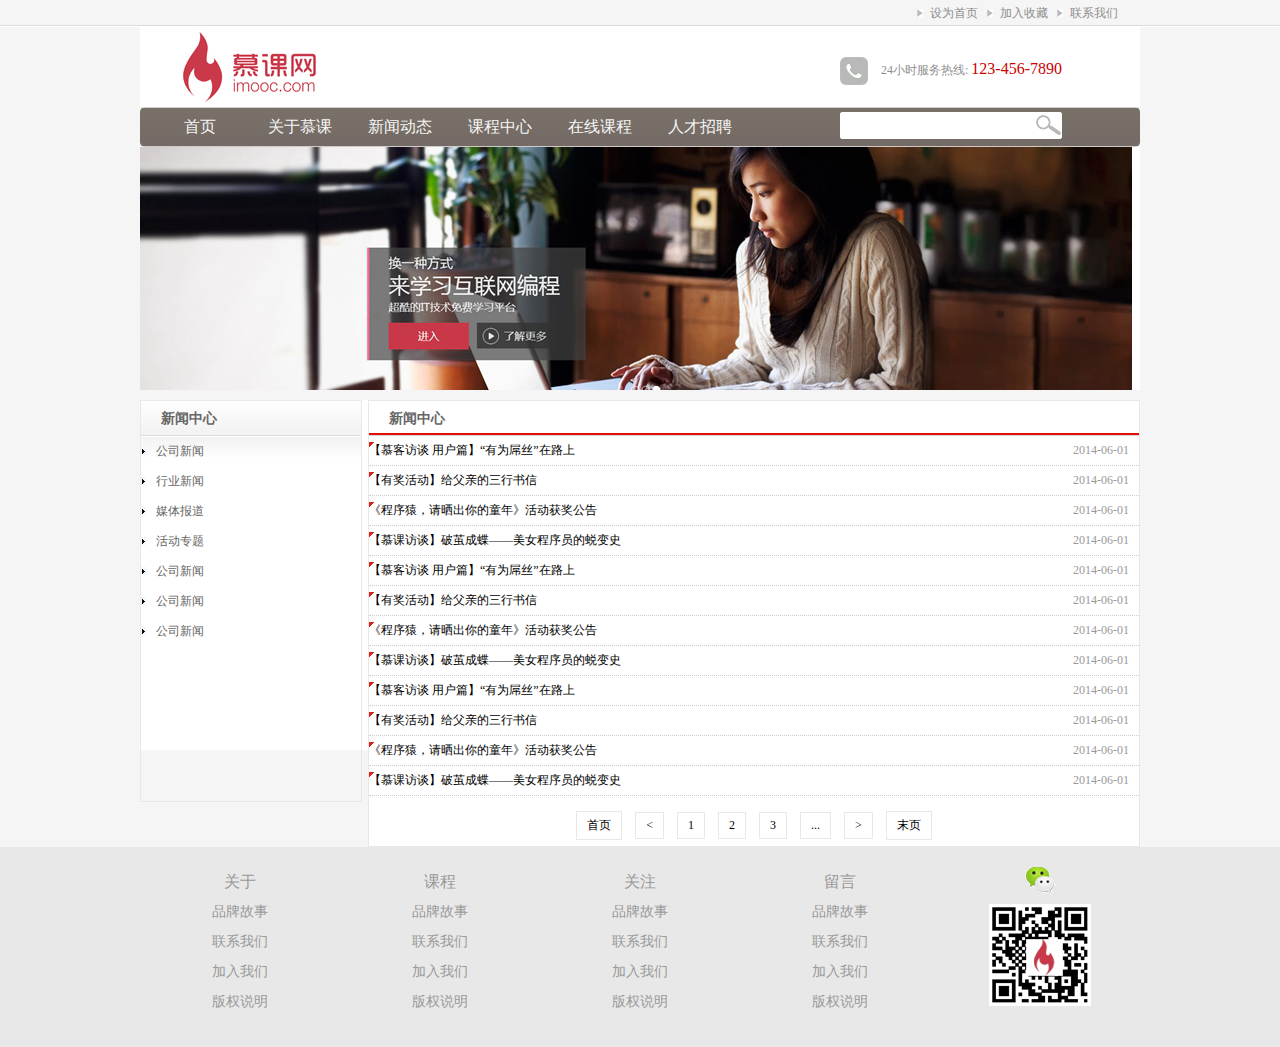
<file: 企业网站实例/list.html>
<!DOCTYPE html>
<html lang="en">
<head>
  <meta charset="UTF-8">
  <title>新闻列表</title>
  <link rel="stylesheet" href="css/main.css">
</head>
<body>
  <div class="top">

    <div class="top_content">
      <ul>
        <li><a href="#">联系我们</a></li>
        <li><a href="#">加入收藏</a></li>
        <li><a href="#">设为首页</a></li>
      </ul>
    </div>
  </div>

  <div class="wrap">
    <div class="logo">
      <div class="logo_left">
        <img src="images/logo.jpg" alt="慕课网">
      </div>
      <div class="logo_right">
        <img src="images/tel.jpg" alt="">
        24小时服务热线:
        <span class="tel">123-456-7890</span>
      </div>
    </div>

    <div class="nav">
      <div class="navLeft">
        <ul>
          <li><a href="">首页</a></li>
          <li><a href="">关于慕课</a></li>
          <li><a href="">新闻动态</a></li>
          <li><a href="">课程中心</a></li>
          <li><a href="">在线课程</a></li>
          <li><a href="">人才招聘</a></li>
        </ul>
      </div>
      <div class="navRight">
        <form action="">
          <input type="text" class="search">
        </form>
      </div>
    </div>

    <div class="ad" id="boxID" style="height:243px;">
      <img src="images/ad.jpg" alt="">
    </div>

    <div class="listMain">
      <div class="newsType">
        <h2>新闻中心</h2>
        <div class="newsTypeContent">
          <ul>
            <li><a href="">公司新闻</a></li>
            <li><a href="">行业新闻</a></li>
            <li><a href="">媒体报道</a></li>
            <li><a href="">活动专题</a></li>
            <li><a href="">公司新闻</a></li>
            <li><a href="">公司新闻</a></li>
            <li><a href="">公司新闻</a></li>
          </ul>
        </div>
      </div>
      <div class="listBox">
        <h2>新闻中心</h2>
        <div class="newsList">
          <ul>
                      <li>
                        <span>2014-06-01</span>
                        <a href="">【慕客访谈 用户篇】“有为屌丝”在路上</a>
                      </li>
                      <li>
                        <span>2014-06-01</span>
                        <a href="">【有奖活动】给父亲的三行书信</a>
                      </li>
                      <li>
                        <span>2014-06-01</span>
                        <a href="">《程序猿，请晒出你的童年》活动获奖公告</a>
                      </li>
                      <li>
                        <span>2014-06-01</span>
                        <a href="">【慕课访谈】破茧成蝶——美女程序员的蜕变史</a>
                      </li>
                      <li>
                        <span>2014-06-01</span>
                        <a href="">【慕客访谈 用户篇】“有为屌丝”在路上</a>
                      </li>
                      <li>
                        <span>2014-06-01</span>
                        <a href="">【有奖活动】给父亲的三行书信</a>
                      </li>
                      <li>
                        <span>2014-06-01</span>
                        <a href="">《程序猿，请晒出你的童年》活动获奖公告</a>
                      </li>
                      <li>
                        <span>2014-06-01</span>
                        <a href="">【慕课访谈】破茧成蝶——美女程序员的蜕变史</a>
                      </li>
                      <li>
                        <span>2014-06-01</span>
                        <a href="">【慕客访谈 用户篇】“有为屌丝”在路上</a>
                      </li>
                      <li>
                        <span>2014-06-01</span>
                        <a href="">【有奖活动】给父亲的三行书信</a>
                      </li>
                      <li>
                        <span>2014-06-01</span>
                        <a href="">《程序猿，请晒出你的童年》活动获奖公告</a>
                      </li>
                      <li>
                        <span>2014-06-01</span>
                        <a href="">【慕课访谈】破茧成蝶——美女程序员的蜕变史</a>
                      </li>
                    </ul>
        </div>
        <div class="page">
          <a href="#">首页</a>
          <a href="#">&lt;</a>
          <a href="#">1</a>
          <a href="#">2</a>
          <a href="#">3</a>
          <a href="#">...</a>
          <a href="#">&gt;</a>
          <a href="#">末页</a>
        </div>
      </div>
    </div>

  </div>

  <div class="copyright">
      <div class="copyrightContent">
        <ul>
          <li>
            关于
            <ul>
              <a href=""><li>品牌故事</li></a>
              <a href=""><li>联系我们</li></a>
              <a href=""><li>加入我们</li></a>
              <a href=""><li>版权说明</li></a>
            </ul>
          </li>
          <li>
            课程
            <ul>
              <a href=""><li>品牌故事</li></a>
              <a href=""><li>联系我们</li></a>
              <a href=""><li>加入我们</li></a>
              <a href=""><li>版权说明</li></a>
            </ul>
          </li>
          <li>
            关注
            <ul>
              <a href=""><li>品牌故事</li></a>
              <a href=""><li>联系我们</li></a>
              <a href=""><li>加入我们</li></a>
              <a href=""><li>版权说明</li></a>
            </ul>
          </li>
          <li>
            留言
            <ul>
              <a href=""><li>品牌故事</li></a>
              <a href=""><li>联系我们</li></a>
              <a href=""><li>加入我们</li></a>
              <a href=""><li>版权说明</li></a>
            </ul>
          </li>
          <li>
            <img src="images/weixin.png" alt="">
            <ul><li><img src="images/qrcode.jpg" alt=""></li></ul>
          </li>
        </ul>


      </div>
    </div>


</body>
</html>
</file>
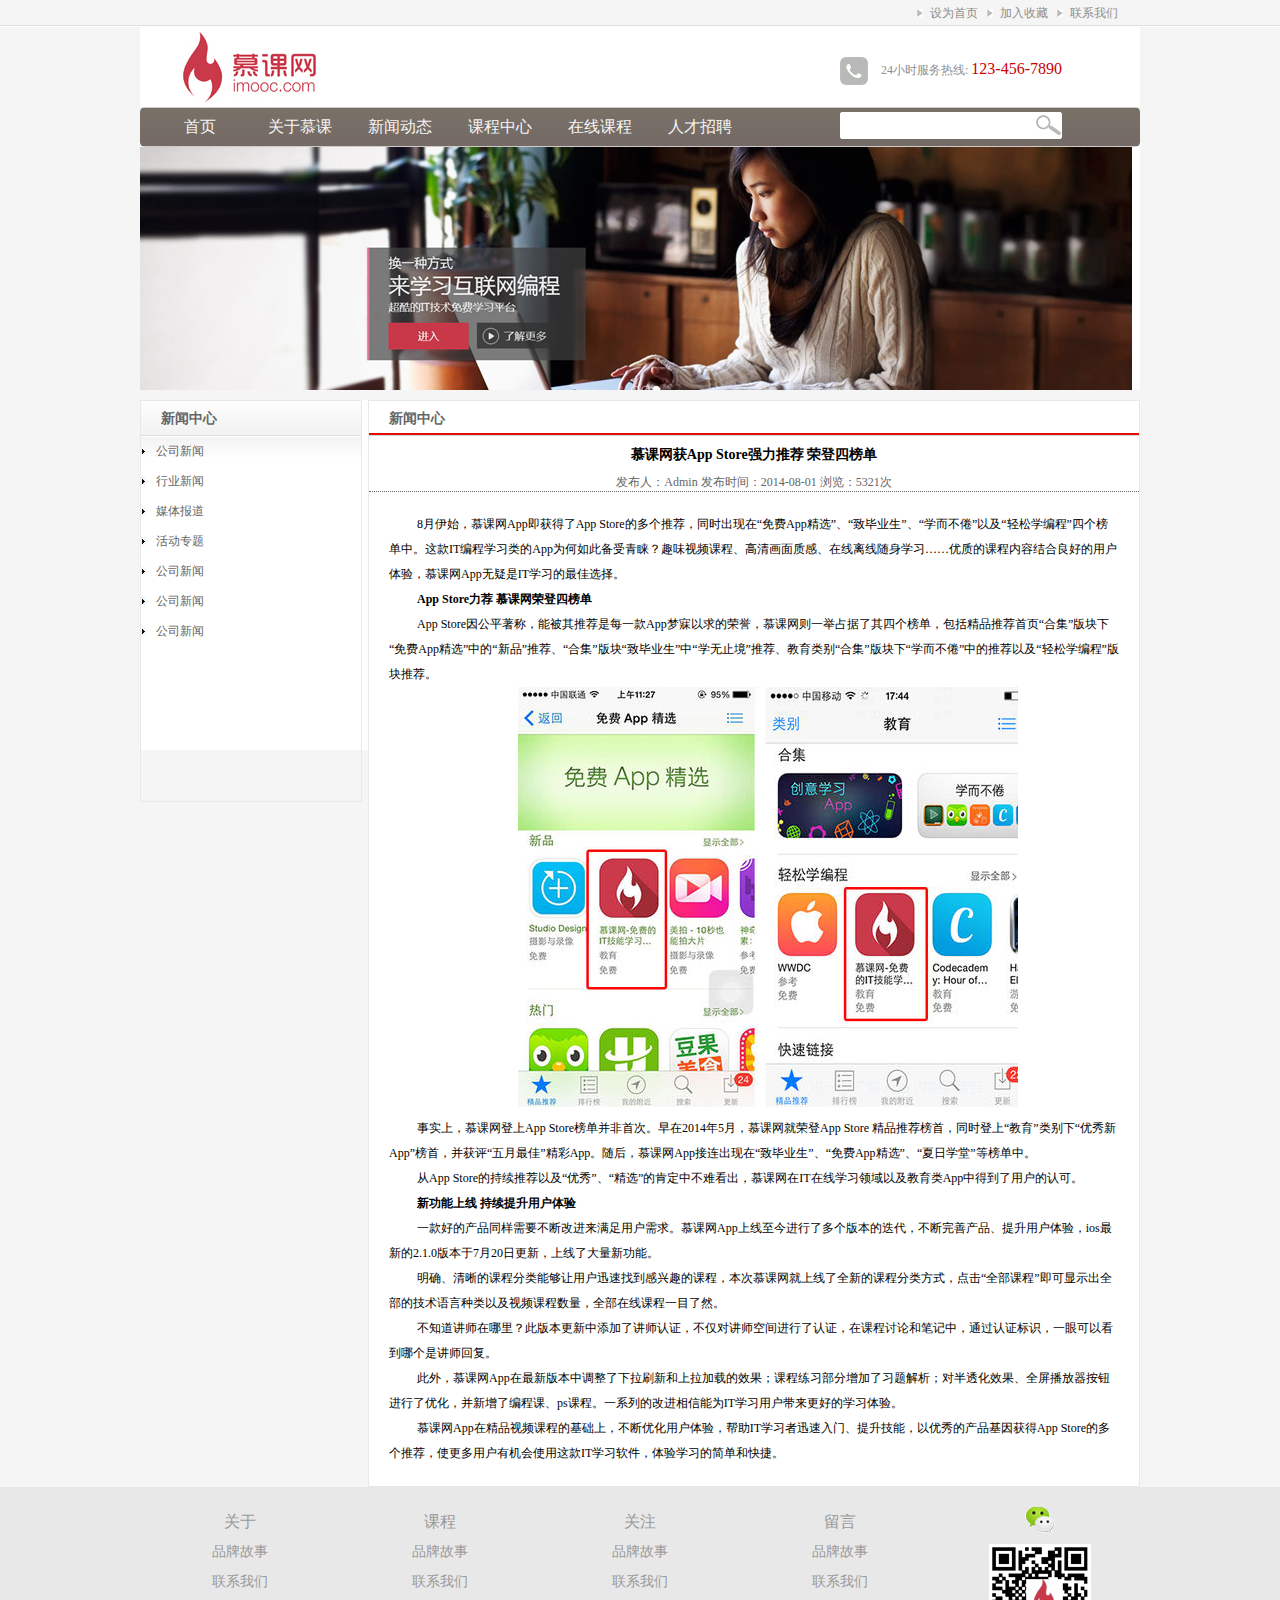
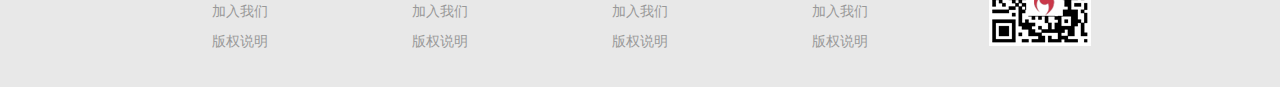
<file: 企业网站实例/news.html>
<!DOCTYPE html>
<html lang="en">
<head>
  <meta charset="UTF-8">
  <title>新闻详细页</title>
  <link rel="stylesheet" href="css/main.css">
</head>
<body>
  <div class="top">

    <div class="top_content">
      <ul>
        <li><a href="#">联系我们</a></li>
        <li><a href="#">加入收藏</a></li>
        <li><a href="#">设为首页</a></li>
      </ul>
    </div>
  </div>

  <div class="wrap">
    <div class="logo">
      <div class="logo_left">
        <img src="images/logo.jpg" alt="慕课网">
      </div>
      <div class="logo_right">
        <img src="images/tel.jpg" alt="">
        24小时服务热线:
        <span class="tel">123-456-7890</span>
      </div>
    </div>

    <div class="nav">
      <div class="navLeft">
        <ul>
          <li><a href="">首页</a></li>
          <li><a href="">关于慕课</a></li>
          <li><a href="">新闻动态</a></li>
          <li><a href="">课程中心</a></li>
          <li><a href="">在线课程</a></li>
          <li><a href="">人才招聘</a></li>
        </ul>
      </div>
      <div class="navRight">
        <form action="">
          <input type="text" class="search">
        </form>
      </div>
    </div>

    <div class="ad" id="boxID" style="height:243px;">
      <img src="images/ad.jpg" alt="">
    </div>

    <div class="listMain">
      <div class="newsType">
        <h2>新闻中心</h2>
        <div class="newsTypeContent">
          <ul>
            <li><a href="">公司新闻</a></li>
            <li><a href="">行业新闻</a></li>
            <li><a href="">媒体报道</a></li>
            <li><a href="">活动专题</a></li>
            <li><a href="">公司新闻</a></li>
            <li><a href="">公司新闻</a></li>
            <li><a href="">公司新闻</a></li>
          </ul>
        </div>
      </div>
      <div class="listBox">
        <h2>新闻中心</h2>
        <h1>慕课网获App Store强力推荐 荣登四榜单</h1>
        <p class="listBoxNewsInfo">发布人：Admin 发布时间：2014-08-01 浏览：5321次</p>
        <div class="listBoxNewsContent">
          <p> 8月伊始，慕课网App即获得了App Store的多个推荐，同时出现在“免费App精选”、“致毕业生”、“学而不倦”以及“轻松学编程”四个榜单中。这款IT编程学习类的App为何如此备受青睐？趣味视频课程、高清画面质感、在线离线随身学习……优质的课程内容结合良好的用户体验，慕课网App无疑是IT学习的最佳选择。</p>
                  <p> <b>App Store力荐 慕课网荣登四榜单</b>     </p>
                  <p>App Store因公平著称，能被其推荐是每一款App梦寐以求的荣誉，慕课网则一举占据了其四个榜单，包括精品推荐首页“合集”版块下“免费App精选”中的“新品”推荐、“合集”版块“致毕业生”中“学无止境”推荐、教育类别“合集”版块下“学而不倦”中的推荐以及“轻松学编程”版块推荐。     </p>
                  <p align="center"><img src="images/53edaa5a0001c86705000420.jpg" width="500" height="420" alt=""/></p>
                  <p>事实上，慕课网登上App Store榜单并非首次。早在2014年5月，慕课网就荣登App Store 精品推荐榜首，同时登上“教育”类别下“优秀新App”榜首，并获评“五月最佳”精彩App。随后，慕课网App接连出现在“致毕业生”、“免费App精选”、“夏日学堂”等榜单中。</p>
                  <p> 从App Store的持续推荐以及“优秀”、“精选”的肯定中不难看出，慕课网在IT在线学习领域以及教育类App中得到了用户的认可。     </p>
                  <p><b>新功能上线 持续提升用户体验</b>     </p>
                  <p>一款好的产品同样需要不断改进来满足用户需求。慕课网App上线至今进行了多个版本的迭代，不断完善产品、提升用户体验，ios最新的2.1.0版本于7月20日更新，上线了大量新功能。</p>
                  <p> 明确、清晰的课程分类能够让用户迅速找到感兴趣的课程，本次慕课网就上线了全新的课程分类方式，点击“全部课程”即可显示出全部的技术语言种类以及视频课程数量，全部在线课程一目了然。     </p>
                  <p>不知道讲师在哪里？此版本更新中添加了讲师认证，不仅对讲师空间进行了认证，在课程讨论和笔记中，通过认证标识，一眼可以看到哪个是讲师回复。     </p>
                  <p>此外，慕课网App在最新版本中调整了下拉刷新和上拉加载的效果；课程练习部分增加了习题解析；对半透化效果、全屏播放器按钮进行了优化，并新增了编程课、ps课程。一系列的改进相信能为IT学习用户带来更好的学习体验。</p>
                  <p> 慕课网App在精品视频课程的基础上，不断优化用户体验，帮助IT学习者迅速入门、提升技能，以优秀的产品基因获得App Store的多个推荐，使更多用户有机会使用这款IT学习软件，体验学习的简单和快捷。</p>

        </div>
      </div>
    </div>

  </div>

  <div class="copyright">
      <div class="copyrightContent">
        <ul>
          <li>
            关于
            <ul>
              <a href=""><li>品牌故事</li></a>
              <a href=""><li>联系我们</li></a>
              <a href=""><li>加入我们</li></a>
              <a href=""><li>版权说明</li></a>
            </ul>
          </li>
          <li>
            课程
            <ul>
              <a href=""><li>品牌故事</li></a>
              <a href=""><li>联系我们</li></a>
              <a href=""><li>加入我们</li></a>
              <a href=""><li>版权说明</li></a>
            </ul>
          </li>
          <li>
            关注
            <ul>
              <a href=""><li>品牌故事</li></a>
              <a href=""><li>联系我们</li></a>
              <a href=""><li>加入我们</li></a>
              <a href=""><li>版权说明</li></a>
            </ul>
          </li>
          <li>
            留言
            <ul>
              <a href=""><li>品牌故事</li></a>
              <a href=""><li>联系我们</li></a>
              <a href=""><li>加入我们</li></a>
              <a href=""><li>版权说明</li></a>
            </ul>
          </li>
          <li>
            <img src="images/weixin.png" alt="">
            <ul><li><img src="images/qrcode.jpg" alt=""></li></ul>
          </li>
        </ul>


      </div>
    </div>


</body>
</html>
</file>
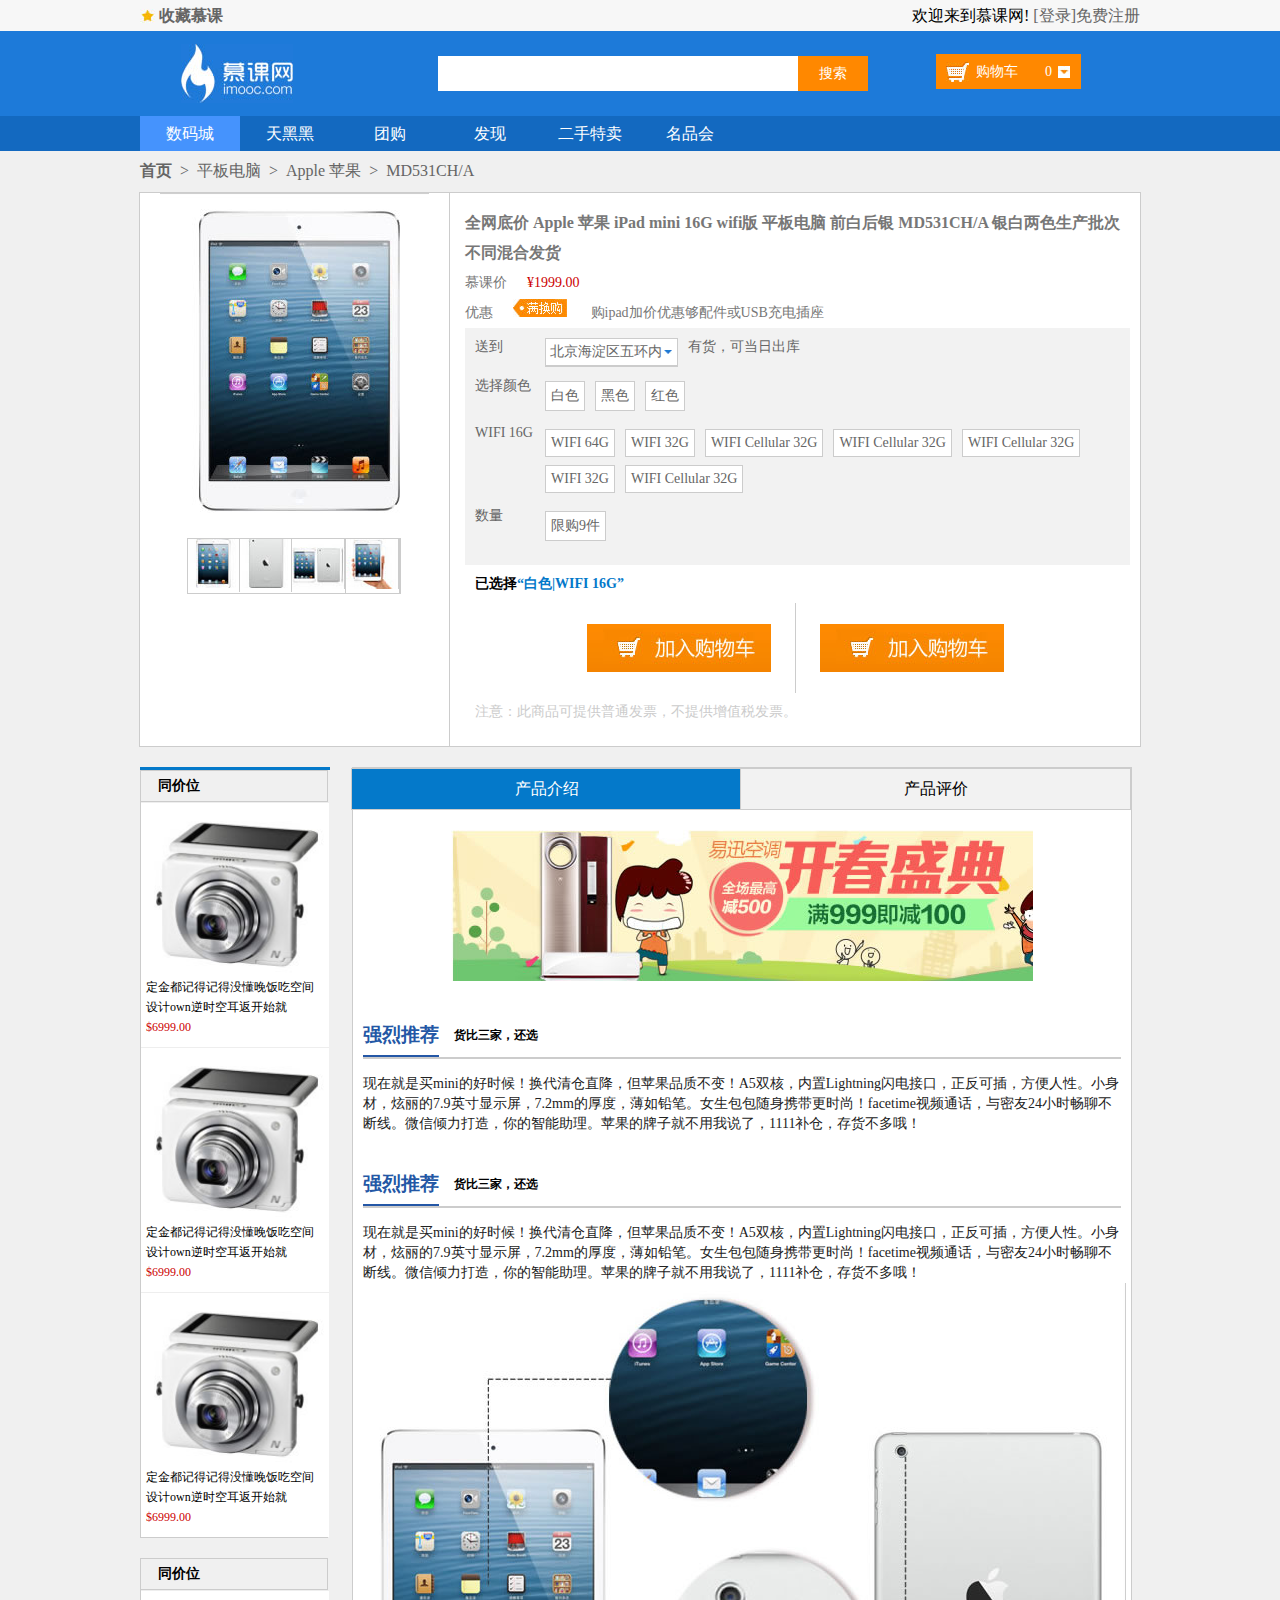
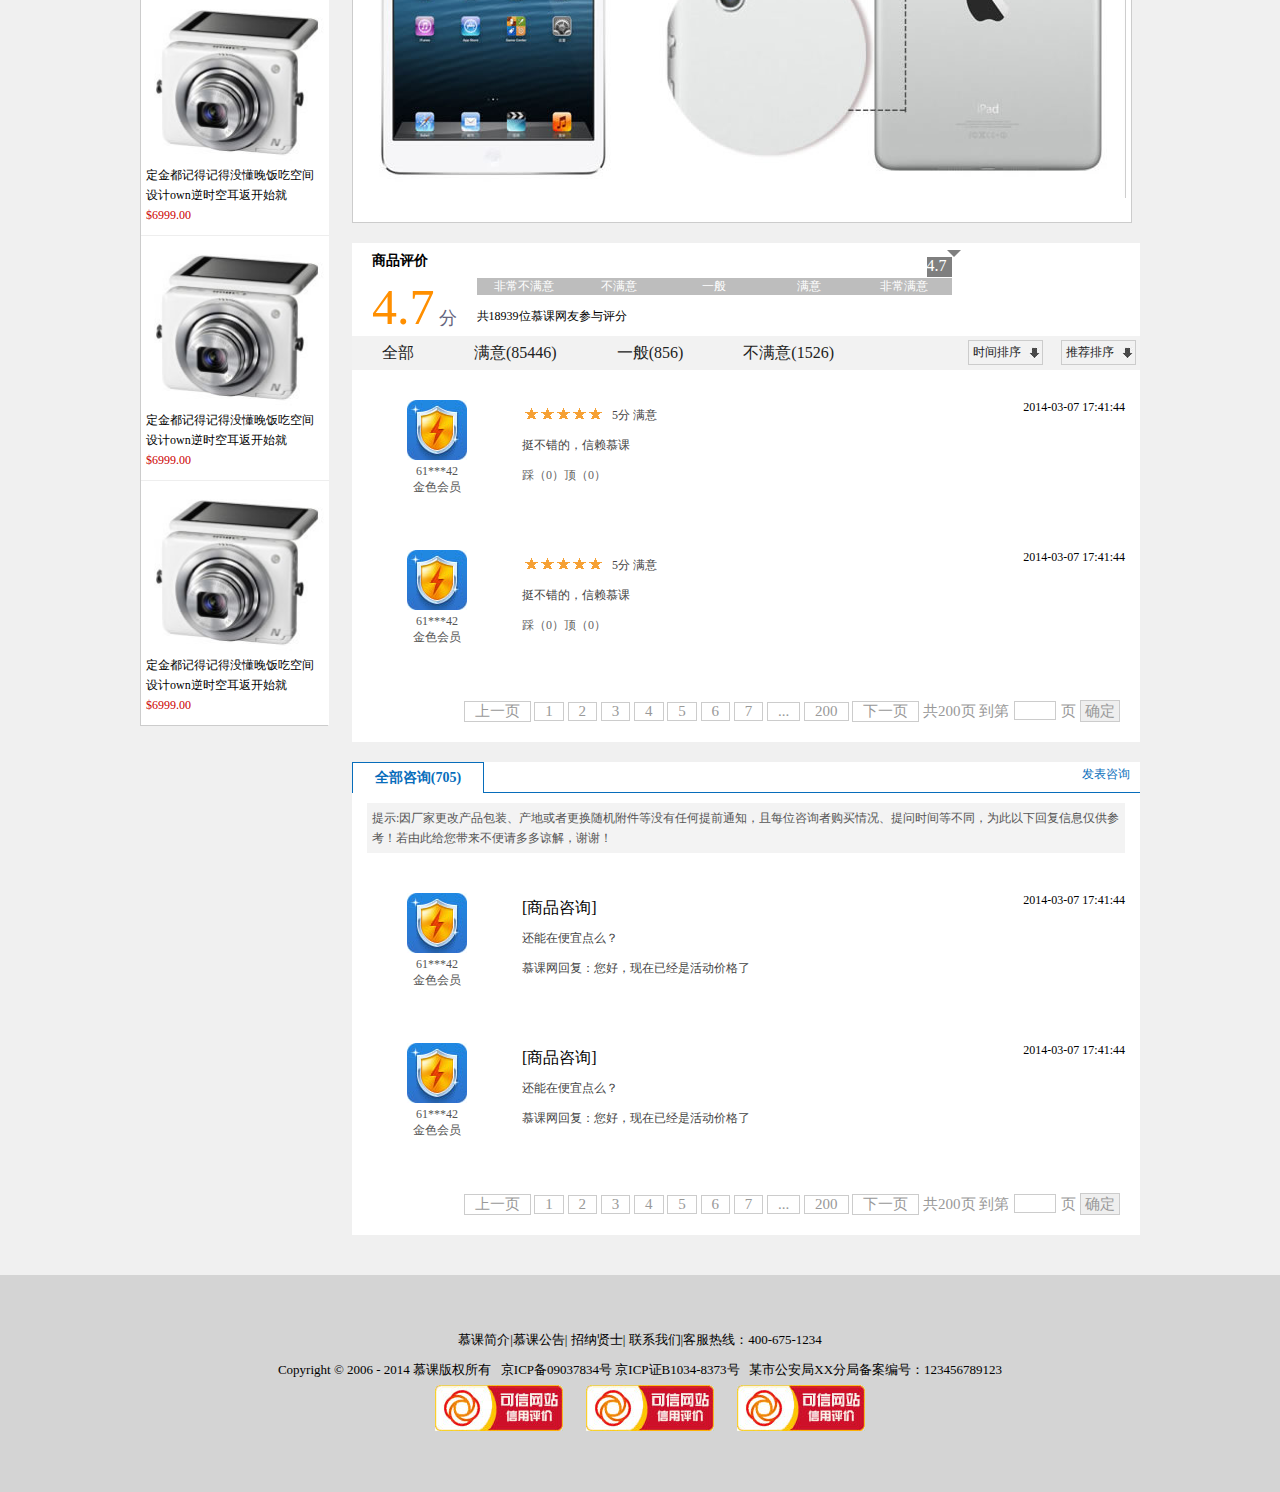
<file: 电商网站/产品介绍.html>
<!DOCTYPE html>
<html lang="en">
<head>
	<meta charset="UTF-8">
	<title>产品筛选</title>
	<link rel="stylesheet" href="css/reset.css">
	<link rel="stylesheet" href="css/main.css">
</head>
<body class="grey">
	<div class="headerBar">
		<div class="topBar">
			<div class="comWidth">
				<div class="leftArea">
					<a href="#" class="collection">收藏慕课</a>
				</div>
				<div class="rightArea">
					欢迎来到慕课网! <a href="#">[登录]</a><a href="#">免费注册</a>
				</div>
			</div>
		</div>
		<div class="logoBar">
			<div class="comWidth">
				<div class="logo fl">
					<a href="#"><img src="img/logo.jpg" alt="慕课网"></a>
				</div>
				<div class="searchBox fl">
					<input type="text" class="searchText fl">
					<input type="button" value="搜索" class="searchBtn fr">
				</div>
				<div class="shopCar fr">
					<span class="shopText fl">购物车</span>
					<span class="shopNum fr">0</span>
				</div>
			</div>
		</div>
		<div class="navBox">
			<div class="comWidth clearfix">
				<ul>
					<li class="active"><a href="#" >数码城</a></li>
					<li><a href="#">天黑黑</a></li>
					<li><a href="#">团购</a></li>
					<li><a href="#">发现</a></li>
					<li><a href="#">二手特卖</a></li>
					<li><a href="#">名品会</a></li>
				</ul>
			</div>
		</div>
	</div>

	<div class="userPos comWidth">
		<strong><a href="#">首页</a></strong>
		<span>&nbsp&gt&nbsp</span>
		<a href="">平板电脑</a> 
		<span>&nbsp&gt&nbsp</span>
		<a href="">Apple 苹果</a>
		<span>&nbsp&gt&nbsp</span>
		<span>MD531CH/A</span>
	</div>	
	<div class="description comWidth clearfix">
		<div class="desL">
			<div class="desLImg">
				<img src="img/des.jpg" alt="图片">
			</div>
			<div class="desLList clearfix">
				<ul class="clearfix">
					<li><img src="img/desSm1.jpg" alt=""></li>
					<li><img src="img/desSm2.jpg" alt=""></li>
					<li><img src="img/desSm3.jpg" alt=""></li>
					<li><img src="img/desSm4.jpg" alt=""></li>
				</ul>
			</div>
		</div>
		<div class="desR">
			<div class="desRT">
				<p class="tit">全网底价 Apple 苹果 iPad mini 16G wifi版 平板电脑 前白后银 MD531CH/A 银白两色生产批次不同混合发货</p>
				<p>慕课价<span>¥1999.00</span></p>
				<p>优惠<i class="money"></i> 购ipad加价优惠够配件或USB充电插座</p>
			</div>
			<div class="desRM clearfix">
				<dl class="clearfix">
					<dt>送到</dt>
					<dd>
						<div class="select">
							<h3>北京海淀区五环内</h3>
							<ul>
								<li>上地</li>
								<li>五道口</li>
								<li>南锣鼓西</li>
							</ul>
						</div>
					</dd>
					<dd class="youhuo">有货，可当日出库</dd>
				</dl>

				<dl class="desChoose clearfix">
					<dt>选择颜色</dt>
					<dd>白色</dd>
					<dd>黑色</dd>
					<dd>红色</dd>
				</dl>

				<dl class="jiada desChoose clearfix">
					<dt style="height: 70px;">WIFI 16G</dt>
					<!-- 样式加不上 -->
					<!-- <dt>WIFI 16G</dt> -->
					<dd>WIFI 64G</dd>
					<dd>WIFI 32G</dd>
					<dd>WIFI Cellular 32G</dd>
					<dd>WIFI Cellular 32G</dd>
					<dd>WIFI Cellular 32G</dd>
					<dd>WIFI 32G</dd>
					<dd>WIFI Cellular 32G</dd>
				</dl>

				<dl class="desChoose clearfix">
					<dt>数量</dt>
					<dd>限购9件</dd>
				</dl>
			</div>

			<div class="desRB">
				<p>已选择<span>“白色|WIFI 16G”</span></p>
				<div class="desCar">
					<i></i>
					<span class="line"></span>
					<i></i>
				</div>
				<p class="notice">注意：此商品可提供普通发票，不提供增值税发票。</p>
			</div>

		</div>
	</div>

	<div class="introduce clearfix comWidth">
		<div class="price leftArea">
			<div class="blue"></div>
			<div class="priceCon">
				<h3>同价位</h3>
				<div class="proMainList">
					<div class="proMainItem">
						<a href="#"><img src="img/shuma.jpg" alt="数码"></a>
						<p><a href="">定金都记得记得没懂晚饭吃空间设计own逆时空耳返开始就</a></p>
						<p class="money">$6999.00</p>
					</div>
				</div>
				<div class="proMainList">
					<div class="proMainItem">
						<a href="#"><img src="img/shuma.jpg" alt="数码"></a>
						<p><a href="">定金都记得记得没懂晚饭吃空间设计own逆时空耳返开始就</a></p>
						<p class="money">$6999.00</p>
					</div>
				</div>
				<div class="proMainList">
					<div class="proMainItem">
						<a href="#"><img src="img/shuma.jpg" alt="数码"></a>
						<p><a href="">定金都记得记得没懂晚饭吃空间设计own逆时空耳返开始就</a></p>
						<p class="money">$6999.00</p>
					</div>
				</div>
			</div>
			<div class="priceCon">
				<h3>同价位</h3>
				<div class="proMainList">
					<div class="proMainItem">
						<a href="#"><img src="img/shuma.jpg" alt="数码"></a>
						<p><a href="">定金都记得记得没懂晚饭吃空间设计own逆时空耳返开始就</a></p>
						<p class="money">$6999.00</p>
					</div>
				</div>
				<div class="proMainList">
					<div class="proMainItem">
						<a href="#"><img src="img/shuma.jpg" alt="数码"></a>
						<p><a href="">定金都记得记得没懂晚饭吃空间设计own逆时空耳返开始就</a></p>
						<p class="money">$6999.00</p>
					</div>
				</div>
				<div class="proMainList">
					<div class="proMainItem">
						<a href="#"><img src="img/shuma.jpg" alt="数码"></a>
						<p><a href="">定金都记得记得没懂晚饭吃空间设计own逆时空耳返开始就</a></p>
						<p class="money">$6999.00</p>
					</div>
				</div>
			</div>
		</div>
		<div class="info rightArea">
			<div class="side">
				<ul class="infoTit clearfix">
					<li class="on">产品介绍</li>
					<li>产品评价</li>
				</ul>
				<div class="adImg">
					<img src="img/ad.jpg" alt="">
				</div>
				<div class="infoText">
					<div class="infoTextTit clearfix">
						<h3>强烈推荐</h3>
						<h4>货比三家，还选</h4>
					</div>
					<p>现在就是买mini的好时候！换代清仓直降，但苹果品质不变！A5双核，内置Lightning闪电接口，正反可插，方便人性。小身材，炫丽的7.9英寸显示屏，7.2mm的厚度，薄如铅笔。女生包包随身携带更时尚！facetime视频通话，与密友24小时畅聊不断线。微信倾力打造，你的智能助理。苹果的牌子就不用我说了，1111补仓，存货不多哦！</p>
				</div>
				<div class="infoText">
					<div class="infoTextTit clearfix">
						<h3>强烈推荐</h3>
						<h4>货比三家，还选</h4>
					</div>
					<p>现在就是买mini的好时候！换代清仓直降，但苹果品质不变！A5双核，内置Lightning闪电接口，正反可插，方便人性。小身材，炫丽的7.9英寸显示屏，7.2mm的厚度，薄如铅笔。女生包包随身携带更时尚！facetime视频通话，与密友24小时畅聊不断线。微信倾力打造，你的智能助理。苹果的牌子就不用我说了，1111补仓，存货不多哦！</p>
					<div class="infoImg">
						<img src="img/infoImg.jpg" alt="图片">
					</div>
				</div>
			</div>
			<div class="assess">
				<h3 class="assTit">商品评价</h3>
				<div class="assScore clearfix">
					<div class="assScoreR fl">
						<strong>4.7</strong>
						<span>分</span>
					</div>
					<div class="assTiao fl clearfix">
						<ul class="">
							<li>非常不满意</li>
							<li>不满意</li>
							<li>一般</li>
							<li>满意</li>
							<li>非常满意</li>
						</ul>
						<div class="score_num">4.7<i></i></div>
						<p>共18939位慕课网友参与评分</p>
					</div>
				</div>
				<div class="assCon clearfix">
					<ul class="select fl clearfix">
						<li>全部</li>
						<li>满意(85446)</li>
						<li>一般(856)</li>
						<li>不满意(1526)</li>
					</ul>
					<ul class="fr sort clearfix">
						<li><a href="#">时间排序</a></li>
						<li><a href="#">推荐排序</a></li>
					</ul>
				</div>
				<div class="assHeader clearfix">
					<div class="assHeaderL">
						<img src="img/header.jpg" alt="图片">
						<p>61***42</p>
						<p>金色会员</p>
					</div>
					<div class="assHeaderM">
						<p><span class="stars"></span><span class="stars"></span><span class="stars"></span><span class="stars"></span><span class="stars"></span><span class="score">5分 满意</span></p>
						<p>挺不错的，信赖慕课</p>
						<p><a href="#">踩（0）</a><a href="#">顶（0）</a></p>
					</div>
					<div class="assHeaderR">
						<p>2014-03-07 17:41:44</p>
					</div>
				</div>
				<div class="assHeader clearfix">
					<div class="assHeaderL">
						<img src="img/header.jpg" alt="图片">
						<p>61***42</p>
						<p>金色会员</p>
					</div>
					<div class="assHeaderM">
						<p><span class="stars"></span><span class="stars"></span><span class="stars"></span><span class="stars"></span><span class="stars"></span><span class="score">5分 满意</span></p>
						<p>挺不错的，信赖慕课</p>
						<p><a href="#">踩（0）</a><a href="#">顶（0）</a></p>
					</div>
					<div class="assHeaderR">
						<p>2014-03-07 17:41:44</p>
					</div>
				</div>

				<div class="page clearfix">
					<a href="#">上一页</a>
					<a href="#">1</a>
					<a href="#">2</a>
					<a href="#">3</a>
					<a href="#">4</a>
					<a href="#">5</a>
					<a href="#">6</a>
					<a href="#">7</a>
					<a href="#">...</a>
					<a href="#">200</a>
					<a href="#">下一页</a>
					<span>共200页 到第<input type="text" class="num">页</span>
					<input type="button" value="确定" class="button">
				</div>
			</div>

			<div class="intro">
				<div class="introTit clearfix">
					<div class="introTitL fl">
						<p>全部咨询(705)</p>
					</div>
					<div class="introTitR fr">
						<p>发表咨询</p>
					</div>
				</div>
				<div class="introCon">
					<p>提示:因厂家更改产品包装、产地或者更换随机附件等没有任何提前通知，且每位咨询者购买情况、提问时间等不同，为此以下回复信息仅供参考！若由此给您带来不便请多多谅解，谢谢！</p>
				</div>
				<div class="assHeader clearfix">
					<div class="assHeaderL">
						<img src="img/header.jpg" alt="图片">
						<p>61***42</p>
						<p>金色会员</p>
					</div>
					<div class="assHeaderM">
						<p class="wen">[商品咨询]</p>
						<p>还能在便宜点么？</p>
						<p class="hui">慕课网回复：您好，现在已经是活动价格了</p>
					</div>
					<div class="assHeaderR fr">
						<p>2014-03-07 17:41:44</p>
					</div>
				</div>
				<div class="assHeader clearfix">
					<div class="assHeaderL">
						<img src="img/header.jpg" alt="图片">
						<p>61***42</p>
						<p>金色会员</p>
					</div>
					<div class="assHeaderM">
						<p class="wen">[商品咨询]</p>
						<p>还能在便宜点么？</p>
						<p class="hui">慕课网回复：您好，现在已经是活动价格了</p>
					</div>
					<div class="assHeaderR fr">
						<p>2014-03-07 17:41:44</p>
					</div>
				</div>

				<div class="page clearfix">
					<a href="#">上一页</a>
					<a href="#">1</a>
					<a href="#">2</a>
					<a href="#">3</a>
					<a href="#">4</a>
					<a href="#">5</a>
					<a href="#">6</a>
					<a href="#">7</a>
					<a href="#">...</a>
					<a href="#">200</a>
					<a href="#">下一页</a>
					<span>共200页 到第<input type="text" class="num">页</span>
					<input type="button" value="确定" class="button">
				</div>


			</div>
		</div>
	</div>

	<div class="footer">
		<p><a href="">慕课简介</a>|<a href="">慕课公告</a>| <a href="">招纳贤士</a>| <a href="">联系我们</a>|客服热线：400-675-1234</p>
		<p>Copyright © 2006 - 2014 慕课版权所有&nbsp&nbsp&nbsp京ICP备09037834号   京ICP证B1034-8373号&nbsp&nbsp&nbsp某市公安局XX分局备案编号：123456789123</p>
		<p><a href="#"><img src="img/webLogo.jpg" alt=""></a>
		<a href="#"><img src="img/webLogo.jpg" alt=""></a>
		<a href="#"><img src="img/webLogo.jpg" alt=""></a></p>
	</div>
</body>
</html>
</file>
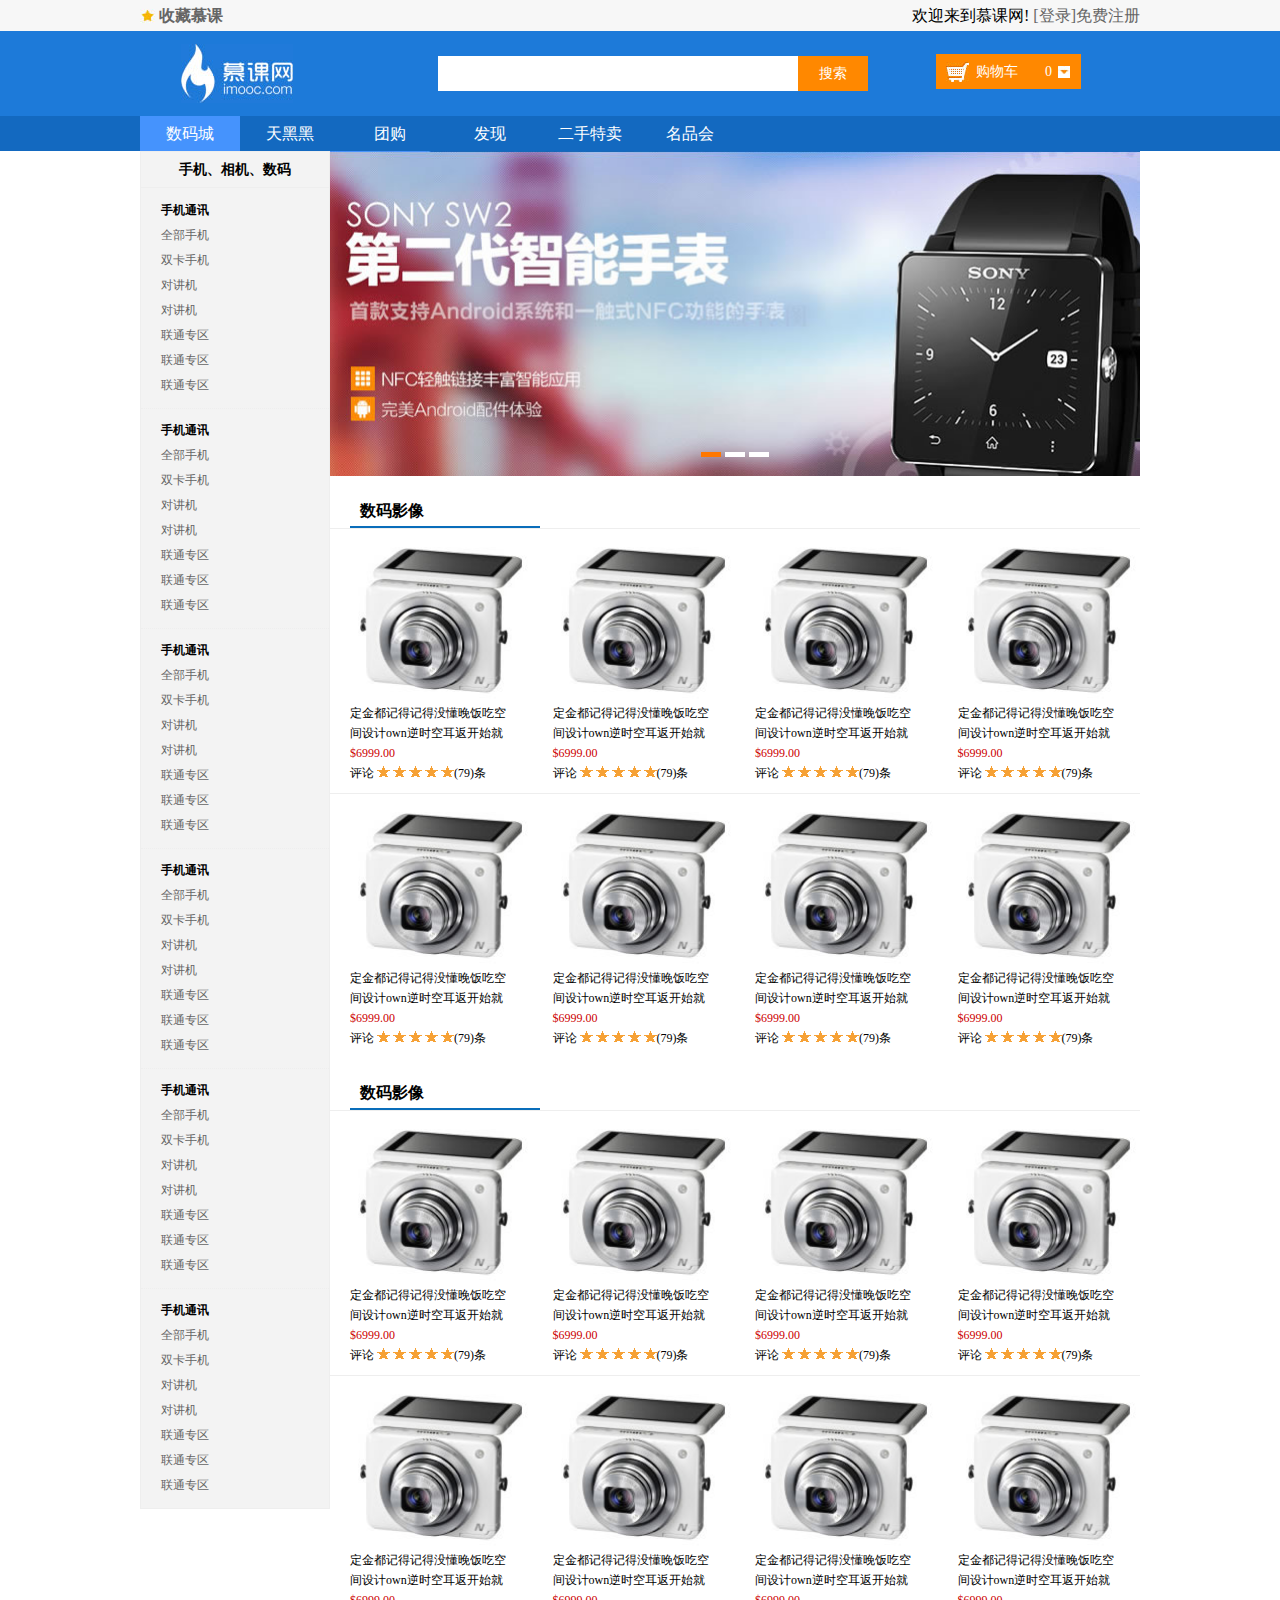
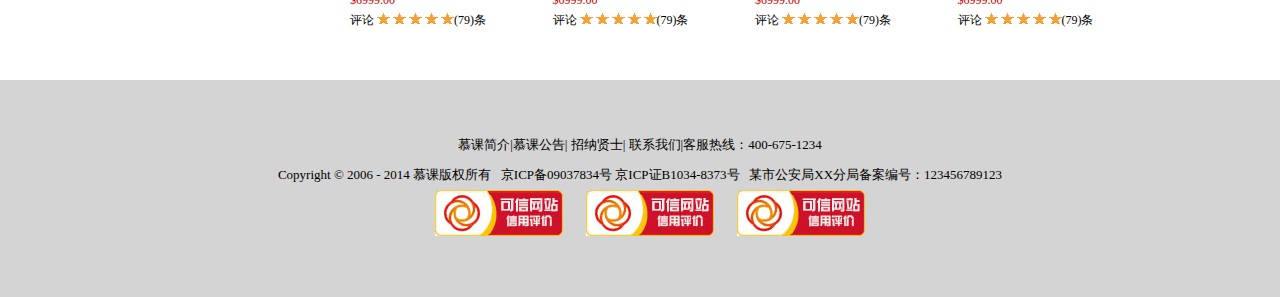
<file: 电商网站/产品分类.html>
<!DOCTYPE html>
<html lang="en">
<head>
	<meta charset="UTF-8">
	<title>产品分类</title>
	<link rel="stylesheet" href="css/reset.css">
	<link rel="stylesheet" href="css/main.css">
</head>
<body>
	<div class="headerBar">
		<div class="topBar">
			<div class="comWidth">
				<div class="leftArea">
					<a href="#" class="collection">收藏慕课</a>
				</div>
				<div class="rightArea">
					欢迎来到慕课网! <a href="#">[登录]</a><a href="#">免费注册</a>
				</div>
			</div>
		</div>
		<div class="logoBar">
			<div class="comWidth">
				<div class="logo fl">
					<a href="#"><img src="img/logo.jpg" alt="慕课网"></a>
				</div>
				<div class="searchBox fl">
					<input type="text" class="searchText fl">
					<input type="button" value="搜索" class="searchBtn fr">
				</div>
				<div class="shopCar fr">
					<span class="shopText fl">购物车</span>
					<span class="shopNum fr">0</span>
				</div>
			</div>
		</div>
		<div class="navBox">
			<div class="comWidth clearfix">
				<ul>
					<li class="active"><a href="#" >数码城</a></li>
					<li><a href="#">天黑黑</a></li>
					<li><a href="#">团购</a></li>
					<li><a href="#">发现</a></li>
					<li><a href="#">二手特卖</a></li>
					<li><a href="#">名品会</a></li>
				</ul>
			</div>
		</div>
	</div>

	<div class="products comWidth clearfix">
		<div class="leftArea">
			<div class="leftNav">
				<h3 class="title">手机、相机、数码</h3>
				<div class="leftList">
					<h3>手机通讯</h3>
					<ul class="leftListSm clearfix">
						<li><a href="#">全部手机</a></li>
						<li><a href="#">双卡手机</a></li>
						<li><a href="#">对讲机</a></li>
						<li><a href="#">对讲机</a></li>
						<li><a href="#">联通专区</a></li>
						<li><a href="#">联通专区</a></li>
						<li><a href="#">联通专区</a></li>
					</ul>
				</div>
				<div class="leftList">
					<h3>手机通讯</h3>
					<ul class="leftListSm clearfix">
						<li><a href="#">全部手机</a></li>
						<li><a href="#">双卡手机</a></li>
						<li><a href="#">对讲机</a></li>
						<li><a href="#">对讲机</a></li>
						<li><a href="#">联通专区</a></li>
						<li><a href="#">联通专区</a></li>
						<li><a href="#">联通专区</a></li>
					</ul>
				</div>
				<div class="leftList">
					<h3>手机通讯</h3>
					<ul class="leftListSm clearfix">
						<li><a href="#">全部手机</a></li>
						<li><a href="#">双卡手机</a></li>
						<li><a href="#">对讲机</a></li>
						<li><a href="#">对讲机</a></li>
						<li><a href="#">联通专区</a></li>
						<li><a href="#">联通专区</a></li>
						<li><a href="#">联通专区</a></li>
					</ul>
				</div>
				<div class="leftList">
					<h3>手机通讯</h3>
					<ul class="leftListSm clearfix">
						<li><a href="#">全部手机</a></li>
						<li><a href="#">双卡手机</a></li>
						<li><a href="#">对讲机</a></li>
						<li><a href="#">对讲机</a></li>
						<li><a href="#">联通专区</a></li>
						<li><a href="#">联通专区</a></li>
						<li><a href="#">联通专区</a></li>
					</ul>
				</div>
				<div class="leftList">
					<h3>手机通讯</h3>
					<ul class="leftListSm clearfix">
						<li><a href="#">全部手机</a></li>
						<li><a href="#">双卡手机</a></li>
						<li><a href="#">对讲机</a></li>
						<li><a href="#">对讲机</a></li>
						<li><a href="#">联通专区</a></li>
						<li><a href="#">联通专区</a></li>
						<li><a href="#">联通专区</a></li>
					</ul>
				</div>
				<div class="leftList">
					<h3>手机通讯</h3>
					<ul class="leftListSm clearfix">
						<li><a href="#">全部手机</a></li>
						<li><a href="#">双卡手机</a></li>
						<li><a href="#">对讲机</a></li>
						<li><a href="#">对讲机</a></li>
						<li><a href="#">联通专区</a></li>
						<li><a href="#">联通专区</a></li>
						<li><a href="#">联通专区</a></li>
					</ul>
				</div>
			</div>
		</div>
		<div class="rightArea">
			<!-- <div class="banner comWidth clearfix"> -->
				<div class="bannerList listBig">
					<ul class="imgBox imgBoxBig">
						<li><a href="#"><img src="img/banner.jpg" alt="banner"></a></li>
						<li><a href="#"><img src="img/banner.jpg" alt="banner"></a></li>
						<li><a href="#"><img src="img/banner.jpg" alt="banner"></a></li>
					</ul>
					<div class="numBox">
						<a href="#" class="active"></a>
						<a href="#"></a>
						<a href="#"></a>
					</div>
				</div>
			<!-- </div> -->
			
			<div class="productsMain">
				<h3>数码影像</h3>
				<div class="productsItem">
					<div class="proMainList">
						<div class="proMainItem">
							<a href="#"><img src="img/shuma.jpg" alt="数码"></a>
							<p><a href="">定金都记得记得没懂晚饭吃空间设计own逆时空耳返开始就</a></p>
							<p class="money">$6999.00</p>
							<p>评论<span class="stars"></span><span class="stars"></span><span class="stars"></span><span class="stars"></span><span class="stars"></span><a href="#">(79)条</a></p>
						</div>
					</div>
				</div>
				<div class="productsItem">
					<div class="proMainList">
						<div class="proMainItem">
							<a href="#"><img src="img/shuma.jpg" alt="数码"></a>
							<p><a href="">定金都记得记得没懂晚饭吃空间设计own逆时空耳返开始就</a></p>
							<p class="money">$6999.00</p>
							<p>评论<span class="stars"></span><span class="stars"></span><span class="stars"></span><span class="stars"></span><span class="stars"></span><a href="#">(79)条</a></p>
						</div>
					</div>
				</div>
				<div class="productsItem">
					<div class="proMainList">
						<div class="proMainItem">
							<a href="#"><img src="img/shuma.jpg" alt="数码"></a>
							<p><a href="">定金都记得记得没懂晚饭吃空间设计own逆时空耳返开始就</a></p>
							<p class="money">$6999.00</p>
							<p>评论<span class="stars"></span><span class="stars"></span><span class="stars"></span><span class="stars"></span><span class="stars"></span><a href="#">(79)条</a></p>
						</div>
					</div>
				</div>
				<div class="productsItem">
					<div class="proMainList">
						<div class="proMainItem">
							<a href="#"><img src="img/shuma.jpg" alt="数码"></a>
							<p><a href="">定金都记得记得没懂晚饭吃空间设计own逆时空耳返开始就</a></p>
							<p class="money">$6999.00</p>
							<p>评论<span class="stars"></span><span class="stars"></span><span class="stars"></span><span class="stars"></span><span class="stars"></span><a href="#">(79)条</a></p>
						</div>
					</div>
				</div>
				<div class="productsItem">
					<div class="proMainList">
						<div class="proMainItem">
							<a href="#"><img src="img/shuma.jpg" alt="数码"></a>
							<p><a href="">定金都记得记得没懂晚饭吃空间设计own逆时空耳返开始就</a></p>
							<p class="money">$6999.00</p>
							<p>评论<span class="stars"></span><span class="stars"></span><span class="stars"></span><span class="stars"></span><span class="stars"></span><a href="#">(79)条</a></p>
						</div>
					</div>
				</div>
				<div class="productsItem">
					<div class="proMainList">
						<div class="proMainItem">
							<a href="#"><img src="img/shuma.jpg" alt="数码"></a>
							<p><a href="">定金都记得记得没懂晚饭吃空间设计own逆时空耳返开始就</a></p>
							<p class="money">$6999.00</p>
							<p>评论<span class="stars"></span><span class="stars"></span><span class="stars"></span><span class="stars"></span><span class="stars"></span><a href="#">(79)条</a></p>
						</div>
					</div>
				</div>
				<div class="productsItem">
					<div class="proMainList">
						<div class="proMainItem">
							<a href="#"><img src="img/shuma.jpg" alt="数码"></a>
							<p><a href="">定金都记得记得没懂晚饭吃空间设计own逆时空耳返开始就</a></p>
							<p class="money">$6999.00</p>
							<p>评论<span class="stars"></span><span class="stars"></span><span class="stars"></span><span class="stars"></span><span class="stars"></span><a href="#">(79)条</a></p>
						</div>
					</div>
				</div>
				<div class="productsItem">
					<div class="proMainList">
						<div class="proMainItem">
							<a href="#"><img src="img/shuma.jpg" alt="数码"></a>
							<p><a href="">定金都记得记得没懂晚饭吃空间设计own逆时空耳返开始就</a></p>
							<p class="money">$6999.00</p>
							<p>评论<span class="stars"></span><span class="stars"></span><span class="stars"></span><span class="stars"></span><span class="stars"></span><a href="#">(79)条</a></p>
						</div>
					</div>
				</div>
				
			</div>

			<div class="productsMain">
				<h3>数码影像</h3>
				<div class="productsItem">
					<div class="proMainList">
						<div class="proMainItem">
							<a href="#"><img src="img/shuma.jpg" alt="数码"></a>
							<p><a href="">定金都记得记得没懂晚饭吃空间设计own逆时空耳返开始就</a></p>
							<p class="money">$6999.00</p>
							<p>评论<span class="stars"></span><span class="stars"></span><span class="stars"></span><span class="stars"></span><span class="stars"></span><a href="#">(79)条</a></p>
						</div>
					</div>
				</div>
				<div class="productsItem">
					<div class="proMainList">
						<div class="proMainItem">
							<a href="#"><img src="img/shuma.jpg" alt="数码"></a>
							<p><a href="">定金都记得记得没懂晚饭吃空间设计own逆时空耳返开始就</a></p>
							<p class="money">$6999.00</p>
							<p>评论<span class="stars"></span><span class="stars"></span><span class="stars"></span><span class="stars"></span><span class="stars"></span><a href="#">(79)条</a></p>
						</div>
					</div>
				</div>
				<div class="productsItem">
					<div class="proMainList">
						<div class="proMainItem">
							<a href="#"><img src="img/shuma.jpg" alt="数码"></a>
							<p><a href="">定金都记得记得没懂晚饭吃空间设计own逆时空耳返开始就</a></p>
							<p class="money">$6999.00</p>
							<p>评论<span class="stars"></span><span class="stars"></span><span class="stars"></span><span class="stars"></span><span class="stars"></span><a href="#">(79)条</a></p>
						</div>
					</div>
				</div>
				<div class="productsItem">
					<div class="proMainList">
						<div class="proMainItem">
							<a href="#"><img src="img/shuma.jpg" alt="数码"></a>
							<p><a href="">定金都记得记得没懂晚饭吃空间设计own逆时空耳返开始就</a></p>
							<p class="money">$6999.00</p>
							<p>评论<span class="stars"></span><span class="stars"></span><span class="stars"></span><span class="stars"></span><span class="stars"></span><a href="#">(79)条</a></p>
						</div>
					</div>
				</div>
				<div class="productsItem">
					<div class="proMainList">
						<div class="proMainItem">
							<a href="#"><img src="img/shuma.jpg" alt="数码"></a>
							<p><a href="">定金都记得记得没懂晚饭吃空间设计own逆时空耳返开始就</a></p>
							<p class="money">$6999.00</p>
							<p>评论<span class="stars"></span><span class="stars"></span><span class="stars"></span><span class="stars"></span><span class="stars"></span><a href="#">(79)条</a></p>
						</div>
					</div>
				</div>
				<div class="productsItem">
					<div class="proMainList">
						<div class="proMainItem">
							<a href="#"><img src="img/shuma.jpg" alt="数码"></a>
							<p><a href="">定金都记得记得没懂晚饭吃空间设计own逆时空耳返开始就</a></p>
							<p class="money">$6999.00</p>
							<p>评论<span class="stars"></span><span class="stars"></span><span class="stars"></span><span class="stars"></span><span class="stars"></span><a href="#">(79)条</a></p>
						</div>
					</div>
				</div>
				<div class="productsItem">
					<div class="proMainList">
						<div class="proMainItem">
							<a href="#"><img src="img/shuma.jpg" alt="数码"></a>
							<p><a href="">定金都记得记得没懂晚饭吃空间设计own逆时空耳返开始就</a></p>
							<p class="money">$6999.00</p>
							<p>评论<span class="stars"></span><span class="stars"></span><span class="stars"></span><span class="stars"></span><span class="stars"></span><a href="#">(79)条</a></p>
						</div>
					</div>
				</div>
				<div class="productsItem">
					<div class="proMainList">
						<div class="proMainItem">
							<a href="#"><img src="img/shuma.jpg" alt="数码"></a>
							<p><a href="">定金都记得记得没懂晚饭吃空间设计own逆时空耳返开始就</a></p>
							<p class="money">$6999.00</p>
							<p>评论<span class="stars"></span><span class="stars"></span><span class="stars"></span><span class="stars"></span><span class="stars"></span><a href="#">(79)条</a></p>
						</div>
					</div>
				</div>
				
			</div>

		</div>
	</div>
	
	

	<div class="footer">
		<p><a href="">慕课简介</a>|<a href="">慕课公告</a>| <a href="">招纳贤士</a>| <a href="">联系我们</a>|客服热线：400-675-1234</p>
		<p>Copyright © 2006 - 2014 慕课版权所有&nbsp&nbsp&nbsp京ICP备09037834号   京ICP证B1034-8373号&nbsp&nbsp&nbsp某市公安局XX分局备案编号：123456789123</p>
		<p><a href="#"><img src="img/webLogo.jpg" alt=""></a>
		<a href="#"><img src="img/webLogo.jpg" alt=""></a>
		<a href="#"><img src="img/webLogo.jpg" alt=""></a></p>
	</div>
</body>
</html>
</file>
<file: Me/css/index.css>
*{
	font-family: 微软雅黑;
	/*height: auto;*/
	margin: 0 auto;
	padding: 0;
	color: #808183;
}
ul li{
	list-style: none;
}
a{
	text-decoration: none;
	/*color: #666;*/
	/*cursor: pointer;*/
}
a:hover{
	color: #cc0001;
}

body{
	/*width: 1200px;*/
	/*margin-bottom: 200px;*/
	background: #F7F7F7;
}

/*top*/
header{
	height: 50px;
	width: 1200px;
	line-height: 50px;
	/*background: #ccc;*/
}
header .me{
	float: left;
	font-weight: bold;
}
header .me i{
	background: url(../img/logo.jpg) no-repeat center;
	background-size: 50px;
	width: 50px;
	height: 50px;
	display: inline-block;
	float: left;
	border-radius: 50px;
	margin-right: 10px;
}
header .contact ul li{
	float: right;
	margin-left: 30px;
}

/*幻灯片*/
section{
	margin-top: 10px;
	width: 1200px;
}
section .slide .slideBox{
	width: 1200px;
	height: 450px;
	overflow: hidden;
	position: relative;
}
/*父相对 子绝对*/
section .slide .slideBox .imgBox{
	position: absolute;
	/*left: 0px;*/
	/*top: 0px;*/
}
section .slide .slideBox .imgBox img{
	float: left;
}
section .slide .slideBox .btnBox{
	position: absolute;
	bottom: 20px;
	right: 20px;
}
section .slide .slideBox .btnBox a{
	text-decoration: none;
	color: #fff;
	padding:0px 6px;
	background: #000;
	border-radius: 50%;
	margin-right: 2px;
	opacity: 0.9;
}
section .slide .slideBox .btnBox a.active{
	background: #920000;
	font-weight: bold;
	border: 1px solid #920000;
	opacity: 1;
}


/*bofore*/
section .before{
	margin-top: 30px;
	width: 1200px;
	height: 200px;
	/*background: #ccc;*/
}
section .before .beforeTop{
	height: 40px;
	line-height: 40px;
	/*background: #faa;*/
}
section .before .beforeTop ul li{
	float: left;
	width: 70px;
	border-radius: 17px;
	margin-right: 10px;
	text-align: center;
	background: #f9f9f9;
	border:1px solid #777;
	color: #333;
}
section .before .beforeTop ul li.active{
	background:#fff;
	cursor: pointer;
	color: #c00;
	border-color: #c00;
}


section .before .boforeBottom{
	/*width: 100%;*/
	height: 130px;
	border-radius: 10px;
	/*background: #f9f9f9;*/
	margin-top: 20px;
	border: 1px solid #777;
}
section .before .boforeBottom .duoluo{
	padding:10px 8px;
	display: none;
}
section .before .boforeBottom .duoluo ul li{
	font-size: 20px;
	height: 35px;
}
section .before .boforeBottom .duoluo ul li h3{
	font-size: 19px;
    color: #777;
    font-weight: 300;
}


/*now*/
section .now{
	height: 400px;
	/*background: #faa;*/
	padding-top: 40px;
}
section .now .shujia{
	width: 33%;
	text-align: center;
	line-height: 30px;
	display: inline-block;
}
section .now .shujia img{
	padding: 10px;
	border:1px solid #ddd;
}
section .now .shujia h4{
	font-size: 16px;
    color: #333;
    font-weight: 200;
}
section .now .shujia h5{
	font-size: 14px;
    color: #777;
    font-weight: 100;
}
section .now .shujia h3{
	font-size: 19px;
    color: #333;
    font-weight: 100;
}

/*about*/
section .about{
	height: 337px;
	/*background: #faa;*/
}
section .about .one .oneL{
	width: 223px;
	height: 307px;
	background-image: url('../img/one.jpg');
	float: left;
	font-size: 20px;
    font-weight: bold;
    text-align: center;
    line-height: 30px;
    padding-top: 30px;
}
section .about .one .oneL p{
	color: #000;
}
section .about .one .oneL .oneLB{
	margin-top: 90px;
}
section .about .one .oneL .list{
	border: 1px solid #000;
    border-radius: 3px;
    height: 34px;
    font-size: 14px;
    color: #000;
    line-height: 34px;
    text-align: center;
    margin: auto;
    /*margin-top: 50px;*/
    margin-bottom: 8px;
    width: 184px;
}

section .about .one .oneR .oneRL{
	width: 468px;
	height: 115px;
	background-image: url('../img/why.jpg');
	float: right;
	font-size: 25px;
    font-weight: bold;
    text-align: center;
    line-height: 70px;
    padding-top: 30px;
    margin-left: 15px;
}
section .about .one .oneR .oneRR{
	width: 468px;
	height: 115px;
	background-image: url('../img/start.jpg');
	float: right;
	font-size: 25px;
    font-weight: bold;
    text-align: center;
    line-height: 70px;
    padding-top: 30px;
    margin-left: 15px;
}
section .about .one .oneR p{
	color: #000;
}

section .about .one .oneR .wenzi{
	box-shadow: 0 5px 20px rgba(0, 0, 0, 0.3);
	width: 443px;
    height: 150px;
    margin-top: 15px;
    margin-left: 15px;
    padding: 12px;
    background: #fff;
    float: right;
    font-size: 16px;
    color: #fff;
    /*font-weight: bold;*/
    text-align: left;
    line-height: 25px;
    overflow: hidden;
}

section .about .one .oneR .wenzi .list{
	border: 1px solid #000;
    border-radius: 3px;
    height: 34px;
    width: 400px;
    font-size: 14px;
    color: #000;
    line-height: 34px;
    text-align: center;
    margin: auto;
    margin-top: 10px;
    margin-bottom: 8px;
}



/*技术*/
.indexRaceBox{
	margin-top: 10px;
	height: 323px;
	/*margin-bottom: 80px;*/
	/*background: #fff;*/
	margin-top: 40px;
}
.indexRaceBox .titleBox{
	height: 40px;
	/*outline: 1px solid #faa;*/
	line-height: 40px;
	padding: 0 3px;
	/*background: #f9f9f9;*/
}

.indexRaceBox .title_2{
	float: left;
	/*margin:10px 0 0 0;*/
	/*line-height: 20px;*/
}

.indexRaceBox .titleBox span{
	font-size: 17px;
	color: #333;
	margin-left: 8px;
	vertical-align: middle;
}

.indexRaceBox .rightNavBox{
	float: right;
	margin-top: 20px;
	font-size: 0;
	line-height: 0;
}
.indexRaceBox .rightNavBox span{
	display: inline-block;
	width: 9px;
	height: 9px;
	overflow: hidden;
	background: #ccc;
	margin-left: 14px;
	cursor: pointer;
}
.indexRaceBox .rightNavBox .on{
	background: #c00;
}

.indexRaceBox .raceListWrap{
	/*border:1px solid #ececec;*/
	position: relative;
	overflow: hidden;
	height: 282px;
	width: 1200px;
	/*margin-top: 2px;*/
}

.raceListWrap .raceArrow{
	width: 27px;
	height: 56px;
	position: absolute;
	top: 100px;
	z-index: 10;
	cursor: pointer;
}
.raceListWrap .raceLeft{
	background: url('../img/newIndexIcon-24.png') no-repeat 0 -28px;
}
.raceListWrap .raceRight{
	right: 0px;
	background: url('../img/newIndexIcon-24.png') no-repeat -28px -28px;
}

/*优惠推荐下的幻灯片*/
.raceListWrap .receBoxs{
	width: 3600px;
	position: relative;
	height: 282	px;
}
.raceListWrap .raceList{
	width: 423px;
	float: left;
	overflow: hidden;
	height: 257px;
	padding-left: 20px;
}

section .raceListWrap .raceList{
	width:1180px;
	height: 282px;
	/*text-align: center;*/
	line-height: 30px;
	display: inline-block;
}

section .raceListWrap .h{
	width:450px;
	height: 282px;
	text-align: center;
	line-height: 30px;
	display: inline-block;
	float: left;
}


section .raceListWrap .raceList img{
	padding: 10px;
	border:1px solid #ddd;
}
section .raceListWrap .receBoxs .raceList .suoming{
	width: 695px;
	height: 282px;
	float: left;
}
section .raceListWrap .receBoxs .raceList .suoming .suomingT{
	width: 675px;
	/*height: 100px;*/
	border-bottom: 1px solid #888;
	line-height: 155px;
	padding-left: 20px;
	font-size: 30px;
}
section .raceListWrap .receBoxs .raceList .suoming .suomingT{
	height: 100px;
	line-height: 100px;
}


/*footer*/
footer{
	margin-top: 80px;
	height: 200px;
	background: #000;
	text-align: center;
}
footer .top a{
	margin-right: 10px;
	color: #fff;
	font-size: 15px;
	line-height: 100px;
}
footer p{
	color: #fff;
	font-size: 15px;
}


/*回到顶部*/
.rightSidebar{
	/*height: 680px;*/
	width: 35px;
	background: #fff;
	position: fixed;
	top: 0;
	right: 0;
	z-index: 200;
}

.rightSidebar .return{
	width: 35px;
	height: 30px;
	position: absolute;
	cursor: pointer;
	top: 520px;
	padding-left: 7px;
	padding-top: 7px;
}
.rightSidebar .return .publicIcon{
	background: url('../img/public-24.png') no-repeat -40px -186px;
	width: 19px;
	height: 16px;
	/*很有用*/
	display: inline-block;
	vertical-align: middle;
}
.rightSidebar .return:hover{
	background: #888;
}





/*左侧滚动监听*/
.leftnav{
	width: 40px;
	height: 205px;
	position: fixed;
	top: 190px;
	left: 20px;
	/*display: none;*/
	z-index: 100;
}
.leftnav .floor{
	width: 30px;
	height: 30px;
	background: #eee;
	border-radius: 30px;
	margin-bottom: 2px;
	cursor: pointer;
}

.leftnav .floor a{
	display: none;
	width: 30px;
	height: 30px;
	overflow: hidden;
	position: absolute;
    color: #fff;
    text-align: center;
    border-radius: 30px;
    line-height: 30px;
}
.leftnav .floor1 a{
	background: #d43d4e;
}
.leftnav .floor2 a{
	background: #c2782f;
}
.leftnav .floor3 a{
	background: #296693;
	position: absolute;
}
.leftnav .floor4 a{
	background: #6c9d0e;
	position: absolute;
}


.leftnav .floor1 .newIndexIcon{
	background: url('../img/newIndexIcon-24.png') no-repeat 0px -181px;
	width: 12px;
	height: 20px;
	display: inline-block;
    margin-left: 9px;
    margin-top: 6px;
}
.leftnav .floor2 .newIndexIcon{
	background: url('../img/newIndexIcon-24.png') no-repeat -18px -180px;
	width: 8px;
	height: 21px;
	display: inline-block;
    margin-left: 10px;
    margin-top: 5px;
}
.leftnav .floor3 .newIndexIcon{
	background: url('../img/newIndexIcon-24.png') no-repeat -31px -181px;
	width: 20px;
	height: 20px;
	display: inline-block;
    margin-left: 5px;
    margin-top: 5px;
}
.leftnav .floor4 .newIndexIcon{
	background: url('../img/newIndexIcon-24.png') no-repeat -56px -180px;
	width: 12px;
	height: 19px;
	display: inline-block;
    margin-left: 9px;
    margin-top: 5px;
}
.leftnav .floorBack .newIndexIcon{
	background: url('../img/newIndexIcon-24.png') no-repeat -74px -190px;
	width: 15px;
	height: 10px;
	display: inline-block;
    margin-left: 7px;
    margin-top: 9px;
}
</file>
<file: 三米/css/index.css>
*{
	height: auto;
	margin: 0;
	padding: 0;
	font-family: 微软雅黑;
}
body{
	min-width: 1200px;
}
li{
	list-style: none;
}
a{
	text-decoration: none;
}
/*head css*/
header .top{
	width: 100%;
	height: 62px;
	/*background: #fff;*/
	line-height: 62px;
}
header .top .left i{
	background: url(../img/logo.png) no-repeat center;
	background-size: 70px;
	width: 70px;
	height: 70px;
	display: inline-block;
	float: left;
	margin-left: 80px;
	margin-top: -1px;
	margin-right: 10px;
}
header .top .left h1{
	float: left;
	width: 70px;
	font-size: 20px;
	color: #777;
}
header .top .nav{
	width: 800px;
	float: right;
}
header .top .nav ul li{
	float: left;
	margin-right: 45px;
	color: #808183;
	/*font-weight: bold;*/
}
header .top .nav ul .login{
	background: url(../img/login.png) no-repeat left;
	/*display: inline-block;*/
	/*background-size: 20px;*/
	/*height: 18px;*/
	/*width: 20px;*/
	padding-left:30px;
	margin-right: 10px;
}
header .top .nav ul li.on{
	color: #E74E48;
}
header .top .titleSlider{
	border-bottom: 3px solid #E74E48;
	width: 64px;
	height: 15px;
	position: absolute;
	top:45px;
	left:535px;
}


header .banner{
	background: url(../img/bg.jpg) no-repeat center;
	height: 690px;
	width: 100%;
	background-size: cover;
	color: #000;
	position: relative;
}
header .banner h1,h2{
	font-weight: 100;
}
header .banner h1{
	font-size: 65px;
    padding-top: 250px;
    padding-left: 120px;
}
header .banner h2{
	font-size: 20px;
	padding-left: 120px;
	padding-bottom: 15px;
}
header .banner .try{
	width: 333px;
	height: 66px;
	background: #E8504F;
	line-height: 66px;
	text-align: center;
	margin-left: 120px;
}
header .banner .try a{
	font-size: 30px;
	color: #fff;
}

header .introduce{
	height: 335px;
	width: 1200px;
	margin:auto;
	margin-top: 20px;
}
header .introduce .nav{
	height: 40px;
	width: 100%;
	border-bottom: 2px solid #E8504F;
}
header .introduce .nav .title{
	position: relative;
	width: 130px;
	height: 30px;
	float: left;
	line-height: 40px;
	font-size: 20px;
	color: #777;
	text-indent: 1em;
	/*border-left: 2px solid #E8504F;*/
}
header .introduce .nav .title div{
	height: 23px;
    width: 0;
    border: 1px solid #E8504F;
    position: absolute;
    left: 0;
    top: 9px;
}
header .introduce .nav .left{
	height: 40px;
	float: left;
}
header .introduce .nav .left li{
	float: left;
    padding: 0 20px;
    font-size: 15px;
    /*text-align: center;*/
    line-height: 39px;
    color: #777;
    /*font-weight: 800;*/
    /*position: relative;*/
    cursor: pointer;
}

header .introduce .specific{
	width:1200px;
	/*height: 300px;*/
	/*background: #ccc;*/
}
header .introduce .specific .left{
	width: 600px;
	float: left;
}
header .introduce .specific .right{
	width: 600px;
	float: left;
}
header .introduce .specific .one{
	width: 130px;
	padding-left: 18px;
}
header .introduce .specific .two{
	width: 400px;
}
header .introduce .specific  li{
	height: 50px;
	border-bottom: 2px solid #ccc;
}
header .introduce .specific li div{
	float: left;
	line-height: 50px;
	font-size: 15px;
	color: #777;
}


/*section*/
section .con1{
	height: 360px;
	background: url(../img/logo1.0.png) no-repeat center #EDEDEC;
	font-size: 50px;
	color: #777;
}
section .con1 p{
	text-align: center;
	padding-top: 260px;
}

.footer{
	/*background: #f9f9f9;*/
	margin-top: 20px;
}
.footer .footerTopBox{
	background: #333;
}
.footer .footerTopBox .footerTop{
	width: 1200px;
	margin:0 auto;
	height: 84px;
	border-bottom: 1px solid #494949;
}
.footer .footerTopBox .footerTop .footerContact{
	float: left;
	/*height: 40px;*/
	line-height: 40px;
	padding: 22px 0;
}
.footer .footerTopBox .footerContact .publicIcon{
	background: url('../img/public-24.png') no-repeat -144px -22px;
	width: 40px;
	height: 40px;
	margin-right: 18px;
	display: inline-block;
	/*vertical-align: middle;*/
	float: left;
	/*overflow: hidden;*/
}


/*.topTenBox .topTenNavBox h3 span{
	color: #d43d4e;
	font-size: 14px;
	margin-left: 5px;
	display: inline-block;
	vertical-align: middle;
}*/
.footer .footerTopBox .footerTop .footerContact b{
	font-size: 24px;
	color: #c00;
	margin-right: 25px;
	float: left;
}
.footer .footerTopBox .footerTop .footerContact span{
	font-size: 14px;
	color: #fff;
	margin-right: 8px;
	float: left;
}


.footer .footerTopBox .footerTop .footerTopRight{
	float: right;
	/*height: 32px;*/
	padding: 26px 0;
}
.footer .footerTopBox .footerTop .footerTopRight .ftRight-tit{
	float: left;
	line-height: 32px;
	color: #fff;
	padding-right: 10px;
}
.footer .footerTopBox .footerTop .footerTopRight .ftRight-form{
	float: left;
	width: 240px;
	height: 30px;
	border:1px solid #494949;
	/*position: relative;*/
}
.footer .footerTopBox .footerTop .footerTopRight .ftRight-form input{
	width: 190px;
	height: 30px;
	line-height: 30px;
	padding: 0 6px;
	background:0;
	border: 0;
	float: left;
	/*color: #fff;*/
	/*outline: 0;*/
}
.footer .footerTopBox .footerTop .footerTopRight .ftRight-form .publicIcon{
	background: url('../img/public-24.png') no-repeat -133px 4px;
	width: 22px;
	height: 28px;
	display: inline-block;
	float: left;
	margin:3px 0 0 10px;
	cursor: pointer;
	/*overflow: hidden;*/
}

.footer .footerBotBox{
	/*width: 1200px;*/
	background: #333;
	text-align: left;
	height: 200px;
}
.footer .footerBotBox .footer-tmallinfo{
	width: 1200px;
	margin:0 auto;
	/*color: #fff;*/
	line-height: 25px;
}


.footerBotBox p{
	padding: 5px 0;
}
.footerBotBox p a{
	margin-right: 3px;
	color: #fff;
	font-size: 14px;
}
.footer .footerBotBox .footer-otherlink{
	width: 1200px;
	margin:0 auto;
	color: #fff;
	line-height: 25px;
}
.footerBotBox .footer-copyright{
	line-height: 20px;
	color: #a4a4a4;
	font-size: 15px;
	width: 1200px;
	margin:0 auto;
}
.footerBotBox .footer-copyright a{
	color: #a4a4a4;
	margin-right: 65px;
}
.footerBotBox .footer-copyright b{
	display: block;
	font-weight: 400;
}
.footerBotBox .footer-fp-img{
	margin-top: 10px;
	width: 1200px;
	/*padding-left: 75px;*/
	margin: 0 auto;
}
</file>
<file: 企业网站实例/css/main.css>
*{
	margin:0;
	padding: 0;
	font-size: 12px;
}
body{
	background: #f5f5f5;
}
ul li{
	list-style: none;
}
a{
	text-decoration: none;
}
.top{
	width: 100%;
	height: 27px;
	background: url(../images/top_bg.jpg) repeat-x;
}
.top_content{
	width: 1000px;
	margin:0 auto;
	line-height: 27px;
}
.top_content ul li{
	float: right;
	list-style-image: url(../images/arrow.jpg);
	width: 70px;
}
.top_content a:link,.top_content a:visited{
	color: #8e8e8e;
	text-decoration: none;
}
.top_content a:hover,.top_content a:active{
	color: #c00;
	text-decoration: none;
}

.wrap{
	width: 1000px;
	margin:0 auto;
}
.logo{
	height: 80px;
	background: #fff;
}
.logo_left{
	width: 200px;
	height: 80px;
	float: left;
}
.logo_right{
	/*height: 28px;*/
	width: 300px;
	float: right;
	margin-top: 30px;
	color: #8e8e8e;
}
.logo_right img{
	vertical-align: middle;
	margin-right: 10px;
}
.logo_right .tel{
	color: #c00;
	font-size: 16px;
	font-family: 微软雅黑;
}

.nav{
	height: 40px;
	border-radius: 5px;
	background: url(../images/nav_bg.jpg) repeat-x;
}
.navLeft{
	float: left;
	width: 690px;
	height: 40px;
	display: inline;
	padding-left: 10px;
}
.navLeft ul li{
	float: left;
	width: 100px;
	line-height: 40px;
	text-align: center;
}
.navRight{
	float: left;
	width: 290px;
	height: 40px;
	display: inline;
	padding-right: 10px;
}
.navLeft a:link,.navLeft a:visited{
	color: #f5f5f5;
	font-size: 16px;
}
.navLeft a:hover,.navLeft a:active{
	color: #ff0;
	font-size: 16px;
}
.search{
	border-radius: 2px;
	width: 190px;
	/*float: left;*/
	height: 25px;
	margin-top: 5px;
	background: url(../images/search.jpg) no-repeat right center #fff;
	/*background-color: #fff;*/
	border:1px solid #fff;
	padding-right: 30px;
}

.ad{
	height: 310px;
	overflow: hidden;
}

.main{
	height: 250px; 
	background: #fff;
}
.news{
	width: 340px;
	border:1px solid #e8e8e8;
}
.products{
	width: 410px;
	margin:0 7px;
	/*background: #c00;*/
}
.sidebar{
	width: 230px;
}
.news,.products,.sidebar{
	height: 250px;
	float: left;
}

.title{
	height: 35px;
	line-height: 35px;
	border-bottom: 1px solid #e8e8e8;
	font-size: 14px;
	color: #786f66;
	font-weight: bold;
}
.titleLeft{
	float: left;
	padding-left: 20px;
}
.titleRight{
	float: right;

}
.titleRight a{
	color: #999;
	padding-right: 10px;
}

.picNews{
	height: 80px;
	margin:5px;
}
.picNews img{
	height: 80px;
	float: left;
	margin-right: 10px;
}
.picNews ul a:link,.picNews ul a:visited{
	color: #000;
	font-weight: bold;
}
.picNews ul a:hover,.picNews ul a:active{
	color: #c00;
	font-weight: bold;
}
.picNews ul li{
	line-height: 23px;
}

.newsList span{
	float: right;
	color: #999;
	padding-right: 10px;
}
.newsList ul li{
	height: 29px;
	line-height: 29px;
	border-bottom: 1px dotted #ccc;
	color: #000;
	background:url(../images/list.jpg) no-repeat;
}
.newsList ul a:link,.newsList ul a:visited{
	color: #000;
}
.newsList ul a:hover,.newsList ul a:active{
	color: #c00;
	font-weight: bold;
}

.products .picNews{
	height: 100px;
}
.products .picNews a{
	color: #c00;
	font-weight: bold;
}
.products .picNews img{
	height: 100px;
}
.products .picNews p{
	line-height: 20px;
}
.products .proList{
	height: 100px;
	line-height: 100px;
}
.products .proList ul li{
	float: left;
	margin-left: 40px;
}
.copyright{
	width: 100%;
	background: #e8e8e8;
	clear: both;
}
.copyrightContent{
	width: 1000px;
	margin:10px auto 0;
	height: 180px;
	padding-top: 20px;
}
.copyright ul li{
	/*height: 180px;*/
	float: left;
	width: 200px;
	text-align: center;
	line-height: 30px;
	color: #999;
	font-size: 16px;
}
.copyright ul li ul li{
	font-size: 14px;
}
.listMain{
	min-height: 350px;
	_height: 350px;
	background: #fff;
	margin-top: 10px;
}
.newsType{
	width: 220px;
	min-height: 350px;
	_height: 350px;
	border:1px solid #e8e8e8;
	/*background: #9fc;*/
	float: left;
}
.listBox{
	width: 770px;
	min-height: 350px;
	_height: 350px;
	border:1px solid #e8e8e8;
	/*background: #f9f;*/
	float: right;
	background: #fff;
}

.newsType h2{
	height: 35px;
	line-height: 35px;
	font-size: 14px;
	color: #666;
	background: url(../images/title_bg.gif) repeat-x;
	padding-left: 20px;
}
.newsTypeContent{
	height: 365px;
	background: url(../images/content_bg.gif) repeat-x;
}
.newsTypeContent li{
	height: 30px;
	line-height: 30px;
}
.newsTypeContent li a{
	color: #666;
	background:url(../images/li_bg.gif) no-repeat left center;
	padding-left: 15px;
	display: block;
}
.newsTypeContent li a:hover{
	color: #009cdf;
	background:url(../images/li_bg2.gif) no-repeat left center;
	background-color: #f2f2f2;
}

.listBox h2{
	font-size: 14px;
	color: #666;
	height: 35px;
	line-height: 35px;
	background: url(../images/type_bg.png) repeat-x;
	padding-left: 20px;
}

.page{
	height: 40px;
	margin-top: 10px;
	text-align: center;
}
.page a{
	display: inline-block;
	border:1px solid #e8e8e8;
	margin:5px;
	padding:5px 10px;
}
.page a:link,.page a:visited{
	color: #000;
}
.page a:hover,.page a:active{
	color: #fff;
	background: #c00;
}


.listBox h1{
	font-size: 14px;
	text-align: center;
	margin:10px 0;
}
.listBoxNewsInfo{
	color: #666;
	text-align: center;
	border-bottom: 1px dotted #666;
}
.listBoxNewsContent{
	font-size: 14px;
	padding: 20px;
	line-height: 25px;
	text-indent: 2em;
}
</file>
<file: 企业网站实例/js/mf-pattern/mF_fancy.css>
/*=========mF_fancy ========*/
.mF_fancy .pic{position:absolute;z-index:1;}
.mF_fancy .pic ul{ position:absolute; top:0;left:0;width:x;height:100%; overflow:hidden;}
.mF_fancy .pic ul li{ position:absolute;top:0;left:0; display:none; overflow:hidden;}
.mF_fancy .txt{position:absolute;z-index:2; top:12px;left:12px; width:80%; color:#fff;}
.mF_fancy .txt li{position:absolute;top:0;width:100%; padding:12px; visibility:hidden; opacity:0;-webkit-transition:all .4s;-moz-transition:all .4s;-o-transition:all .4s;}
.mF_fancy .txt li a{display:block;color:#fff;font-size:14px;font-weight:bold;text-decoration:none; font-family:'微软雅黑';}/*标题样式*/
.mF_fancy .txt li p{ display:none;}/*隐藏详细描述文字*/
.mF_fancy .txt li.current{ visibility:visible; opacity:1;}
.mF_fancy .num{ position:absolute;bottom:0;left:0;width:100%; overflow:hidden;}
.mF_fancy .num ul{width:120%; background:#666; margin-left:-1px;}
.mF_fancy .num ul li{ display:inline-block;*display:inline;*zoom:1; height:12px; border-left:1px solid #ddd; background:#666; overflow:hidden; cursor:pointer;-webkit-transition:all .4s;-moz-transition:all .4s;-o-transition:all .4s;}
.mF_fancy .num ul li:hover{ background:#ddd;}
.mF_fancy .num ul li.current{ background:#090909; cursor:default;}
.mF_fancy .num ul li a{ display:none;}
.mF_fancy .thumb{ position:absolute; left:0;bottom:40px; width:100%; z-index:9;}
.mF_fancy .thumb ul{width:120%;}
.mF_fancy .thumb ul li{display:inline-block!important;*display:inline!important;*zoom:1;width:x; position:relative; visibility:hidden; cursor:pointer;}
.mF_fancy .thumb ul li img{ width:100%;}
.mF_fancy .prev,.mF_fancy .next{font:700 53px/58px arial;width:37px;height:65px;overflow:hidden;position:absolute;z-index:9;left:0px;cursor:pointer; top:40%;}
.mF_fancy .next{left:auto;right:0px;}
.mF_fancy .prev a,.mF_fancy .next a{display:block;color:#fff;text-align:center;text-decoration:none;visibility:hidden; opacity:0;-webkit-transition:all .4s;-moz-transition:all .4s;-o-transition:all .4s;}
.mF_fancy .prev a:hover,.mF_fancy .next a:hover{color:#f60;}
.mF_fancy .show a{ visibility:visible; opacity:1;}
</file>
<file: 电商网站/css/main.css>
/*¹«ÓÃ*/
.comWidth{
	width: 1000px;
	margin: 0 auto;
}
.leftArea{
	float: left;
}
.rightArea{
	float: right;
}
.hide{
	display: none;
}
.show{
	display: block;
}

/*topBar*/
.topBar{
	height: 31px;
	background: #F7F7F7;
	line-height: 31px;
}
.collection{
	background: url(../img/icon/collection.jpg) left center no-repeat;
	padding-left: 19px;
	font-weight: bold;
}
.topBar a:hover{
	color: red;
}

/*logo*/
.logoBar{
	height: 85px;
	background: #1D7AD9;
}
.logo{
	padding-left:41px; 
	padding-top:13px;
}

/*searchBox*/
.searchBox{
	width: 430px;
	height: 35px;
	padding-top: 25px;
	padding-left: 145px;
}
.searchText{
	height: 35px;
	width: 350px;
	border: none;
	line-height:35px\9;/*css hack  \9 ´ú±íËùÓÐµÄieä¯ÀÀÆ÷*/ 
	padding: 0 5px;
}
.searchBtn{
	width: 70px;
	height: 35px;
	background: #FF8800;
	border: none;
	font:14px Î¢ÈíÑÅºÚ;
	color: #FFF;
}

/*shopText*/
.shopCar{
	width: 145px;
	height: 35px;
	background: #FF8800;
	margin-top: 23px;
	font: 14px/35px Î¢ÈíÑÅºÚ;
	color: #fff;
	margin-right: 59px;
}
.shopText{
	height: 100%;
	width: 49px;
	background: url(../img/icon/car.jpg) 10px center no-repeat;
	padding-left: 40px;
}
.shopNum{
	width: 27px;
	height: 35px;
	background: url(../img/icon/shopNum.jpg) 33px center no-repeat;
	text-align: right;
	padding-right: 29px;
}

/*navBox*/
.navBox{
	width: 100%;
	height: 35px;
	background: #1369C0;
}
.navBox h3{
	height: 35px;
	width: 190px;
	background: #1369C0;
	color: #fff;
	line-height: 35px;
	text-align: center;
}
.shopClass_icon{
	width: 11px;
	height: 7px;
	background: url(../img/icon/xiala.jpg) no-repeat;
	display: inline-block;
	margin-left: 10px;
}
.navBox ul li{
	float: left;
	width: 100px;
	color: #fff;
	line-height: 35px;
	text-align: center;
}
.navBox ul li.active{
	background-color: #4593FD;
}
.navBox ul a{
	color: #fff;
}

.shopClassShop{
	width: 190px;
	height: 325px;
	background: #4593FD;
}
.shopClassShop dl{
	height: 53px;
	padding: 5px 10px;
	border-bottom: 1px solid #3487F2;
	border-top: 1px solid #5AA1FE;
}
.shopClassShop dl dt{
	height: 20px;
	line-height: 21px;
	font-size: 14px;
	color: #FFf;
}
.shopClassShop dl dt{
	background: url(../img/icon/xiala2.jpg) no-repeat right center;
}
.shopClassShop dl dt a{
	color: #fff;
	font-size: 14px;
}

.shopClassShop dl dd{
	font-size: 12px;
	line-height: 27px;
}
.shopClassShop dl dd a{
	color: #fff;
}

.shopClassItem .aLink{
	display: inline-block;
	width: 45px;
	height: 22px;
	border-radius: 10px;
	background: #106AC0;
}
.shopClassItem .aLink{
	text-decoration: underline;
}
/*shopClassList*/
.shopClass{
	position: relative;
}
.shopClassList{
	width: 570px;
	/*height: 380px;*/
	position: absolute;
	left: 190px;
	top: 35px;
	border:1px solid #eee;
	font-size: 14px;
}
.shopClassList .content{
	padding: 0 20px;
}
.shopClassList dl{
	padding: 10px 20px;
	border-bottom: 1px solid #eee;
}
.shopClassList dt a{
	font:14px ;
	color: #4B87D9;
	font-weight: bold;
}
.shopClassList dt{
	line-height: 24px;
}
.shopClassList dd{
	margin-top: -24px ;
	padding-left: 68px;
	line-height: 24px;
	margin-left: 10px;
}
.shopClassList dd a {
	color: #656565;
	margin-left: 10px;
}
.shopListLinks{
	padding: 10px 20px
}
.shopListLinks a{
	display: inline-block;
	padding: 5px;
	color: #FFf;
	background: #2785E6;
	margin-left: 10px;
	line-height: 20px;
}
.shopListLinks span{
	width: 15px;
	height: 10px;
	display: inline-block;
	background: url(../img/icon/xiala2.jpg) no-repeat right center;
}


.listBig,.listBig img{
	width: 810px;
	height: 325px;
}
.imgBoxBig{
	width: 2430px;
	height: 325px;
}

.listSm,.listSm img{
	width: 190px;
	height: 400px;
}
.imgBoxSm{
	width: 570px;
	height: 400px;
}

.bannerList{
	position: relative;
	float: right;
	overflow: hidden;
}
.bannerList .imgBox{
	position: absolute;
	top: 0;
	left: 0px;
}
.bannerList ul li{
	float: left;
}


.bannerList .numBox{
	position: absolute;
	left: 0;
	bottom:15px;
	text-align: center;
	width: 100%;
}
.bannerList .numBox a{
	width: 20px;
	height: 5px;
	display: inline-block;
	background: #fff;
}
.bannerList .numBox a.active{
	background: #FF7700;
}


/*shopList */
.shopTit{
	margin:10px auto;
	height: 44px;
	line-height: 44px;
}
.shopTit span{	
	float: left;
	width: 44px;
	height: 44px;
	display: inline-block;
	background: url(../img/shopTit.jpg) no-repeat left center;
}
.shopTit h3{
	float: left;
	font-size: 24px;
	font-family: Î¢ÈíÑÅºÚ;
	line-height: 44px;
	padding-left: 20px;
}
.shopTit a{
	float: right;

}
.shopTit a:hover{
	text-decoration: underline;
}


.rightAreaTop ul li{
	float: left;
	width: 179px;
	height: 210px;
	border:1px solid #eee;
	border-left: none;
	padding: 40px 10px 10px;
}
.rightAreaTop h3{
	font-size: 16px;
	text-align: center;
}
.rightAreaTop p{
	font-size: 14px;
	text-align: center;
	color: #FF7300;
	line-height: 30px;
}

.rightAreaBottom .rightBottomList{
	float: left;
	width: 179px;
	height: 116px;
	border:1px solid #eee;
	border-left: none;
	padding: 10px;
}
.rightAreaBottom img{
	width: 90px;
	height: 90px;
}
.rightAreaBottom h3{
	font-size: 16px;
	text-align: center;
}
.rightAreaBottom p{
	font-size: 14px;
	text-align: center;
	color: #FF7300;
	line-height: 30px;
}
.rightAreaBottom .smListL{
	width: 90px;
	float: left;
}
.rightAreaBottom .smListR{
	width: 89px;
	float: left;
}

.footer{
	background: #D4D4D4;
	margin-top:40px;
	text-align: center;
	padding: 50px 0;
	font-size: 13px;A
}
.footer p{
	line-height: 30px;
}
.footer a{
	color: #000;
}
.footer a:hover{
	text-decoration: underline;
}
.footer img{
	margin-left: 20px;
}


/*²úÆ··ÖÀàÒ³*/
-------------------------------------------------------------------------------

.products .leftArea{
	width: 188px;
	/*float: left;*/
}
/*¿ÉÒÔÃ»ÓÐwidth,µ«²»ÄÜÃ»ÓÐleftNav ·ñÔòÉèÖÃ²»ÁË¿í   ºóÀ´ÓÐ²»ÊÇÕâÑùÁË ÔÎ*/
.products .leftArea .leftNav{
	width: 188px;
	border:1px solid #eee;
	background: #F3F3F3;
}

.products .leftNav .title{
	font-size: 14px;
	text-align: center;
	line-height: 25px;
	padding: 5px 0;
	border-bottom: 1px solid #EEE;
}
.products .leftNav .leftList h3{
	font-size: 12px;
	text-align: left;
	line-height: 25px;
}
.products .leftNav .leftList{
	padding: 10px 20px;
	border-bottom:1px dotted #eee;
	margin-bottom: -1px;  /*½â¾ö×îºóÒ»¸ñ¼ÈÓÐsolidÓÖÓÐdottedµÄÎÊÌâ È¥µôÁËdotted*/
}
.products .leftListSm li{
	/*float: left;*/
	width: 50%;
	font-size: 12px;
	line-height: 25px;
}


.productsMain h3{
	width: 180px;
	font-size: 16px;
	line-height: 30px;
	border-bottom: 2px solid #096DBA;
	margin-left: 10px;
	padding-left: 10px;
	margin: 20px 20px 0;
}
.proMainList{
	/*float: left;*/
	/*width: 25%;*/
	padding: 10px 20px;
	border-top: 1px solid #EEE;
}
.productsItem{
	width: 25%;
	float: left;
}

.proMainList img{
	width: 180px;
	height: 160px;
}
.proMainList p{
	font-size: 12px;
	line-height: 20px;
	color: #000;
}
.proMainList p a{
	font-size: 12px;
	line-height: 20px;
	color: #000;
}
.proMainList p a:hover{
	text-decoration: underline;
}

.proMainList .money{
	color: #c00;
}

.proMainList .stars{
	width: 13px;
	height: 12px;
	background-position: 0 -117px;
	/*background: url(../img/icon/star.png) no-repeat left top;*/
	display: inline-block;
	margin-left: 3px;
}
.products .bannerList{
	float: none;
}
.products .rightArea{
	width: 810px;
}
.productsMain{
	float: left;
}


/*产品筛选*/
.proSelectBox{
	padding: 10px;
}
.proSelect{
	font-size: 14px;
	color: #666;
	border-bottom: 1px solid #eee;
	width: 810px;
}
.proSelect dt{
	float: left;
	line-height: 30px;
	text-align: right;
	width: 75px;
}
.proSelect .limit{
	width: 70px;
	text-align: right;
	padding-right: 20px;
}
.proSelect dd{
	float: left;
	line-height: 30px;
}
.proSelect dd ul{
	width: 520px;
}
.proSelect dd ul li{
	float: left;
	width: 130px;
}
.proSelect dd ul li a{
	color: #1D7AD9;
}
.proSelect a.active{
	background: #1D7AD9;
	color: #fff;

}
.proSelect .more{
	background: url(../img/icon/xiala3.jpg) no-repeat right center;
	padding-right: 10px;
}
.proSelect a:hover{
	text-decoration: underline;
}
.proSelect .choose{
	border:1px solid #eee;
	margin:10px;
	padding: 0 10px;
}
.proSelect .choose a{
	background: url(../img/icon/xiala3.jpg) no-repeat right center;
	padding-right: 10px;
}

.addInfo{
	font-size: 15px;
	color: #000;
	margin: 10px;
	background: #F5F5F5;
	border:1px solid #ccc;
	width: 810px;
}
.addInfo .pa{
	height: 31px;
	width: 810px;
	padding: 5px;
}
.addInfo .address{
	float: left;
}
.addInfo .address span{
	float: left;
	height: 31px;
	line-height: 31px;
	padding-right: 10px
}
.addInfo .address .select{
	float: left;
	border:1px solid #ccc;
	background: #fff;
}
.addInfo .address .select h3{
	font-size: 15px;
	color: #000;
	font-weight: normal;
	border-bottom: 1px solid #ccc;
	padding: 4px;
	padding-right: 15px;
	background: url(../img/icon/xiala4.jpg) no-repeat 96% center;
}
.addInfo .address .select li{
	border-bottom: 1px solid #ccc;
	padding:4px;
}
.addInfo .address .select ul{
	display: none;
}

.addInfo .num{
	line-height: 31px;
	padding-right: 10px;
}
.addInfo .num em{
	color: #c00;
}

.addPro{
	padding-left: 5%;
	float: none;
}
.addPro .productsItem{
	width: 33.3%;
	position: relative;
}
.addPro .productsItem .proMainList{
	border-top: none;
}
.addPro .productsItem .car{
	width: 100px;
	padding-left: 10px;
	background: url(../img/icon/addCar.png) no-repeat 7px center;
	border:1px solid #ccc;
}
.addPro .productsItem .car a{
	padding-left: 14px;
}
.addPro .productsItem .hot{
	width: 50px;
	height: 50px;
	position: absolute;
	top:0;
	right: 0;
	background-position: -52px 0;
}


.page{
	margin-top: 30px;
	text-align: center;
}
.page,.page a,.page span,.page input{
	font-size: 15px;
	color: #999;
}
.page a{
	padding: 0 10px;
	border:1px solid #ccc;
	background: #fff;
	display: inline-block;
}
.page a:hover{
	background: #c00;
	color: #fff;
}
.page .num{
	width: 40px;
	border:1px solid #ccc;
	margin:0 5px;
	text-align: center;
}
.page .button{
	width: 40px;
	line-height: 20px;
	border:1px solid #ccc;
}

.page{
	margin-top: 30px;
}



/*userPos*/
.grey{
	background: #F0F0F0;
}
.userPos{
	padding: 10px;
	color: #656565;
}
.description{
	background: #fff;
	border:1px solid #ccc;
}
.description .desL{
	width: 308px;
	text-align: center;
	background: #fff;
	padding-bottom: 10px;
	float: left;
}
.description .desL ul li{
	float: left;
	border-right:1px solid #ccc;
}
.description .desL ul{
	width: 212px;
	margin: 0px auto;
	/*padding: 10px;*/
	border:1px solid #ccc;
	border-radius: -1px;
}

.description .desR{
	width: 660px;
	float: right;
	border-left: 1px solid #ccc;
	padding:15px;
}
.description .desRT .tit{
	font-size: 16px;
	font-weight: bold;
}
.description .desRT p{
	line-height: 30px;
	font-size: 14px;
	color: #777;
}
.description .desRT p span{
	margin: 0 20px;
	color: #c00;
}
.description .desRT p i{
	font-style: normal;
	margin: 0 20px;
	width: 54px;
	height: 18px;
	display: inline-block;
	background: url(../img/icon/huanman.jpg) right center no-repeat;
}

.desRM{
	width: 645px;
	background: #F2F2F2;
	padding: 10px;
}
/*
.desRM dl{
	padding-left: 65px;
}*/
.desRM .select{
	float: left;
	border:1px solid #ccc;
	background: #fff;
	margin-right:10px;
	margin-left: 5px;
}
.desRM .select h3{
	font-size: 14px;
	color: #666;
	font-weight: normal;
	border-bottom: 1px solid #ccc;
	padding: 4px;
	padding-right: 15px;
	background: url(../img/icon/xiala4.jpg) no-repeat 96% center;
}
.desRM .select li{
	border-bottom: 1px solid #ccc;
	padding:4px;
	font-size: 14px;
	color: #666;
}
.desRM .select ul{
	display: none;
}

.desRM dl{
	font-size: 14px;
	color: #666;
}
/*-------样式加不上---------------------------------------------------------*/
/*.desRM dl.jaida dt{
	height: 70px;
}*/
/*-------------------------------------------------------------------------------*/
.desRM dl dt{
	width: 65px;
}
.desRM dl dt,.desRM dl .youhuo{
	float: left;
}


.desRM .desChoose{
	margin:10px 0;
}
.desRM .desChoose dd{
 	float: left;
 	padding: 5px;
 	background: #fff;
 	border:1px solid #ccc;
 	margin:4px 5px;
}

.desRB {
	padding: 10px;
}
.desRB p{
	font-weight: bold;
	font-size: 14px;
}
.desRB p span{
	color: #0479CA;
}
.desRB i{
	width: 184px;
	height: 48px;
	display: inline-block;
	background: url(../img/addCar.jpg) no-repeat right center;
}
.desRB .desCar{
	text-align: center;
	margin:10px 0;
}
.desRB .desCar span{
	height: 90px;
	width: 1px;
	background: #ccc;
	display: inline-block;
	margin:0 20px;
}
.desRB .desCar span,.desRB .desCar i{
	vertical-align: middle;
}
.desRB .notice{
	color: #ccc;
	font-weight: normal;
}
.introduce{
	margin-top:20px;
}
.introduce .blue{
	width: 190px;
	height: 3px;
	background: #0479CA;
}
.price{
	width: 188px;
}
.priceCon{
	border:1px solid #Ccc;
	margin-bottom:20px; 
}
.priceCon h3{
	font-size: 14px;
	font-weight: bold;
	line-height: 30px;
	height: 30px;
	text-indent: 17px;
	border-bottom: 1px solid #ccc;
}
.priceCon .proMainList{
	background: #fff;
	width: 178px;
	padding:10px 5px;
}

.side,.side ul{
	width: 778px;
	/*background: #fff;*/
}
.side ul li{
	float: left;
	width: 50%;
	background: #F2F2F2;
	text-align: center;
	height: 40px;
	line-height: 40px;
	border:1px solid #ccc;
	margin-left: -2px;
}
/*-------------------------------------------------------------*/
/*active 不可以*/
/*.side ul li.avtive{
	background: #0479CA;
	color: #fff;
}*/
/*-------------------------------------------------------------------*/
.side ul li.on{
	background: #0479CA;
	color: #fff;
}
.side .adImg{
	width: 778px;
	text-align: center;
	margin:20px auto;
}

.infoText{
	padding: 10px 10px 20px;
}
.infoTextTit{
	line-height: 40px;
	font-size: 16px;
	font-weight: normal;
	border-bottom: 2px solid #CCc;
	margin-bottom: 15px;
}
.infoTextTit h3{
	float: left;
	color: #2357A5;
	border-bottom: 2px solid #2457A6;
}

.infoTextTit h4{
	float: left;
	font-size: 12px;
	text-indent: 15px;
}
.infoText p{
	font-size: 14px;
	font-family: 微软雅黑;
	color: #222;
	line-height: 20px;
}
.side{
	border:1px solid #CCC;
	background: #fff;
	margin-bottom: 20px;
}
.assess{
	width: 788px;
	/*margin:20px;*/
	background: #fff;
}
.assess h3{
	font-size: 14px;
	line-height: 35px;
	text-indent: 20px;
}
.assScore ul{
	width: 500px;
	height: 30px;
	margin: 0 157px 0 20px;
}
.assScore ul li {
	float: left;
	background: #BDBDBD;
	width: 95px;
	text-align: center;
	font-size: 12px;
	color: #fff;
}
.assScore strong{
	font-size: 50px;
	font-family: 微软雅黑;
	color: #FF8F00;
	font-weight: normal;
}
.assScore span{
	color:#65657D;
	font-size: 18px;
	font-family: 微软雅黑;
}
.assScore .assScoreR{
	padding-left: 20px;
}

.assScore p{
	font-size: 12px;
	margin-left: 20px;
}
.assTiao{
	width: 500px;
	position: relative;
}
/*--小箭头没成功----------------------------------------*/
.score_num{
	position:absolute; 
	left:94%; top:-21px; 
	text-align:center; 
	width:25px; 
	height:20px; 
	background-color:#7F7F7F; 
	color:#FFF;
}
.score_num i{
	border-width:7px; 
	border-style:solid dashed dashed dashed; 
	border-color:#7F7F7F transparent transparent transparent; 
	width:0; 
	height:0;
}
/*--小箭头没成功----------------------------------------*/
.assCon{
	width: 788px;
	height: 34px;
	background: #F2F2F2;
}
.assCon .select li{
	float: left;
	padding: 2px 30px;
	line-height: 30px;
	color: #222;
}

.assCon .select{
	width: 529px;
}
.assCon .sort li{
	float: left;
	padding: 4px;
}
.assCon .sort a{
	display: inline-block;
	width: 65px;
	padding: 3px 4px;
	border:1px solid #ccc;
	font-size: 12px;
	color: #222;
	margin-left: 10px;
	background: url(../img/icon/xiala5.jpg) no-repeat 60px center;
}

.assHeader{
	width:100%;
	background: #fff; 
}
.assHeaderL{
	float: left;
	width: 170px;
	height: 145px;
	text-align: center;
}
.assHeaderL img{
	margin-top: 30px;
}
.assHeaderL p{
	font-size: 12px;
	color: #555;
}

.assHeaderM {
	float: left;
	margin:30px 240px 30px 0;
}
.assHeaderM .stars{
	width: 13px;
	height: 12px;
	background-position: 0 -117px;
	display: inline-block;
	margin-left: 3px;
}

.assHeaderM .score{
	margin-left: 10px;
}
.assHeaderM p{
	font-size: 12px;
	color: #444;
	line-height: 30px;
}

.assHeaderR{
	float: right;
	padding: 30px 15px;
}
.assHeaderR p{
	font-size: 12px;
}

.intro .page,.assess .page{
	padding:0 20px 20px;
	text-align: right;
}

.introTit{
	font-size: 14px;
	color: #076DBB;
	margin-top: 20px;
}
.introTitL{
	width: 130px;
	height: 30px;
	line-height: 30px;
	text-align: center;
	border:1px solid #076DBB;
	border-bottom: 0;
}
.introTitL p{
	font-weight: bold;
}
.introTitR{
	width: 656px;
	height: 30px;
	border-bottom: 1px solid #076DBB;
	text-align: right;
}
.introTitR p{
	font-size: 12px;
	line-height: 25px;
	text-align: right;
	padding-right: 10px;
}

.intro{
	width: 788px;
	background: #fff;
}
.introCon{
	width: 758px;
	margin:10px auto;
	background: #F3F3F3;
	font-size: 12px;
	color: #555;
}
.introCon p{
	padding: 5px;
	line-height: 20px;
}

.intro .wen{
	color: #000;
	font-size: 16px;
}
.intro .hui{
	width: 
}

.schedule{
	margin:30px 30px 0; 
}

.schedule ul li{
	float: left;
	width: 150px;
	font-size: 15px;
	color: #fff;
	font-weight: bold;
}
.schedule ul li.active{
	color: #F3E402;
}

.section{
	margin:20px auto;
}
.eceipt{
	border:1px solid #ccc;
	margin-bottom: 20px;
}
.eceipt h3{
	height: 40px;
	line-height: 40px;
	background: #F3F3F3;
	font-size: 16px;
	text-indent: 20px;
	font-weight: normal;
	border-bottom:1px solid #ccc;
}
.eceipt ul{
	padding: 20px;
}
.eceipt ul li{
	margin:10px 0;
}
.eceipt ul li em{
	color: #c00;
}
.eceipt ul li input.input{
	border:1px solid #ccc;
	height: 23px;
	width: 200px;
	padding: 0 10px;
	color: #777;
}
.eceipt ul li input.big{
	width: 400px;
}

.eceipt ul li input.sm{
	width: 60px;
}
.eceipt ul .confirm{

}
.eceipt ul .confirm .con{
	width: 110px;
	height: 30px;
	background: #418FFA;
	color: #fff;
	margin-top: 20px;
}
.list{
	color: #444;
}
.list ul{
	padding: 20px 20px 0;
}

.list ul li{
	float: left;
	width: 120px;
	font-size: 15px;
	border-bottom:1px solid #ccc;
	margin: 0;
}
.list ul li:first-child{
	width: 470px;
}
.eceiptOne li{
	line-height: 30px;
	height: 30px;
}
.eceiptTwo li{
	line-height: 30px;
	height: 90px;
}
.eceiptTwo li p{
	margin-left: 30px;
}
.eceiptTwo li.xiaoji{
	color: #c00;
}

.list p{
	font-size: 13px;
	padding: 8px;
}
.list .liu{
	color: #418FFA;
	padding-left: 20px;
}
.list .sorry{
	color: #c00;
	padding-left: 40px;
	/*background: url(../img/icon/sorry.jpg) no-repeat 20px center;*/
	background-position: 0 -164px;
}
.list .no img{
	margin-left: 20px;
}
.list .no p{
	line-height: 10px;
}
.list .no span{
	color: #c00;
	font-weight: bold;
}
.eceipt .money{
	color: #444;
	padding: 10px;
}
.eceipt .money strong{
	font-size: 20px;
	color: #c00;
}
.eceipt .money p{
	text-align: right;
	margin:10px;
}
.eceipt .money button{
	width: 160px;
	height: 35px;
	background: #E50007;
	border:1px solid #E50007;
	margin:10px;
}


.login{
	width: 380px;
	margin: 0 auto;
}
.login span,.logoBar .reg span{
	font:normal 22px/95px 微软雅黑;
	color: #fff;
	padding-left: 30px;
	padding-top: 20px;
}

.loginInfo{
	border:1px solid #ccc;
	margin:20px auto;
	padding: 30px 85px;
	font-size: 15px;
	color: #555;
}
.loginInfo p{
	color: #555;
}
.loginInfo .input{
	border:1px solid #ccc;
	height: 30px;
	width: 300px;
	line-height: 30px;
	margin:10px auto;
	padding: 0 10px;
}
.loginInfo #name{
	background: url(../img/icon/login.jpg) no-repeat 292px center;
}
.loginInfo #password{
	background: url(../img/icon/password.jpg) no-repeat 292px center;
}

.loginInfo .method label{
	margin-right: 10px;
	color: #555;
}
.loginInfo .method a{
	color: #555;
}
.loginInfo button{
	width: 320px;
	height: 40px;
	background: #1D7AD9;
	border:1px solid #1D7AD9;
	color: #fff;
	font-size: 18px;
	border-radius: 5px;
	margin:10px 0;
}
.loginInfo .partner{
	margin-top: 10px;
}
.loginInfo .partner a{
	margin-right: 10px;
}

.reg{
	width: 570px;
	margin: 0 auto;
}
.regInfo{
	border:1px solid #ccc;
	margin-top: 20px;
	padding: 30px;
}
.regInfo i{
	color: #c00;
	margin-right: 10px;
}
.regInfo span{
	font-size: 15px;
	color: #333;
	text-align: right;
	width: 110px;
	display: inline-block;
}
.regInfo .input{
	width: 270px;
	height: 35px;
	border:1px solid #ccc;
	padding: 0 10px;
	color: #999;
}
.regInfo li{
	height: 70px;
}
.regInfo #name{
	background: url(../img/icon/login.jpg) no-repeat 262px center;
}
.regInfo #password{
	background: url(../img/icon/password.jpg) no-repeat 262px center;
}

.regInfo button{
	width: 290px;
	height: 40px;
	background: #1D7AD9;
	border:1px solid #1D7AD9;
	color: #fff;
	font-size: 18px;
	border-radius: 5px;
}
.regInfo label{
	font-size: 15px;
	color: #333;
}
.regInfo label a{
	font-size: 15px;
	color: #1D7AD9;
}


/*图片合并*/
.proMainList .stars,.assHeaderM .stars,.list .sorry,.addPro .productsItem .hot{
	background-image: url(../img/icon/icon.png);
	background-repeat: no-repeat;
}
</file>
<file: jiuxian/home/public/css/index.css>
*{
	font-family: 微软雅黑;
	margin:0px;
	padding: 0px;
	font-size:14px;
}

ul li{
	list-style: none;
}

a{
	text-decoration: none;
	color:#666;
	/*cursor: pointer;*/
	font-size: 12px;
}

a:hover{
	color: #cc0001;
}

body{
	background: #F9F9F9;
	overflow-x: hidden;
	color: #666;
	/*margin-bottom: 400px;*/
	/*----------------------------------------------------------------------------------------------------------------------*/
}

.toper{
	height: 26px;
	background: #F2F2F2;
}

.main{
	width:1200px;
	margin:0 auto;
	line-height: 26px;
	color:#888;
}

.main-left{
	float: left;
}

.main-right{
	float: right;
	background: #f9f9f9;
}

.main-right .ceo{
	color: #c00;
}

.main-right .shouji{
	background: #c00;
	color: #fff;
	padding: 0 5px;
	border-radius: 2px;
}

.main-right .cart{
	/*width: 15px;*/
	/*height: 15px;*/
	background: url('../img/public-24.png') no-repeat -18px 4px;
	padding-left: 15px;
}

.main-right .shouji .pre{
	/*width: 15px;*/
	/*height: 15px;*/
	padding-left: 15px;
	background: url('../img/public-24.png') no-repeat -62px 2px;
}

.main-right .web{
	/*width: 15px;*/
	/*height: 15px;*/
	padding-left: 15px;
	background: url('../img/public-24.png') no-repeat -80px 4px;
}

.main-right .kefu{
	/*width: 15px;*/
	/*height: 15px;*/
	padding-left: 15px;
	background: url('../img/public-24.png') no-repeat -90px -261px;
}

.main-left span,.main-left q{
	margin-right:10px;
}

.main-right span,.main-right q{
	margin-left:5px;
}

.banner{
	width: 100%;
	height: 
	overflow: hidden;
}

.banner img{
	/*display: block;*/
	margin-left:-270px;
}

.main-right .jiuxian{
	cursor: pointer;
	float: left;
	width: 80px;
}

.main-right .jiuxiantop span{
	float: left;
}

.main-right .myjiu{
	width: 10px;
	height: 15px;
	background: url('../img/public-24.png') no-repeat -99px 9px;
	float: left;
	margin-left: 3px;
	margin-top:2px;
}

.main-right .mydropdown{
	position: absolute;
	width: 80px;
	background: #fff;
	display: none;
}

.main-right .mydropdown ul{
	list-style: none;
}

.clear{
	clear: both;
}

.header{
	height: 125px;
	/*background: #ccc;*/
}

.logo{
	float: left;
	height: 65px;
	margin-top: 30px;
}

.adv{
	float: left;
	margin-top: 32px;
	margin-left: 15px;
}

.search{
	margin-top: 30px;
	float: left;
	margin-left: 25px;
	width: 540px;
	height: 65px;
}

.youhui{
	margin-top: 30px;
	float: right;
}

.search-top{
	height: 32px;
	border:3px solid #c00;

}

.search-form{
	width: 439px;
	height: 22px;
	line-height: 22px;
	padding: 5px;
	border:0 none;
	color: #666;
}

.search-form:focus{
	outline: none;
}

.search-btn{
	width: 85px;
	height: 32px;
	line-height: 32px;
	text-align: center;
	border:0;
	font-size: 16px;
	color: #fff;
	background: #c00;
	cursor: pointer;
	float: right;
}

.search-bottom{
	width: 540px;
	height: 18px;
	padding-top: 5px;
	/*overflow: hidden;*/
}

.search-bottom ul{
	list-style: none;
}

.search-bottom li{
	float: left;
	margin-right: 5px;
	line-height: 18px;
}

.search-bottom .first{
	color: #c66;
}

.ppt{
	height: 34px;
	background: #900;
}

/*左侧导航*/

.ppt .div1{
	height: 34px;
	overflow: hidden;
	background: #900;
	color: #fff;
}	

.ppt .div1 ul{
	width: 1200px;
	margin: 0 auto;
	list-style: none;
}

.ppt .div1 ul li {
	float: left;
	line-height: 34px;
	margin-left: 30px;
	cursor: pointer;
}

.ppt .banner{
	background: #ce171f;
	width: 150px;
	text-align: center;
	margin-left: 0px!important;
}

.ppt .div2{
	width: 1200px;
	height: 470px;
	margin: 0 auto;
	position: relative;
}

.ppt .div3{
	width: 150px;
	height: 470px;
	background: #fff;
	border-left: 1px solid #ccc;
	border-right: 1px solid #ccc;
}

.ppt .div3 ul{
	list-style: none;
}
.ppt .div3 ul li{
	padding-left: 15px;
	line-height: 30px;
	border-bottom: 1px solid #ccc;
}
.ppt .div3 ul li:last-child{
	padding-left: 15px;
	line-height: 30px;
	border-bottom: none;
}


.ppt .div3 ul li span{
	/*color: #fff;*/
}

.ppt .div3 ul li:hover{
	/*background: #eee;*/
	cursor: pointer;
	/*color: #b61d1d;*/
}
.ppt .right{
	width: 620px;
	height: 470px;
	background: #eee;
	position: absolute;
	top:0px;
	left:150px;
	/*padding: 15px;*/
	color: #000;
	display: none;
	z-index: 1;
}

/*.ppt .right:first-child{
	display: block;
}*/

/*ppt幻灯片*/
.navppt .carousel{
	height: 470px;
	width: 1050px;
	float: right;
	background: #aff;
	overflow: hidden;
	position: relative;
}


/*.navppt .carousel{*/
	/*height: 300px;*/
	
/*}*/
.navppt .carousel .image_reel{
	position: absolute;
	left: 0px;
	top: 0px;
}
.navppt .carousel .image_reel img{
	float: left;
}
.navppt .carousel .paging{
	position: absolute;
	bottom: 20px;
	right: 50%;
	margin-right: 60px;
	display: none;
}
.navppt .carousel .paging a{
	text-decoration: none;
	color: #fff;
	padding:0px 5px;
}

.navppt .carousel .paging a:hover{
		background: #920000;
		font-weight: bold;
	}
.navppt .carousel .paging a.active{
	background: #920000;
	font-weight: bold;;
}

.navppt .carousel .paging a{
	border-radius: 50%;
}

.right-ads{
	position: absolute;
	top:0px;
	right: 0px;
	width: 190px;
	height: 470px;
	overflow: hidden;
}



.right-ads .img{
	margin-bottom: 1px;
}

.right-ads img{
	display: block;
}

.nav1{
	display: inline-block;
	width:14px;
	height: 20px;
	/*background: #f00;*/
	margin-right: 10px;
	vertical-align: middle;
	background: url('../img/public-24.png') no-repeat -73px -260px;
}

.nav2{
	display: inline-block;
	width:14px;
	height: 20px;
	/*background: #f00;*/
	margin-right: 10px;
	vertical-align: middle;
	background: url('../img/public-24.png') no-repeat 2px -100px;
}

.nav3{
	display: inline-block;
	width:14px;
	height: 20px;
	/*background: #f00;*/
	margin-right: 10px;
	vertical-align: middle;
	background: url('../img/public-24.png') no-repeat -16px -102px;
}

.nav4{
	display: inline-block;
	width:14px;
	height: 20px;
	/*background: #f00;*/
	margin-right: 10px;
	vertical-align: middle;
	background: url('../img/public-24.png') no-repeat -37px -100px;
}

.menu .div3 li.left-menu:hover{
	border-left: 2px solid #ce171f;
}

.ppt .div3 .r-left{
	width: 400px;
	height: 470px;
	background: #fff;
	/*padding: 5px 10px;*/
	float: left;
	position: relative;
}

.ppt .div3 .r-right{
	width: 220px;
	height: 470px;
	float:right;
}

.ppt .div3 .r-right img{
	display: block;
}

.ppt .lstitle{
	float: left;
	width: 60px;
    text-align: right;
    padding-left: 10px;
    /*background: #ccc;*/
    /*padding: 10px 10px 10px 20px;*/
}

.ppt .lslist{
	float: left;
	width: 280px;
	margin-left: 40px;
	border-bottom: 1px dotted #ccc;
	/*background: #ccc;*/
	/*word-spacing: break-all;*/

}

.ppt .lslist p a{
	/*display: inline-block;*/
	white-space: nowrap;
}

.ppt .menuBottom{
	width: 100px;
	height: 470px;
	background: #eee;
	float: left;
	position: absolute;
}

.menuRight{
	position: absolute;
	z-index: 1;
}



/*content*/
.content{
	margin-top: 10px;
}


.indexTabBox{
	width: 920px;
	height: 500px;
	float: left;
}
.indexTabBoxTop{
	height: 38px;
	background: #faa;
}
.indexTabBoxTop ul{
	list-style:none;
}
.indexTabBoxTop ul li {
	float: left;
	width: 183px;
	line-height: 38px;
	font-size: 16px;
	text-align: center;
	background: #f9f9f9;
	border: 1px solid #ececec;
	border-top-width: 2px;
}

.indexTabBoxTop ul li.active{
	background:#fff;
	cursor: pointer;
	color: #c00;
	border-top-color: #c00;
}

.indexTabBoxTop ul li.n5{
	width: 178px;
}

.indexTabBoxBottom{
	height: 460px;
	background: #fff;
	/*overflow: hidden;*/
}

.indexTabBoxBottom .indexTabCon{
	width: 910px;
	height: 442px;
	margin:0px 4px;
	padding: 10px 0px;
	display: none;
}

.indexTabBoxBottom .indexTabCon ul{
	list-style: none;
}

.indexTabBoxBottom .indexTabCon ul li{
	float: left;
	width: 182px;
	margin-top: 15px; 
}

.indexTabBoxBottom .indexTabCon .indexTabPic{
	width: 160px;
	padding:0 11px;
	position: relative;
}

.indexTabPic .Tag{
	width: 45px;
	height: 55px;
	color: #fff;
	position: absolute;
	top: 0px;
	right: 0px;
	text-align: center;
	background: url('../img/TagBg.png') no-repeat;
}
.indexTabPic .Tag span{
	text-align: center;
	margin-top: 7px;
	display: inline-block;
	line-height: 14px;
}

.indexTabCon .clearfix .indexTabTit{
	line-height: 18px;
	/*长段话变点点点*/
	text-overflow:ellipsis;
	overflow: hidden;
	white-space: nowrap;
}


/*.indexTabCon .indexTabTit a{
	color: #666;
	font-size: 13px;
}*/

.indexTabPrice{
	line-height: 18px;
}

.indexTabPrice strong{
	font-size: 15px;
	color: #cd0111;
	font-weight: normal;
}

.indexTabRight{
	height: 500px;
	/*width: 270px;*/
	float: right;
}
.indexTabNew{
	height: 140px;
	/*background: #faa;*/
}


/*右侧小导航*/
.indexTabNewNav ul{
	list-style:none;
}
.indexTabNewNav ul li {
	float: left;
	width: 134px;
	line-height: 38px;
	font-size: 16px;
	text-align: center;
	background: #f9f9f9;
	border: 1px solid #ececec;
	border-top-width: 2px;
}

.indexTabNewNav ul li.active{
	background:#fff;
	cursor: pointer;
	color: #c00;
	border-top-color: #c00;
}

.indexTabNewNav ul li.s2{
	width: 132px;
}

.indexTabNew{
	height: 140px;
	background: #fff;
}

.indexTabNewCon{
	padding-top:10px; 
}

.indexTabNewCon .indexTabNewList{
	width: 258px;
	display: none;
}

.indexTabNewCon .indexTabNewList ul{
	list-style: none;
}

.indexTabNewCon .indexTabNewList ul li{
	float: left;
	width: 114px;
	margin-left: 10px;
	text-overflow:ellipsis;
	overflow: hidden;
	white-space: nowrap; 
	line-height: 28px;
}

.indexTabNewList li a{
	color: #666;
	font-size: 13px;
}

/*团购小幻灯片*/
.indexTuanBox{
	width: 268px;
	margin-top: 0px;
	height: 157px;
	overflow: hidden;
	position: relative;
}
.indexTuanBox .indexTuanList{
	position: absolute;
	left: 0px;
	top: 0px;
}
.indexTuanBox .indexTuanList img{
	float: left;
}
.indexTuanBox .btnBox{
	position: absolute;
	bottom: 20px;
	right: 20px;
	display: none;
}
.indexTuanBox .btnBox a{
	text-decoration: none;
	color: #fff;
	padding:0px 5px;
}
.indexTuanBox .btnBox a.active{
	background: #920000;
	font-weight: bold;
}


/*第二个小幻灯片*/
.indexAdFocus{
	width: 268px;
	/*margin-top: 10px;*/
	height: 157px;
	overflow: hidden;
	position: relative;
}
.indexAdFocus .indexTuanList{
	/*width: 268px;*/
	position: absolute;
	left: 0px;
	top: 0px;
}
.indexAdFocus .indexTuanList img{
	float: left;
}
.indexAdFocus .btnBox{
	position: absolute;
	bottom: 20px;
	right: 20px;
	display: none;
}
.indexAdFocus .btnBox a{
	text-decoration: none;
	color: #fff;
	padding:0px 5px;
}
.indexAdFocus .btnBox a.active{
	background: #920000;
	font-weight: bold;
}


/*横向广告图*/
.indexAdBox{
	width: 1200px;
	height: 130px;
	/*position: relative;*/
	/*overflow: hidden;*/
	margin-top: 20px;
	background:url('../img/844f5a20aa05437797eee9552d6fc583.jpg') no-repeat;
}
.indexAdBox p{
	width: 290px;
	height: 126px;
	float: left;
	margin:0 0 0 90px;
}


/*优惠推荐*/
.indexRaceBox{
	margin-top: 10px;
	height: 229px;
	margin-bottom: 80px;
	background: #fff;
}
.indexRaceBox .titleBox{
	height: 40px;
	/*outline: 1px solid #faa;*/
	line-height: 40px;
	padding: 0 3px;
	background: #f9f9f9;
}

.indexRaceBox .title_2{
	float: left;
	/*margin:10px 0 0 0;*/
	/*line-height: 20px;*/
}
/*.indexRaceBox .newIndexIcon i{
	width: 20px;
	height: 20px;
	display: inline-block;
	vertical-align: middle;
}*/
.indexRaceBox .titleBox .newIndexIcon{
	background: url('../img/newIndexIcon-24.png') no-repeat 0 0;
	width: 20px;
	height: 20px;
	display: inline-block;
	vertical-align: middle;
}
.indexRaceBox .titleBox span{
	font-size: 17px;
	color: #333;
	margin-left: 8px;
	vertical-align: middle;
}

.indexRaceBox .rightNavBox{
	float: right;
	margin-top: 20px;
	font-size: 0;
	line-height: 0;
}
.indexRaceBox .rightNavBox span{
	display: inline-block;
	width: 9px;
	height: 9px;
	overflow: hidden;
	background: #ccc;
	margin-left: 14px;
	cursor: pointer;
}
.indexRaceBox .rightNavBox .on{
	background: #c00;
}

.indexRaceBox .raceListWrap{
	border:1px solid #ececec;
	position: relative;
	overflow: hidden;
	height: 259px;
	width: 1200px;
	/*margin-top: 2px;*/
}

/*.raceListWrap .newIndexIcon{
	background: url('../img/newIndexIcon-24.png') no-repeat;
}*/

.raceListWrap .raceArrow{
	width: 27px;
	height: 56px;
	position: absolute;
	top: 100px;
	z-index: 100;
	cursor: pointer;
}
.raceListWrap .raceLeft{
	background: url('../img/newIndexIcon-24.png') no-repeat 0 -28px;
}
.raceListWrap .raceRight{
	right: 0px;
	background: url('../img/newIndexIcon-24.png') no-repeat -28px -28px;
}

/*优惠推荐下的幻灯片*/
.raceListWrap .receBoxs{
	width: 3600px;
	position: relative;
	height: 257px;
}
.raceListWrap .raceList{
	width: 1188px;
	padding: 0 5px;
	float: left;
	overflow: hidden;
	height: 257px;
}
.raceListWrap .raceList li{
	float: left;
	width: 198px;
	padding: 20px 0 10px 0;
	display: inline;
	position: relative;
	z-index: 1;
}
.raceListWrap .raceListTit{
	/*width: 190px;*/
	/*height: 18px;*/
	padding: 0 4px;
	line-height: 18px;
	text-overflow:ellipsis;
	overflow: hidden;
	white-space: nowrap;
}
.raceListWrap .raceListPrice{
	/*width: 190px;*/
	/*height: 18px;*/
	padding: 0 4px;
	line-height: 18px;
	/*overflow: hidden;*/
}
.raceListWrap .raceListPrice strong{
	font-size: 15px;
	color: #cd0100;
	font-weight: normal;
}
.raceListWrap .raceListTime{
	width: 194px;
	height: 26px;
	font-size: 0;
	overflow: hidden;
	line-height: 5px auto 0 auto;
	padding-left: 4px;
}
.raceListWrap .raceListTime span{
	color: #999;
	font-size: 12px;
}



.raceList .Tag{
	width: 45px;
	height: 55px;
	color: #fff;
	position: absolute;
	top: 0px;
	right: 0px;
	text-align: center;
	background: url('../img/TagBg.png') 
	no-repeat;
}
.raceList .Tag span{
	text-align: center;
	margin-top: 7px;
	display: inline-block;
	line-height: 14px;
}


/*白酒馆*/
.whiteWine{
	position: relative;
	margin-top: 10px;
	background: #fff;
}
.titlebox{
	height: 40px;
	line-height: 40px;
	padding: 0 3px;
	background: #f9f9f9;
}
.comTitle{
	float: left;
	font-size: 0;
}
.comTitle .comIcon1{
	background: url('../img/newIndexIcon-24.png') no-repeat 0 -95px;
	width: 28px;
	height: 29px;
	display: inline-block;
	vertical-align: middle;
	/*overflow: hidden;*/
	color: #fff;
	font-size: 18px;
	text-align: center;
	line-height: 29px;
	font-style: normal;
}
.comTitle span{
	display: inline-block;
	vertical-align: middle;
	color: #333;
	font-size: 17px;
	margin-left: 10px;
}
.rightMenu{
	float: right;
	/*margin-left: 50px;*/
	/*display: inline;*/
	/*color: #999;*/
}
.rightMenu a{
	padding: 0 7px;
	color: #999;
}
.rightMenu a:hover{
	color: #c00;
}
.rightMenu .goBlank {
	padding:4px 7px;
	color: #fff;
	background: #d43d4e;
	/*height: 21px;*/
	border-radius: 2px;
}
.rightMenu .goBlank:hover{
	color: #fff;
}
.rightMenu .goBlank span{
	padding-left: 5px;
}

.spiritWrap{
	width: 1198px;
	height: 485px;
	border: 1px solid #ececec;
	/*border-right: 1px solid #ececec;*/
	/*border-bottom: 1px solid #c94b56;*/
	border-top: 2px solid #c94b56;
}


/*白酒馆幻灯片*/
.sliderBox{
	width: 210px;
	/*margin-top: 0px;*/
	height: 485px;
	overflow: hidden;
	position: relative;
	float: left;
}
.sliderBox .imgList{
	position: absolute;
	left: 0px;
	top: 0px;
}
.sliderBox .imgList img{
	float: left;
}
.sliderBox .btnBox{
	position: absolute;
	bottom: 20px;
	right: 20px;
	/*display: none;*/
}
.sliderBox .btnBox a{
	text-decoration: none;
	color: #fff;
	padding:0px 5px;
	background: #000;
	border-radius: 50%;
	margin-right: 2px;
	opacity: 0.9;
}
.sliderBox .btnBox a.active{
	background: #920000;
	font-weight: bold;
}

/*白酒馆幻灯片右侧*/
/*------------------------------------------------------------------------------------------------平铺模板*/

.spiritList{
	width: 988px;
	/*padding: 0 5px;*/
	float: right;
	overflow: hidden;
	height: 485px;
}
.spiritList li{
	float: left;
	width: 196px;
	height: 232px;
	padding-top: 10px;
	position: relative;
	/*边框*/
	border-left: 1px solid #ececec;
	border-bottom: 1px solid #ececec;
}

.spiritList .spiritListTit{
	/*width: 190px;*/
	/*height: 18px;*/
	padding: 0 4px;
	line-height: 20px;
	/*text-overflow:ellipsis;
	overflow: hidden;
	white-space: nowrap;*/
}

.spiritList .spiritListPic .Tag{
	width: 45px;
	height: 55px;
	color: #fff;
	position: absolute;
	top: 0px;
	right: 0px;
	text-align: center;
	background: url('../img/TagBg.png') no-repeat;
}
.spiritList .Tag span{
	text-align: center;
	margin-top: 7px;
	display: inline-block;
	line-height: 14px;
}

.spiritList .spiritListPrice{
	/*width: 190px;*/
	/*height: 18px;*/
	padding: 0 4px;
	line-height: 18px;
}
.spiritList .spiritListPrice strong{
	font-size: 15px;
	color: #cd0100;
	font-weight: normal;
}
/*------------------------------------------------------------------------------------------------平铺模板*/

.topTenWrap{
	height: 161px;
	border-left: 1px solid #ececec;
	border-right: 1px solid #ececec;
	border-bottom: 1px solid #ececec;
}
.topTenWrap .hotWordBox{
	float: left;
	width: 186px;
	height: 131px;
	padding:5px 10px 0px 14px;
	/*border-right: 1px solid #ececec;*/
}
.hotWordBox li{
	/*width: 186px;*/
}
.hotWordBox li h3{
	color: #c00;
	font-weight: bold;
	/*padding-right: 5px;*/
	/*font-size: 0;*/
}
.hotWordBox li h3 i{
	width: 3px;
	height: 3px;
	display: inline-block;
	vertical-align: middle;
	background: #d02229;
	/*overflow: hidden;*/
}
.hotWordBox li h3 span{
	/*display: inline-block;*/
	vertical-align: middle;
	font-size: 15px;
	margin-left: 5px;
}
.hotWordBox li p{
	padding-left: 8px;
	width: 178px;
	height: 36px;
	/*line-height: 18px;*/
	/*overflow: hidden;*/
	margin-top: 5px;
}
.hotWordBox li p a{
	padding-right: 8px;
	width: 48px;
	display: inline-block;
	/*font-size: 0;*/
	/*float: left;*/
}


.topTenBox{
	width: 985px;
	height: 162px;
	float: right;
	border-left: 1px solid #ececec;
}
.topTenBox .topTenNavBox{
	/*height: 32px;*/
	line-height: 32px;
	padding: 0 12px;
}
.topTenBox .topTenNavBox h3{
	float: left;
	/*font-size: 0;*/
}
.topTenBox .topTenNavBox .topTen1{
	background: url('../img/newIndexIcon-24.png') no-repeat -38px 0;
	width: 11px;
	height: 13px;
	display: inline-block;
	vertical-align: middle;
	/*overflow: hidden;*/
	/*color: #fff;
	font-size: 18px;
	text-align: center;
	line-height: 29px;
	font-style: normal;*/
}
.topTenBox .topTenNavBox h3 span{
	color: #d43d4e;
	font-size: 14px;
	margin-left: 5px;
	/*display: inline-block;*/
	vertical-align: middle;
}
/*简单导航模板---------------------------------------------------------------------------------------------------------------*/
.topTenBox .topTenNav{
	float: right;
	/*height: 32px;*/
}
.topTenBox .topTenNav a{
	/*font-size: 12px;*/
	/*height: 32px;*/
	padding: 0 10px;
	/*display: block;*/
	/*float: left;*/
	color: #666;
}
.topTenBox .topTenNav a:hover{
	color: #c00;
}
/*简单导航模板---------------------------------------------------------------------------------------------------------------*/
.topTenConWrap{
	width: 985px;
    height: 102px;
    padding: 10px 0 15px 0;
    overflow: hidden;
    position: relative;
}

/*.topTenConWrap{
	width: 985px;
    height: 102px;
    overflow: hidden;
}*/
.topTenConWrap li{
	float: left;
    width: 190px;
    margin-top: 10px;
    padding-right: 7px;
    list-style: none;
	height: 90px;
}
.topTenConWrap .topTenListPic{
	float: left;
	/*width: 90px;*/
	/*height: 90px;*/
}
.topTenConWrap .topTenTitBox{
	width: 80px;
	height: 64px;
	float: right;
}
.topTenConWrap .topTenTitBox a{
	font-size: 12px;
}
.topTenConWrap strong{
	font-size: 15px;
	color: #cd0100;
	font-weight: normal;
}

/*白酒馆结束*/
/*注:和其他酒馆css样式公用一套 即在写html时 各个酒馆最大的类不一样(用以控制js) 除此之外所有类名都一样(这样css才可以一起控制)*/
/*注意第二级类名一定不能起重复*/
/*js幻灯片理论上应该是个函数 传参 调用就可以啦*/
.redWine{
	position: relative;
	margin-top: 10px;
	background: #fff;
}
.foreignWine{
	position: relative;
	margin-top: 10px;
	background: #fff;
}
.healthWine{
	position: relative;
	margin-top: 10px;
	background: #fff;
}
.foodAndWine{
	position: relative;
	margin-top: 10px;
	background: #fff;
}
/*所有酒馆结束*/

/*logo墙*/
.contentThree{
	position: relative;
	margin-top: 10px;
}
.contentThree .titleBox ul{
	/*float: left;*/
}
.contentThree .titleBox ul li{
	float: left;
	font-size: 16px;
	width: 90px;
	height: 43px;
	line-height: 43px;
	text-align: center;
	margin-right: 15px;
	cursor: pointer;
	/*overflow: hidden;*/
}
.contentThree .titleBox .on{
	color: #dd102e;
}
.contentThree .titleSlider{
	border-bottom: 2px solid #dd102e;
	width: 90px;
	height: 14px;
	text-align: center;
	z-index: 1;
	overflow: hidden;
	position: absolute;
	left: 0;
	top:36px;
}
.contentThree .titleSlider b{
	border-width: 10px;
	border-style: dashed dashed solid;
	border-color: transparent transparent #dd102e;
	display: inline-block;
	overflow: hidden;
	font-size: 0;
	height: 0;
	width: 0;
	margin-top: -8px;
	font-weight: bold;
}


/*官方推荐下类似幻灯片效果*/
.contentThree .logoBox .raceArrow{
	width: 50px;
	height: 48px;
	position: absolute;
	top: 130px;
	z-index: 100;
	cursor: pointer;
}
.contentThree .logoBox .raceLeft{
	left:9px;
	background: url('../img/newIndexIcon-24.png') no-repeat 0 -130px;
}
.contentThree .logoBox .raceRight{
	right: 9px;
	background: url('../img/newIndexIcon-24.png') no-repeat -56px -130px;
}



.contentThree .logoBox{
	background: #fff;
	/*可以有 就是在ul漂浮之前 在下面看不懂第二个ul*/
	height: 304px;
	width: 1200px;
	overflow: hidden;
	margin-top: 10px;
	position: relative;
}
.contentThree .logoBox ul li{
	float: left;
	width: 180px;
	height: 80px;
	overflow: hidden;
	margin-left: 17px;
	margin-top: 16px;
	position: relative;
}
.contentThree .logoBox ul li img{
	display: block;
	position: absolute;
}

.contentThree .logoBox .gftj{
	height: 304px;
	width: 1200px;
	position: relative;
}
.contentThree .logoBox .gftj1{
	height: 304px;
	width: 2400px;
	position: absolute;
}
.contentThree .logoBox ul{
	width: 1200px;
	height: 304px;
	position: relative;
	float: left;
}

/*精品店*/
.contentFour{
	margin-top: 10px;
	/*background: #fff;*/
}
.contentFour .titlebox{
	height: 40px;
	line-height: 40px;
	/*background: #f9f9f9;*/
	padding: 0 3px;
}
.contentFour .titlebox .jpTitle{
	/*float: left;*/
	/*padding-left: 2px;*/
}
.contentFour .titlebox .jpTitle i{
	display: inline-block;
	width: 7px;
	height: 18px;
	background: #ff9000;
	/*overflow: hidden;*/
	vertical-align: middle;
}
.contentFour .titlebox .jpTitle span{
	display: inline-block;
	vertical-align: middle;
	font-size: 17px;
	color: #333;
	margin-left: 10px;
}
.contentFour .goods_menu{
	border:1px solid #ececec;
	background: #fff;
	padding: 4px 4px 0 4px;
	width:1200px;
	height: 134px;
}
.contentFour .goods_menu .top{
	height: 67px;
}
.contentFour .goods_menu .top .top1{
	width: 600px;
	height: 67px;
	line-height: 28px;
	float: left;
}
.contentFour .goods_menu .top .top1 .top11{
	width: 107px;
	height: 67px;
	margin-right: 13px;
	background: #f00;
	float: left;
	background:url('../img/2.jpg') no-repeat center;
}
.contentFour .goods_menu .top .top1 .top12{
	width: 479px;
	height: 67px;
	float: left;
	padding-top: 10px;
}
.contentFour .goods_menu .top .top1 .top12 a{
	margin-right: 9px;
}



.contentFour .goods_menu .top .top2{
	width: 600px;
	/*background: #aaf;*/
	height: 67px;
	float: left;
}


/*底部*/
.footer{
	/*background: #f9f9f9;*/
	margin-top: 20px;
}
.footer .footerTopBox{
	background: #333;
}
.footer .footerTopBox .footerTop{
	width: 1200px;
	margin:0 auto;
	height: 84px;
	border-bottom: 1px solid #494949;
}
.footer .footerTopBox .footerTop .footerContact{
	float: left;
	/*height: 40px;*/
	line-height: 40px;
	padding: 22px 0;
}
.footer .footerTopBox .footerContact .publicIcon{
	background: url('../img/public-24.png') no-repeat -144px -22px;
	width: 40px;
	height: 40px;
	margin-right: 18px;
	display: inline-block;
	/*vertical-align: middle;*/
	float: left;
	/*overflow: hidden;*/
}


/*.topTenBox .topTenNavBox h3 span{
	color: #d43d4e;
	font-size: 14px;
	margin-left: 5px;
	display: inline-block;
	vertical-align: middle;
}*/
.footer .footerTopBox .footerTop .footerContact b{
	font-size: 24px;
	color: #c00;
	margin-right: 25px;
	float: left;
}
.footer .footerTopBox .footerTop .footerContact span{
	font-size: 14px;
	color: #fff;
	margin-right: 8px;
	float: left;
}


.footer .footerTopBox .footerTop .footerTopRight{
	float: right;
	/*height: 32px;*/
	padding: 26px 0;
}
.footer .footerTopBox .footerTop .footerTopRight .ftRight-tit{
	float: left;
	line-height: 32px;
	color: #fff;
	padding-right: 10px;
}
.footer .footerTopBox .footerTop .footerTopRight .ftRight-form{
	float: left;
	width: 240px;
	height: 30px;
	border:1px solid #494949;
	/*position: relative;*/
}
.footer .footerTopBox .footerTop .footerTopRight .ftRight-form input{
	width: 190px;
	height: 30px;
	line-height: 30px;
	padding: 0 6px;
	background:0;
	border: 0;
	float: left;
	/*color: #fff;*/
	/*outline: 0;*/
}
.footer .footerTopBox .footerTop .footerTopRight .ftRight-form .publicIcon{
	background: url('../img/public-24.png') no-repeat -133px 4px;
	width: 22px;
	height: 28px;
	display: inline-block;
	float: left;
	margin:3px 0 0 10px;
	cursor: pointer;
	/*overflow: hidden;*/
}
.footer .footerTopBox .footerServices{
	width: 1200px;
	margin: 0 auto;
	overflow: hidden;
	padding: 30px 0 60px;
	border-bottom: 1px solid #494949;
}
.footer .footerTopBox .footerServices ul li{
	width: 158px;
	float: left;
	/*display: inline;*/
	margin-right: 15px;
}
.footer .footerTopBox .footerServices ul li h3{
	font-weight: normal;
	height: 26px;
	line-height: 26px;
	padding: 5px 0;
}
/*小图标定位模板----------------------------------------前5个最重要----------------------------------------------*/
.footer .footerTopBox .footerServices ul li h3 .publicIcon{
	background: url('../img/public-24.png') no-repeat 0 -131px;
	width: 26px;
	height: 26px;
	display: inline-block;
	float: left;
	margin-right: 9px;
}
/*小图标定位模板----------------------------------------前5个最重要----------------------------------------------*/

.footer .footerTopBox .footerServices ul li h3 span{
	/*width: 123px;*/
	color: #fff;
	font-size: 15px;
}
.footer .footerTopBox .footerServices ul li p{
	/*width: 123px;*/
	/*height: 26px;*/
	line-height: 26px;
	padding-left: 35px;
}
.footer .footerTopBox .footerServices ul li p a{
	color: #fff;
	font-size: 13px;
}


.footer .footerTopBox .footerServices ul li.jxMicroblogging{
	margin-right: 0;
}
.footer .footerTopBox .footerServices .jxMicroblogging .item{
	/*width: 130px;*/
	/*height: 28px;*/
	line-height: 28px;
	padding: 5px 0 20px;
	position: relative;
}
.footer .footerTopBox .footerServices .jxMicroblogging .item a{
	color: #fff;
}
.footer .footerTopBox .footerServices .jxMicroblogging .sinaMb .publicIcon{
	background: url('../img/public-24.png') no-repeat -140px -74px;
	width: 28px;
	height: 28px;
	float: left;
	margin-right: 9px;
	cursor: pointer;
}
.footer .footerTopBox .footerServices .jxMicroblogging .weixin .publicIcon{
	background: url('../img/public-24.png') no-repeat -103px -74px;
	width: 28px;
	height: 28px;
	float: left;
	margin-right: 9px;
	cursor: pointer;
}
.footer .footerTopBox .footerServices .jxMicroblogging .weixinCode{
	width: 84px;
	height: 84px;
	position: absolute;
	left: 37px;
	top: 35px;
	display: none;
	/*display: block;*/
}



.footer .footerBotBox{
	/*width: 1200px;*/
	background: #333;
	text-align: left;
	height: 200px;
}
.footer .footerBotBox .footer-tmallinfo{
	width: 1200px;
	margin:0 auto;
	/*color: #fff;*/
	line-height: 25px;
}


.footerBotBox p{
	padding: 5px 0;
}
.footerBotBox p a{
	margin-right: 3px;
	color: #fff;
}
.footer .footerBotBox .footer-otherlink{
	width: 1200px;
	margin:0 auto;
	/*color: #fff;*/
	line-height: 25px;
}
.footerBotBox .footer-copyright{
	line-height: 20px;
	color: #a4a4a4;
	width: 1200px;
	margin:0 auto;
}
.footerBotBox .footer-copyright a{
	color: #a4a4a4;
	margin-right: 65px;
}
.footerBotBox .footer-copyright b{
	display: block;
	font-weight: 400;
}
.footerBotBox .footer-fp-img{
	margin-top: 10px;
	width: 1200px;
	/*padding-left: 75px;*/
	margin: 0 auto;
}




/*右侧*/
.rightSidebar{
	/*height: 680px;*/
	width: 35px;
	background: #fff;
	position: fixed;
	top: 0;
	right: 0;
	/*让二维码不被挡*/
	/*别的东西只要提高自己的z-index就可以了,因为他们大多都和其他区块没关系*/
	/*但这个若只提高想提高部分的z-index,只能让该部分在整个右侧的条中变高,管不到它已经和主题页面的的高低*/
	/*所以直接让整个条z-index提高 就解决了*/
	z-index: 200;
}

.rightSidebar .me{
	width: 35px;
	height: 30px;
	position: absolute;
	top: 200px;
	cursor: pointer;
	padding-left: 7px;
	padding-top: 7px;
}
.rightSidebar .me .publicIcon{
	background: url('../img/public-24.png') no-repeat 0px -163px;
	width: 19px;
	height: 19px;
	/*很有用*/
	display: inline-block;
	vertical-align: middle;
}
.rightSidebar .me:hover{
	background: #c00;
}

.rightSidebar .cang{
	width: 35px;
	height: 30px;
	position: absolute;
	top: 235px;
	cursor: pointer;
	padding-left: 7px;
	padding-top: 7px;
}
.rightSidebar .cang .publicIcon{
	background: url('../img/public-24.png') no-repeat -40px -163px;
	width: 19px;
	height: 19px;
	/*很有用*/
	display: inline-block;
	vertical-align: middle;
}
.rightSidebar .cang:hover{
	background: #c00;
}


.rightSidebar .che{
	width: 35px;
	height: 30px;
	position: absolute;
	top: 270px;
	cursor: pointer;
	padding-left: 7px;
	padding-top: 7px;
}
.rightSidebar .che .publicIcon{
	background: url('../img/public-24.png') no-repeat -120px -163px;
	width: 19px;
	height: 19px;
	/*很有用*/
	display: inline-block;
	vertical-align: middle;
}
.rightSidebar .che:hover{
	background: #c00;
}


.rightSidebar .fu{
	width: 35px;
	height: 30px;
	position: absolute;
	top: 308px;
	cursor: pointer;
	padding-left: 7px;
	padding-top: 7px;
}
.rightSidebar .fu .publicIcon{
	background: url('../img/public-24.png') no-repeat -45px -331px;
	width: 19px;
	height: 19px;
	/*很有用*/
	display: inline-block;
	vertical-align: middle;
}
.rightSidebar .fu:hover{
	background: #c00;
}


.rightSidebar .fankui{
	width: 35px;
	height: 30px;
	position: absolute;
	top: 508px;
	/*bottom: 100px;*/
	cursor: pointer;
	padding-left: 7px;
	padding-top: 7px;
}
.rightSidebar .fankui .publicIcon{
	background: url('../img/public-24.png') no-repeat 3px -186px;
	width: 19px;
	height: 16px;
	/*很有用*/
	display: inline-block;
	vertical-align: middle;
}
.rightSidebar .fankui:hover{
	background: #c00;
}
.rightSidebar .fankui .tip{
	position: absolute;
	top: 0;
	right: 35px;
	/*z-index: 320;*/
	display: none;
	width: 88px;
	height: 35px;
	line-height: 35px;
	background: #c00;
	border: 1px solid #c00;
	color: #fff;
	text-align: center;
	opacity: 0.95;

}


.rightSidebar .erweima{
	width: 35px;
	height: 30px;
	position: absolute;
	top: 545px;
	bottom: 65px;
	cursor: pointer;
	padding-left: 7px;
	padding-top: 7px;
}
.rightSidebar .erweima .publicIcon{
	background: url('../img/public-24.png') no-repeat -19px -186px;
	width: 19px;
	height: 16px;
	/*很有用*/
	display: inline-block;
	vertical-align: middle;
}
.rightSidebar .erweima:hover{
	background: #c00;
}
.rightSidebar .erweima .img{
	/*float: right;*/
	/*margin-right: 40px;*/
	position: absolute;
	top: 0;
	right: 43px;
	/*z-index: 320;*/
	display: none;
}


.rightSidebar .return{
	width: 35px;
	height: 30px;
	position: absolute;
	top: 580px;
	/*bottom: 30px;*/
	cursor: pointer;
	padding-left: 7px;
	padding-top: 7px;
}
.rightSidebar .return .publicIcon{
	background: url('../img/public-24.png') no-repeat -40px -186px;
	width: 19px;
	height: 16px;
	/*很有用*/
	display: inline-block;
	vertical-align: middle;
}
.rightSidebar .return:hover{
	background: #c00;
}



/*左侧滚动监听*/
.leftnav{
	width: 40px;
	height: 205px;
	position: fixed;
	top: 190px;
	left: 20px;
	display: none;
}
.leftnav .floor{
	width: 30px;
	height: 30px;
	background: #eee;
	border-radius: 30px;
	margin-bottom: 2px;
	cursor: pointer;
}



.leftnav .floor a{
	display: none;
	width: 30px;
	height: 30px;
	overflow: hidden;
	position: absolute;
    color: #fff;
    text-align: center;
    border-radius: 30px;
    line-height: 30px;
}

.leftnav .floor1 a{
	background: #d43d4e;
}

.leftnav .floor2 a{
	background: #c2782f;
}

.leftnav .floor3 a{
	background: #296693;
	position: absolute;
}

.leftnav .floor4 a{
	background: #6c9d0e;
	position: absolute;
}

.leftnav .floor5 a{
	background: #fe7a65;
	position: absolute;
}


.leftnav .floor1 .newIndexIcon{
	background: url('../img/newIndexIcon-24.png') no-repeat 0px -181px;
	width: 12px;
	height: 20px;
	display: inline-block;
    margin-left: 9px;
    margin-top: 6px;
}
.leftnav .floor2 .newIndexIcon{
	background: url('../img/newIndexIcon-24.png') no-repeat -18px -180px;
	width: 8px;
	height: 21px;
	display: inline-block;
    margin-left: 10px;
    margin-top: 5px;
}

.leftnav .floor3 .newIndexIcon{
	background: url('../img/newIndexIcon-24.png') no-repeat -31px -181px;
	width: 20px;
	height: 20px;
	display: inline-block;
    margin-left: 5px;
    margin-top: 5px;
}

.leftnav .floor4 .newIndexIcon{
	background: url('../img/newIndexIcon-24.png') no-repeat -56px -180px;
	width: 12px;
	height: 19px;
	display: inline-block;
    margin-left: 9px;
    margin-top: 5px;
}

.leftnav .floor5 .newIndexIcon{
	background: url('../img/newIndexIcon-24.png') no-repeat -39px -213px;
	width: 15px;
	height: 16px;
	display: inline-block;
    margin-left: 7px;
    margin-top: 7px;
}

.leftnav .floorBack .newIndexIcon{
	background: url('../img/newIndexIcon-24.png') no-repeat -74px -190px;
	width: 15px;
	height: 10px;
	display: inline-block;
    margin-left: 7px;
    margin-top: 9px;
}
</file>
